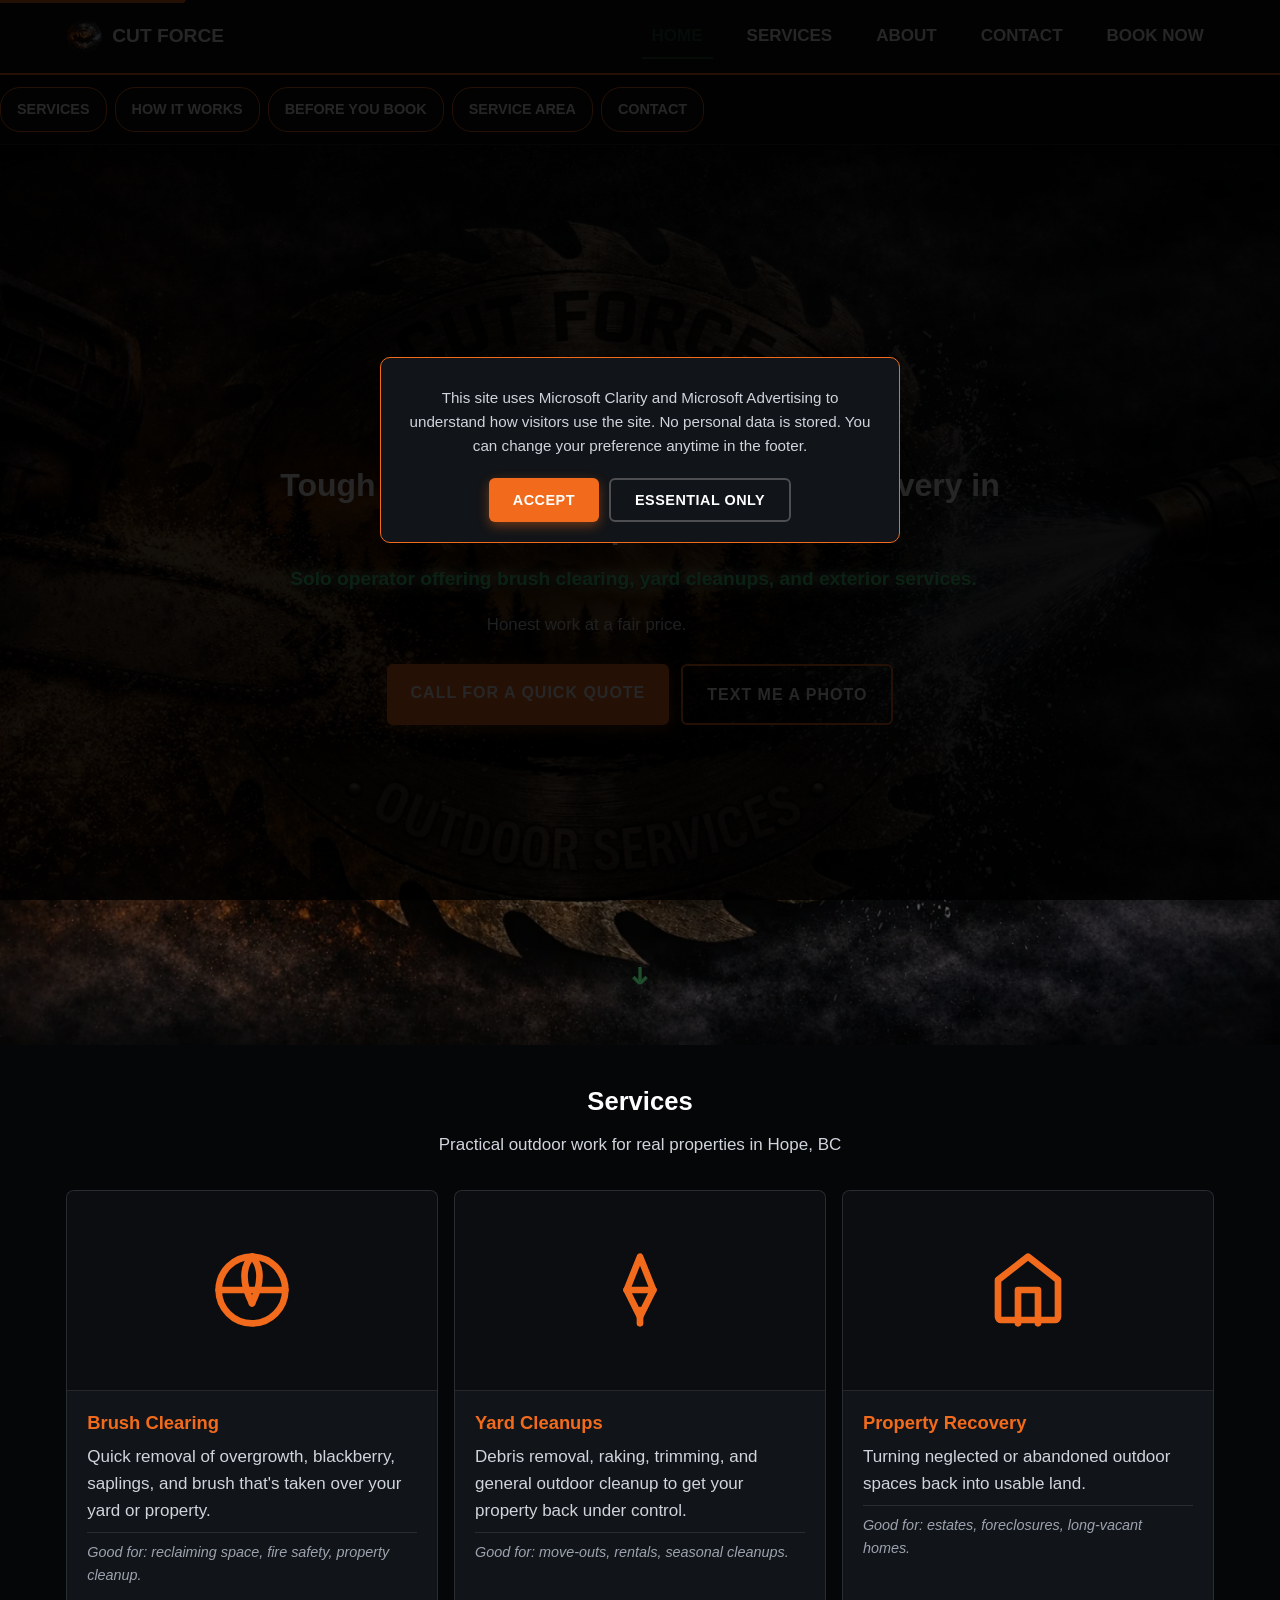
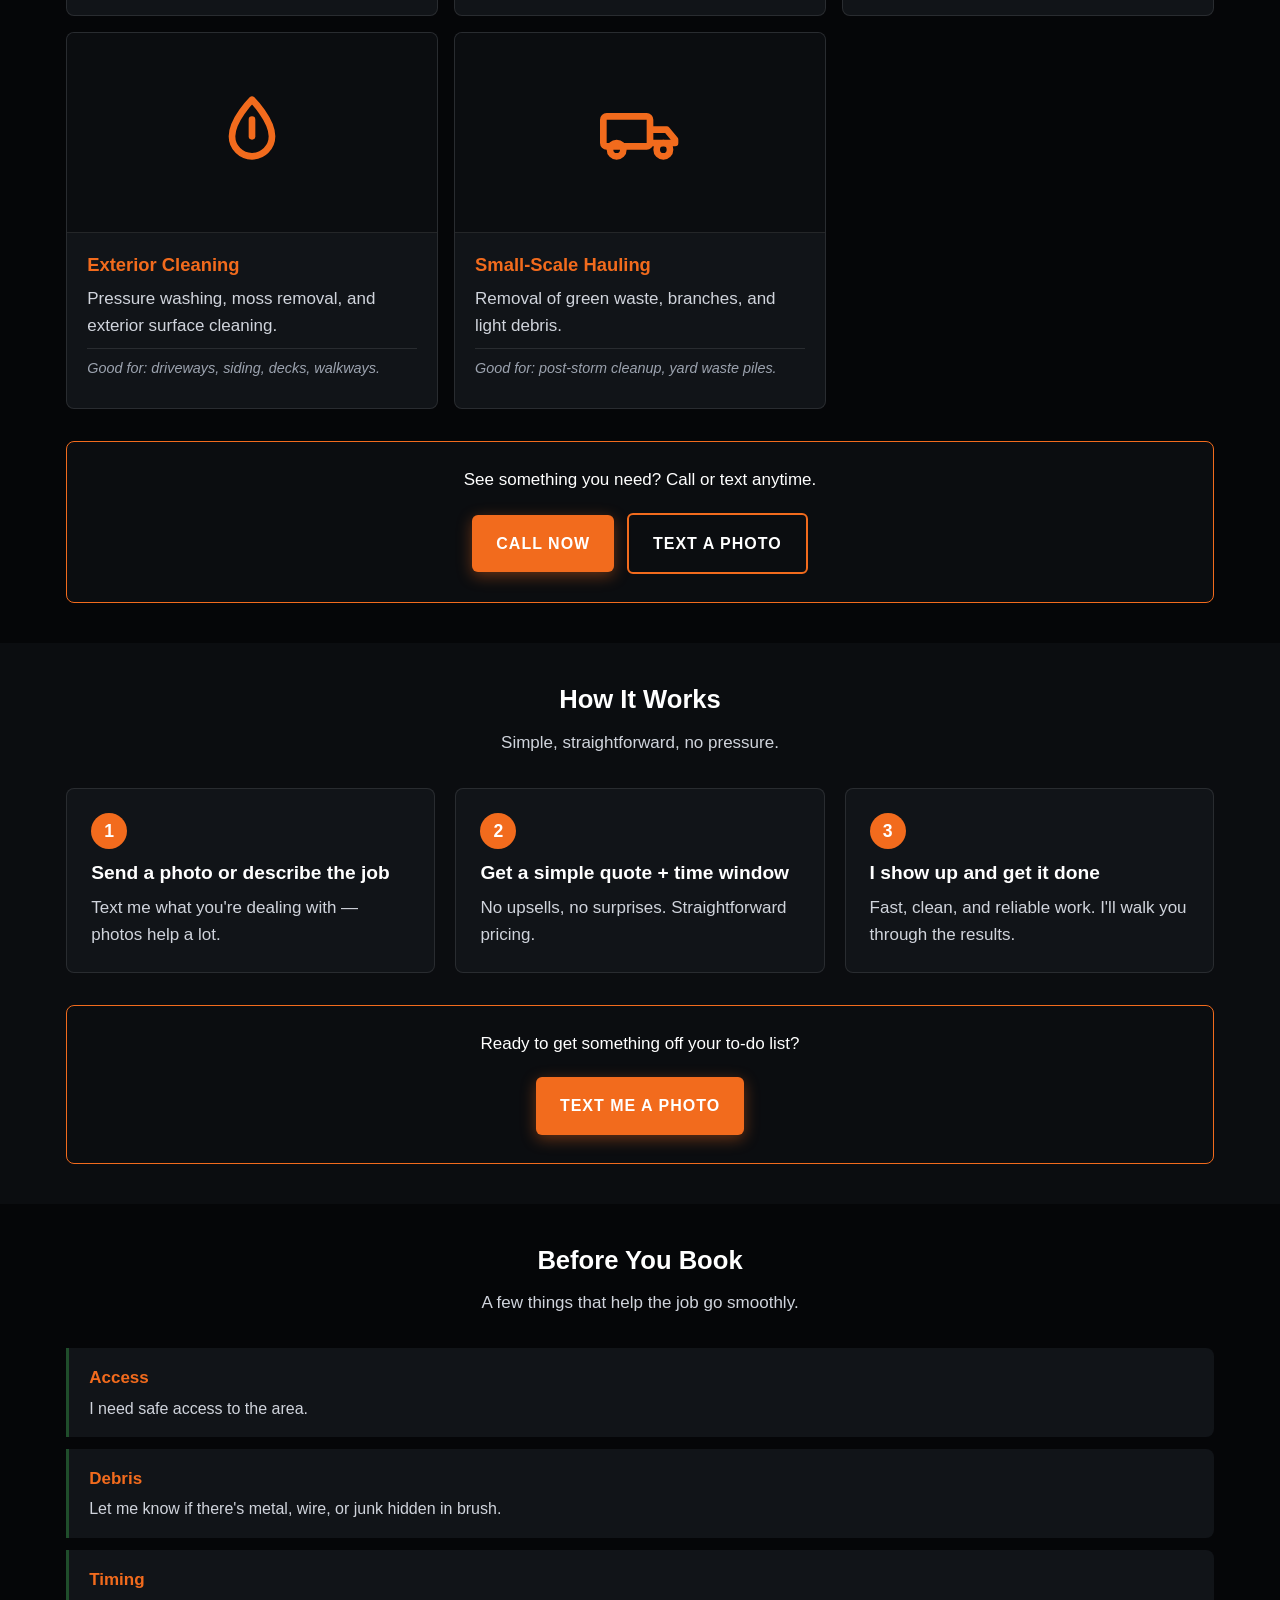
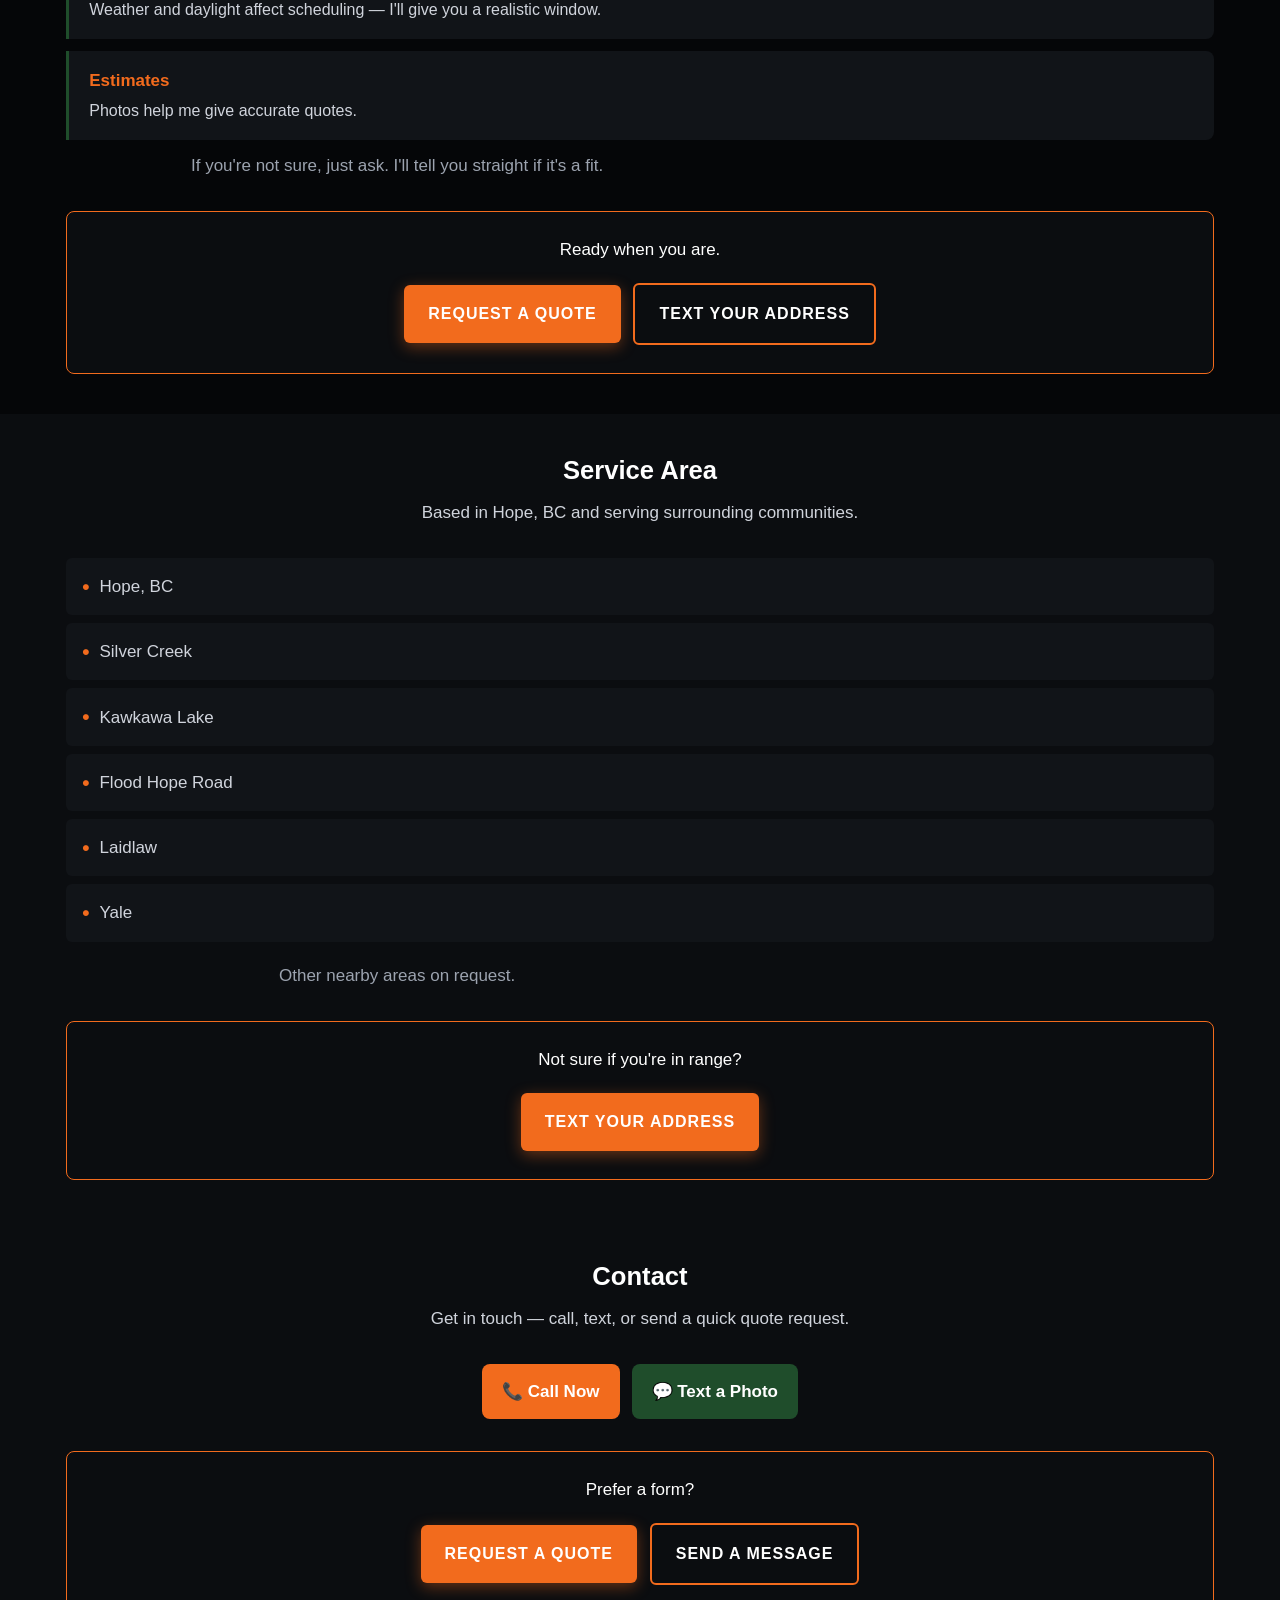
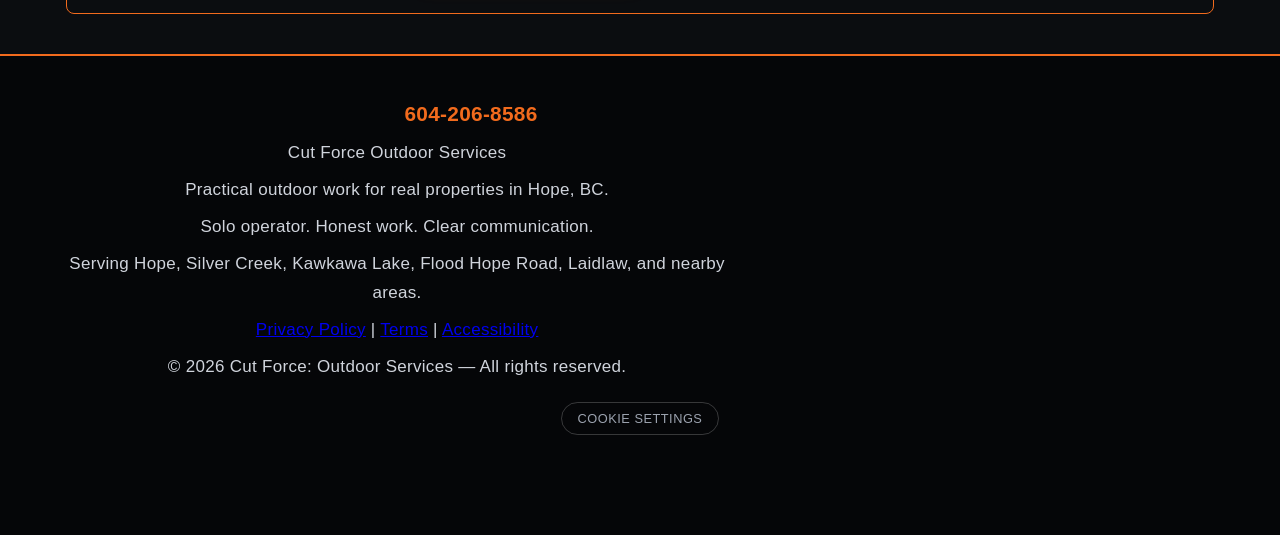
<file: index.html>
<!DOCTYPE html>
<html lang="en">
<head>
    <!-- Analytics loaded via js/site.js with cookie consent -->
    <meta charset="UTF-8">
    <meta name="viewport" content="width=device-width, initial-scale=1.0">
    <title>Cut Force Outdoor Services | Brush Clearing & Property Recovery in Hope BC</title>
    <meta name="description" content="Solo operator in Hope, BC offering brush clearing, yard cleanups, property recovery, and exterior services. Call or text for a fast quote.">
    
    <!-- Open Graph / Social Media -->
    <meta property="og:title" content="Cut Force Outdoor Services | Brush Clearing & Property Recovery in Hope BC">
    <meta property="og:description" content="Solo operator in Hope, BC offering brush clearing, yard cleanups, property recovery, and exterior services. Call or text for a fast quote.">
    <meta property="og:type" content="website">
    <meta property="og:url" content="https://cutforceoutdoorservices.ca/">
    <meta property="og:image" content="https://cutforceoutdoorservices.ca/img/hero-bg(3).webp">
    
    <!-- Local Business Schema -->
    <script type="application/ld+json">
    {
      "@context": "https://schema.org",
      "@type": "LocalBusiness",
      "name": "Cut Force Outdoor Services",
      "image": "https://cutforceoutdoorservices.ca/img/favicon.webp",
      "telephone": "+16042068586",
      "address": {
        "@type": "PostalAddress",
        "addressLocality": "Hope",
        "addressRegion": "BC",
        "addressCountry": "CA"
      },
      "areaServed": ["Hope, BC", "Silver Creek", "Kawkawa Lake", "Flood Hope Road", "Laidlaw", "Yale"],
      "serviceType": ["Brush Clearing", "Yard Cleanups", "Property Recovery", "Pressure Washing", "Chainsaw Work"]
    }
    </script>
    
    <link rel="icon" href="img/favicon.webp" type="image/webp">
    <link rel="stylesheet" href="css/styles.css">
</head>
<body>
    <a href="#main-content" class="skip-link">Skip to main content</a>

    <header>
        <div class="container header-container">
            <div class="logo">
                <img src="img/logo-new.png" alt="Cut Force Logo" class="logo-icon">
                <span>CUT FORCE</span>
            </div>
            <button class="menu-toggle" aria-label="Toggle menu" aria-expanded="false">☰</button>
            <nav id="main-nav">
                <ul>
                    <li><a href="index.html" class="active">Home</a></li>
                    <li><a href="services.html">Services</a></li>
                    <li><a href="about.html">About</a></li>
                    <li><a href="contact.html">Contact</a></li>
                    <li><a href="contact.html" data-track="cta_book_click">Book Now</a></li>
                </ul>
            </nav>
        </div>
    </header>

    <nav class="jump-menu" aria-label="Page sections">
        <a href="#services">Services</a>
        <a href="#how-it-works">How It Works</a>
        <a href="#before-you-book">Before You Book</a>
        <a href="#service-area">Service Area</a>
        <a href="#contact">Contact</a>
    </nav>

    <section class="hero" id="main-content">
        <div class="hero-overlay"></div>
        <div class="container hero-content">
            <h1 class="hero-title">Tough exterior cleanups &amp; property recovery in Hope, BC</h1>
            <p class="hero-tagline">Solo operator offering brush clearing, yard cleanups, and exterior services.</p>
            <p class="hero-description">Honest work at a fair price.</p>
            <div class="hero-buttons">
                <a href="tel:604-206-8586" class="btn btn-orange" data-track="cta_call_click"><span>Call for a Quick Quote</span></a>
                <a href="sms:604-206-8586" class="btn btn-outline" data-track="cta_text_click"><span>Text Me a Photo</span></a>
            </div>
        </div>
        <div class="scroll-indicator" aria-hidden="true" onclick="document.getElementById('services').scrollIntoView({behavior:'smooth'})">
            <svg viewBox="0 0 24 24"><path d="M12 16 L12 6" stroke="currentColor" stroke-width="2" fill="none"/><path d="M12 16 L8 12" stroke="currentColor" stroke-width="2" fill="none"/><path d="M12 16 L16 12" stroke="currentColor" stroke-width="2" fill="none"/></svg>
        </div>
    </section>

    <main>
        <section class="services" id="services">
            <div class="container">
                <div class="section-header">
                    <h2>Services</h2>
                    <p>Practical outdoor work for real properties in Hope, BC</p>
                </div>
                <div class="services-grid">
                    <div class="service-card">
                        <div class="service-icon">
                            <svg viewBox="0 0 24 24" fill="none" stroke="currentColor" stroke-width="2" stroke-linecap="round" stroke-linejoin="round"><path d="M12 2a10 10 0 0 1 0 20 10 10 0 0 1 0-20"/><path d="M12 2c3 3 3 8 0 14"/><path d="M12 2c-3 3-3 8 0 14"/><path d="M2 12h20"/></svg>
                        </div>
                        <div class="service-card-content">
                            <h3>Brush Clearing</h3>
                            <p>Quick removal of overgrowth, blackberry, saplings, and brush that's taken over your yard or property.</p>
                            <p class="good-for">Good for: reclaiming space, fire safety, property cleanup.</p>
                        </div>
                    </div>
                    <div class="service-card">
                        <div class="service-icon">
                            <svg viewBox="0 0 24 24" fill="none" stroke="currentColor" stroke-width="2" stroke-linecap="round" stroke-linejoin="round"><path d="M12 2L8 12h8z"/><path d="M8 12l4 8 4-8"/><path d="M12 22v-4"/></svg>
                        </div>
                        <div class="service-card-content">
                            <h3>Yard Cleanups</h3>
                            <p>Debris removal, raking, trimming, and general outdoor cleanup to get your property back under control.</p>
                            <p class="good-for">Good for: move-outs, rentals, seasonal cleanups.</p>
                        </div>
                    </div>
                    <div class="service-card">
                        <div class="service-icon">
                            <svg viewBox="0 0 24 24" fill="none" stroke="currentColor" stroke-width="2" stroke-linecap="round" stroke-linejoin="round"><path d="M3 9l9-7 9 7v11a1 1 0 0 1-1 1H4a1 1 0 0 1-1-1z"/><path d="M9 22V12h6v10"/></svg>
                        </div>
                        <div class="service-card-content">
                            <h3>Property Recovery</h3>
                            <p>Turning neglected or abandoned outdoor spaces back into usable land.</p>
                            <p class="good-for">Good for: estates, foreclosures, long-vacant homes.</p>
                        </div>
                    </div>
                    <div class="service-card">
                        <div class="service-icon">
                            <svg viewBox="0 0 24 24" fill="none" stroke="currentColor" stroke-width="2" stroke-linecap="round" stroke-linejoin="round"><path d="M12 2c0 0-6 6-6 11a6 6 0 1 0 12 0c0-5-6-11-6-11z"/><path d="M12 8v5"/></svg>
                        </div>
                        <div class="service-card-content">
                            <h3>Exterior Cleaning</h3>
                            <p>Pressure washing, moss removal, and exterior surface cleaning.</p>
                            <p class="good-for">Good for: driveways, siding, decks, walkways.</p>
                        </div>
                    </div>
                    <div class="service-card">
                        <div class="service-icon">
                            <svg viewBox="0 0 24 24" fill="none" stroke="currentColor" stroke-width="2" stroke-linecap="round" stroke-linejoin="round"><rect x="1" y="7" width="14" height="9" rx="1"/><path d="M16 11h4l2.5 3v1h-7"/><circle cx="5" cy="17" r="2"/><circle cx="19" cy="17" r="2"/></svg>
                        </div>
                        <div class="service-card-content">
                            <h3>Small-Scale Hauling</h3>
                            <p>Removal of green waste, branches, and light debris.</p>
                            <p class="good-for">Good for: post-storm cleanup, yard waste piles.</p>
                        </div>
                    </div>
                </div>
                <div class="cta-block">
                    <p>See something you need? Call or text anytime.</p>
                    <a href="tel:604-206-8586" class="btn btn-orange" data-track="cta_call_click"><span>Call Now</span></a>
                    <a href="sms:604-206-8586" class="btn btn-outline" data-track="cta_text_click"><span>Text a Photo</span></a>
                </div>
            </div>
        </section>

        <section class="services services-alt" id="how-it-works">
            <div class="container">
                <div class="section-header">
                    <h2>How It Works</h2>
                    <p>Simple, straightforward, no pressure.</p>
                </div>
                <div class="steps">
                    <div class="step">
                        <div class="step-number">1</div>
                        <h3>Send a photo or describe the job</h3>
                        <p>Text me what you're dealing with — photos help a lot.</p>
                    </div>
                    <div class="step">
                        <div class="step-number">2</div>
                        <h3>Get a simple quote + time window</h3>
                        <p>No upsells, no surprises. Straightforward pricing.</p>
                    </div>
                    <div class="step">
                        <div class="step-number">3</div>
                        <h3>I show up and get it done</h3>
                        <p>Fast, clean, and reliable work. I'll walk you through the results.</p>
                    </div>
                </div>
                <div class="cta-block">
                    <p>Ready to get something off your to-do list?</p>
                    <a href="sms:604-206-8586" class="btn btn-orange" data-track="cta_text_click"><span>Text Me a Photo</span></a>
                </div>
            </div>
        </section>

        <section class="services" id="before-you-book">
            <div class="container">
                <div class="section-header">
                    <h2>Before You Book</h2>
                    <p>A few things that help the job go smoothly.</p>
                </div>
                <ul class="before-book-list">
                    <li>
                        <strong>Access</strong>
                        <p>I need safe access to the area.</p>
                    </li>
                    <li>
                        <strong>Debris</strong>
                        <p>Let me know if there's metal, wire, or junk hidden in brush.</p>
                    </li>
                    <li>
                        <strong>Timing</strong>
                        <p>Weather and daylight affect scheduling — I'll give you a realistic window.</p>
                    </li>
                    <li>
                        <strong>Estimates</strong>
                        <p>Photos help me give accurate quotes.</p>
                    </li>
                </ul>
                <p class="text-center mb-l text-muted">If you're not sure, just ask. I'll tell you straight if it's a fit.</p>
                <div class="cta-block">
                    <p>Ready when you are.</p>
                    <a href="contact.html" class="btn btn-orange" data-track="cta_quote_click"><span>Request a Quote</span></a>
                    <a href="sms:604-206-8586" class="btn btn-outline" data-track="cta_text_click"><span>Text Your Address</span></a>
                </div>
            </div>
        </section>

        <section class="services services-alt" id="service-area">
            <div class="container">
                <div class="section-header">
                    <h2>Service Area</h2>
                    <p>Based in Hope, BC and serving surrounding communities.</p>
                </div>
                <ul class="service-area-list">
                    <li>Hope, BC</li>
                    <li>Silver Creek</li>
                    <li>Kawkawa Lake</li>
                    <li>Flood Hope Road</li>
                    <li>Laidlaw</li>
                    <li>Yale</li>
                </ul>
                <p class="text-center mb-l text-muted">Other nearby areas on request.</p>
                <div class="cta-block">
                    <p>Not sure if you're in range?</p>
                    <a href="sms:604-206-8586" class="btn btn-orange" data-track="cta_text_click"><span>Text Your Address</span></a>
                </div>
            </div>
        </section>

        <section class="services services-alt" id="contact">
            <div class="container">
                <div class="section-header">
                    <h2>Contact</h2>
                    <p>Get in touch — call, text, or send a quick quote request.</p>
                </div>
                <div class="quick-contact">
                    <a href="tel:604-206-8586" class="call-link" data-track="cta_call_click">📞 Call Now</a>
                    <a href="sms:604-206-8586" class="text-link" data-track="cta_text_click">💬 Text a Photo</a>
                </div>
                <div class="cta-block">
                    <p>Prefer a form?</p>
                    <a href="contact.html" class="btn btn-orange" data-track="cta_quote_click"><span>Request a Quote</span></a>
                    <a href="contact.html" class="btn btn-outline" data-track="cta_contact_click"><span>Send a Message</span></a>
                </div>
            </div>
        </section>
    </main>

    <footer>
        <div class="container">
            <p class="footer-text footer-phone">604-206-8586</p>
            <p class="footer-text">Cut Force Outdoor Services</p>
            <p class="footer-text">Practical outdoor work for real properties in Hope, BC.</p>
            <p class="footer-text">Solo operator. Honest work. Clear communication.</p>
            <p class="footer-text">Serving Hope, Silver Creek, Kawkawa Lake, Flood Hope Road, Laidlaw, and nearby areas.</p>
            <p class="footer-text"><a href="privacy-policy.html">Privacy Policy</a> | <a href="terms.html">Terms</a> | <a href="accessibility.html">Accessibility</a></p>
            <p class="footer-text">&copy; 2026 Cut Force: Outdoor Services — All rights reserved.</p>
        </div>
    </footer>

    <div class="sticky-action-bar" aria-label="Quick contact">
        <a href="tel:604-206-8586" data-track="cta_call_click"><span class="bar-icon">📞</span> Call</a>
        <a href="sms:604-206-8586" data-track="cta_text_click"><span class="bar-icon">💬</span> Text</a>
        <a href="contact.html" data-track="cta_contact_click"><span class="bar-icon">📝</span> Contact</a>
    </div>

    <script>
        const menuToggle = document.querySelector('.menu-toggle');
        const nav = document.getElementById('main-nav');
        menuToggle.addEventListener('click', function() {
            const isOpen = nav.style.display === 'block';
            nav.style.display = isOpen ? 'none' : 'block';
            menuToggle.setAttribute('aria-expanded', !isOpen);
            menuToggle.textContent = isOpen ? '☰' : '✕';
        });
    </script>
    <script src="js/site.js"></script>
</body>
</html>
</file>
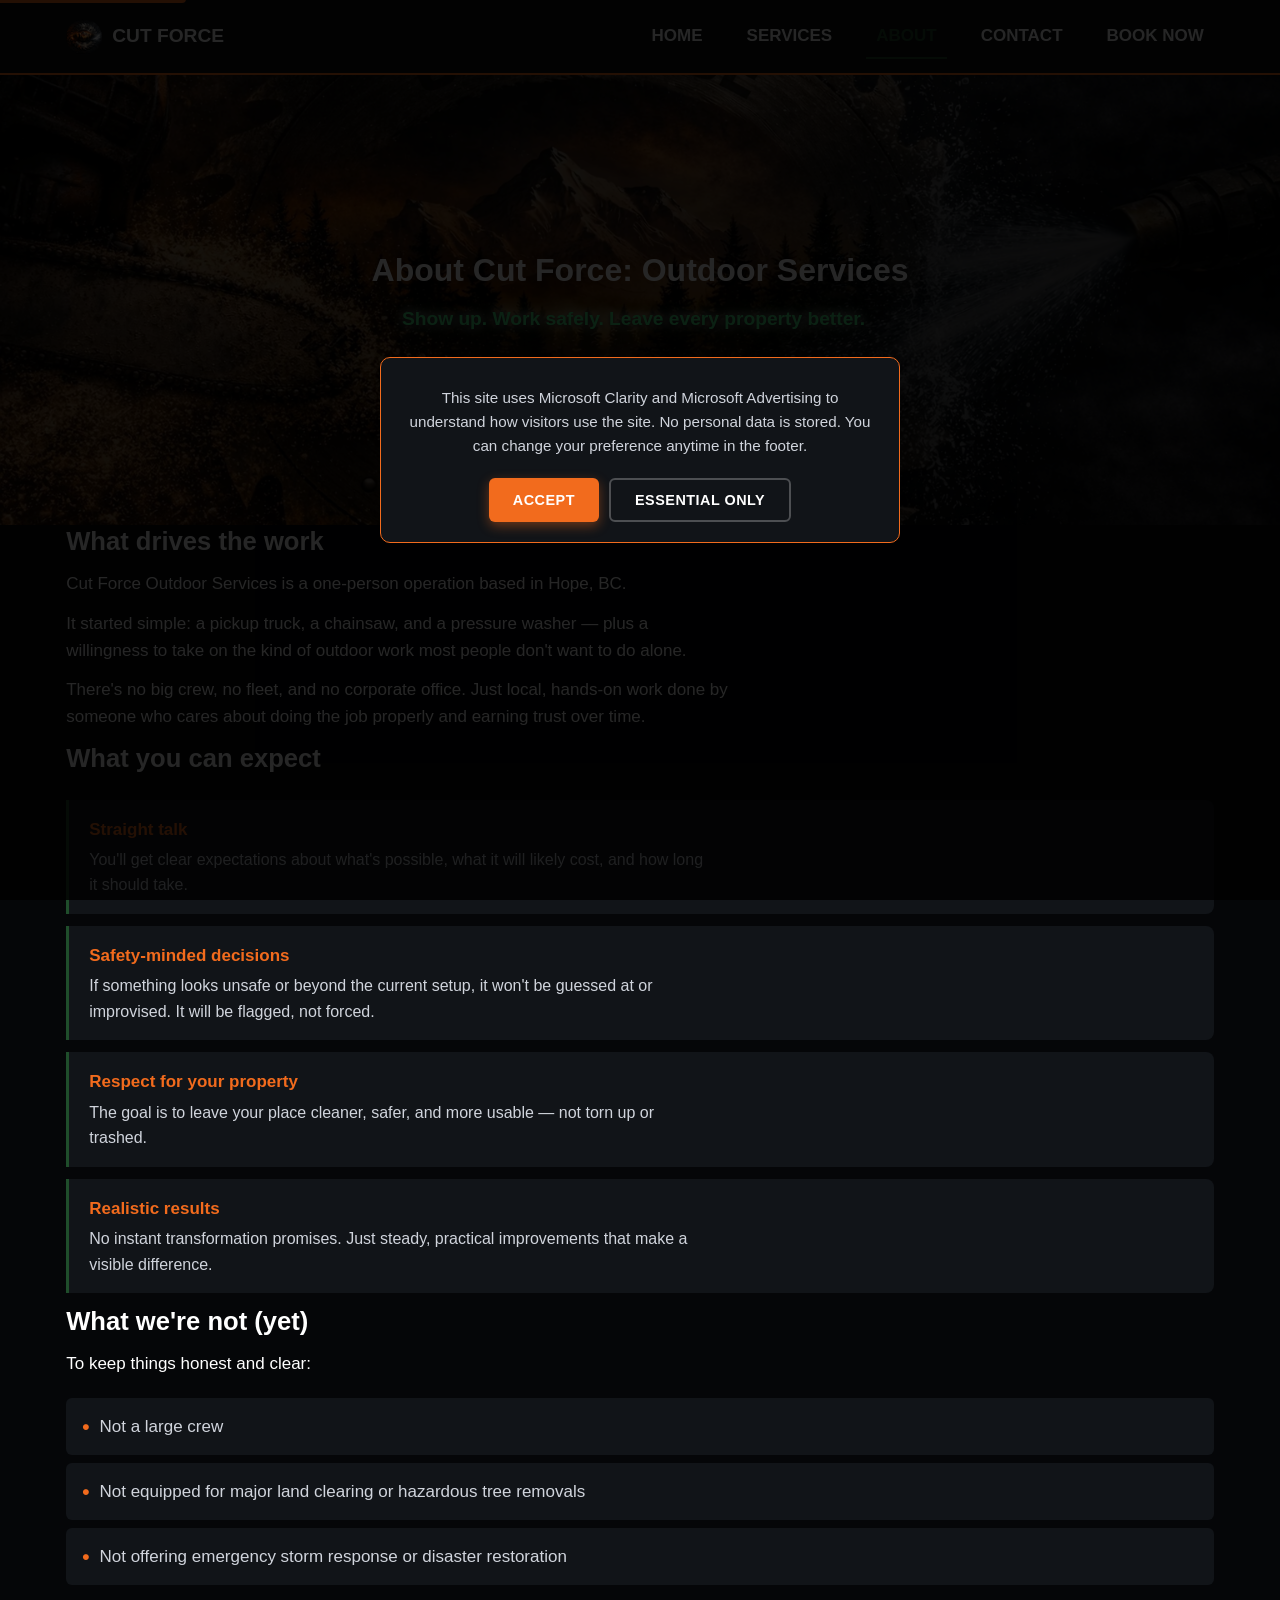
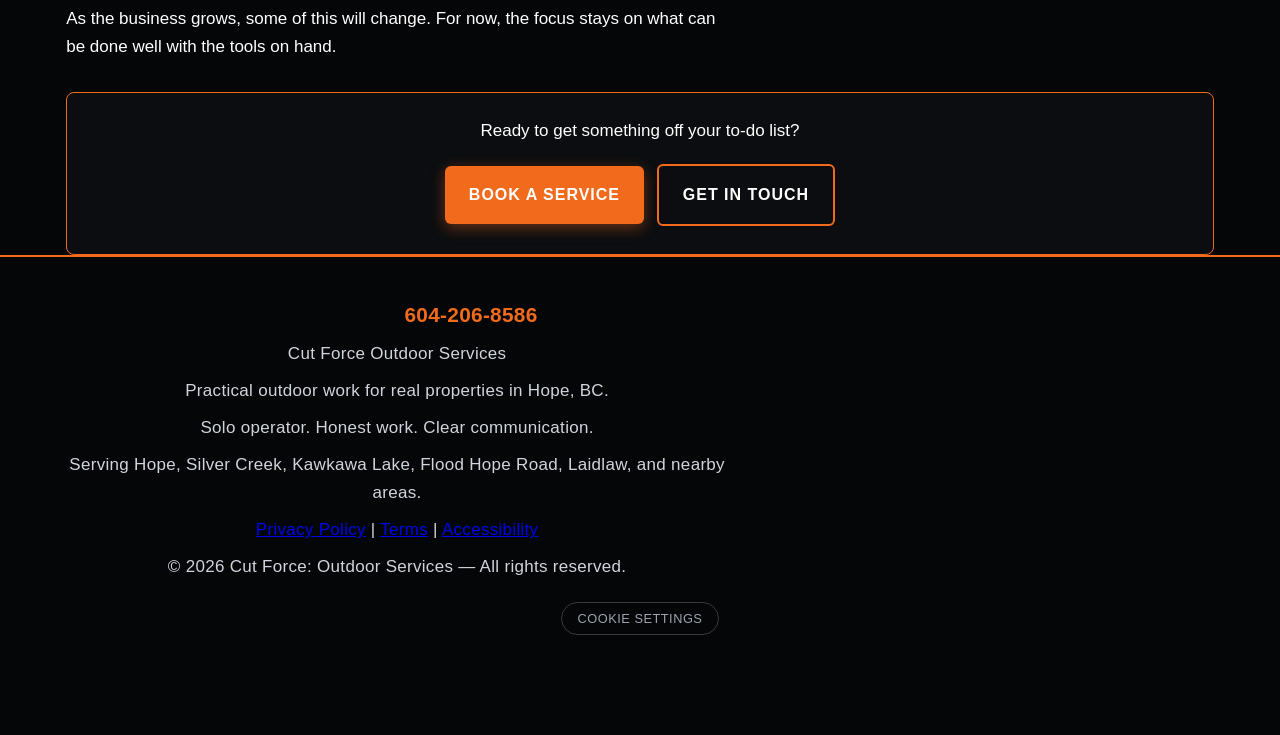
<file: about.html>
<!DOCTYPE html>
<html lang="en">
<head>
    <!-- Analytics loaded via js/site.js with cookie consent -->
    <meta charset="UTF-8">
    <meta name="viewport" content="width=device-width, initial-scale=1.0">
    <title>About | Cut Force: Outdoor Services | Hope, BC</title>
    <meta name="description" content="One-person outdoor service in Hope, BC focused on practical chainsaw work, brush clearing, pressure washing, and honest communication.">
    
    <!-- Open Graph / Social Media -->
    <meta property="og:title" content="About | Cut Force: Outdoor Services | Hope, BC">
    <meta property="og:description" content="One-person outdoor service in Hope, BC focused on practical chainsaw work, brush clearing, pressure washing, and honest communication.">
    <meta property="og:type" content="website">
    <meta property="og:url" content="https://cutforceoutdoorservices.ca/about.html">
    <meta property="og:image" content="https://cutforceoutdoorservices.ca/img/hero-bg(3).webp">
    
    <!-- Local Business Schema -->
    <script type="application/ld+json">
    {
      "@context": "https://schema.org",
      "@type": "LocalBusiness",
      "name": "Cut Force Outdoor Services",
      "image": "https://cutforceoutdoorservices.ca/img/favicon.webp",
      "telephone": "+16042068586",
      "address": {
        "@type": "PostalAddress",
        "addressLocality": "Hope",
        "addressRegion": "BC",
        "addressCountry": "CA"
      },
      "areaServed": ["Hope, BC", "Silver Creek", "Kawkawa Lake", "Flood Hope Road", "Laidlaw", "Yale"],
      "serviceType": ["Brush Clearing", "Yard Cleanups", "Property Recovery", "Pressure Washing", "Chainsaw Work"]
    }
    </script>
    
    <link rel="icon" href="img/favicon.webp" type="image/webp">
    <link rel="stylesheet" href="css/styles.css">
</head>
<body>
    <a href="#main-content" class="skip-link">Skip to main content</a>

    <header>
        <div class="container header-container">
            <div class="logo">
                <img src="img/logo-new.png" alt="Cut Force Logo" class="logo-icon">
                <span>CUT FORCE</span>
            </div>
            <button class="menu-toggle" aria-label="Toggle menu" aria-expanded="false">☰</button>
            <nav id="main-nav">
                <ul>
                    <li><a href="index.html">Home</a></li>
                    <li><a href="services.html">Services</a></li>
                    <li><a href="about.html" class="active">About</a></li>
                    <li><a href="contact.html">Contact</a></li>
                    <li><a href="contact.html" data-track="cta_book_click">Book Now</a></li></a>
                </ul>
            </nav>
        </div>
    </header>

    <section class="hero hero-short">
        <div class="hero-overlay"></div>
        <div class="container hero-content">
            <h1>About Cut Force: Outdoor Services</h1>
            <p class="hero-tagline">Show up. Work safely. Leave every property better.</p>
        </div>
    </section>

    <section class="about" id="main-content">
        <div class="container">
            <h2>What drives the work</h2>
            <p>Cut Force Outdoor Services is a one-person operation based in Hope, BC.</p>
            <p>It started simple: a pickup truck, a chainsaw, and a pressure washer — plus a willingness to take on the kind of outdoor work most people don't want to do alone.</p>
            <p>There's no big crew, no fleet, and no corporate office. Just local, hands-on work done by someone who cares about doing the job properly and earning trust over time.</p>

            <h2>What you can expect</h2>
            <ul class="before-book-list">
                <li>
                    <strong>Straight talk</strong>
                    <p>You'll get clear expectations about what's possible, what it will likely cost, and how long it should take.</p>
                </li>
                <li>
                    <strong>Safety-minded decisions</strong>
                    <p>If something looks unsafe or beyond the current setup, it won't be guessed at or improvised. It will be flagged, not forced.</p>
                </li>
                <li>
                    <strong>Respect for your property</strong>
                    <p>The goal is to leave your place cleaner, safer, and more usable — not torn up or trashed.</p>
                </li>
                <li>
                    <strong>Realistic results</strong>
                    <p>No instant transformation promises. Just steady, practical improvements that make a visible difference.</p>
                </li>
            </ul>

            <h2>What we're not (yet)</h2>
            <p>To keep things honest and clear:</p>
            <ul class="service-area-list">
                <li>Not a large crew</li>
                <li>Not equipped for major land clearing or hazardous tree removals</li>

                <li>Not offering emergency storm response or disaster restoration</li>
            </ul>
            <p>As the business grows, some of this will change. For now, the focus stays on what can be done well with the tools on hand.</p>

            <div class="cta-block">
                <p>Ready to get something off your to-do list?</p>
<a href="contact.html" class="btn btn-orange" data-track="cta_quote_click"><span>Book a Service</span></a>
                <a href="contact.html" class="btn btn-outline" data-track="cta_contact_click"><span>Get in Touch</span></a>
            </div>
        </div>
    </section>

    <footer>
        <div class="container">
            <p class="footer-text footer-phone">604-206-8586</p>
            <p class="footer-text">Cut Force Outdoor Services</p>
            <p class="footer-text">Practical outdoor work for real properties in Hope, BC.</p>
            <p class="footer-text">Solo operator. Honest work. Clear communication.</p>
            <p class="footer-text">Serving Hope, Silver Creek, Kawkawa Lake, Flood Hope Road, Laidlaw, and nearby areas.</p>
            <p class="footer-text"><a href="privacy-policy.html">Privacy Policy</a> | <a href="terms.html">Terms</a> | <a href="accessibility.html">Accessibility</a></p>            <p class="footer-text">&copy; 2026 Cut Force: Outdoor Services — All rights reserved.</p>
        </div>
    </footer>

    <div class="sticky-action-bar" aria-label="Quick contact">
<a href="tel:604-206-8586" data-track="cta_call_click"><span class="bar-icon">📞</span> Call</a>
        <a href="sms:604-206-8586" data-track="cta_text_click"><span class="bar-icon">💬</span> Text</a>
        <a href="contact.html" data-track="cta_contact_click"><span class="bar-icon">📝</span> Contact</a>
    </div>

    <script>
        const menuToggle = document.querySelector('.menu-toggle');
        const nav = document.getElementById('main-nav');
        menuToggle.addEventListener('click', function() {
            const isOpen = nav.style.display === 'block';
            nav.style.display = isOpen ? 'none' : 'block';
            menuToggle.setAttribute('aria-expanded', !isOpen);
            menuToggle.textContent = isOpen ? '☰' : '✕';
        });
    </script>
    <script src="js/site.js"></script>
</body>
</html>
</file>
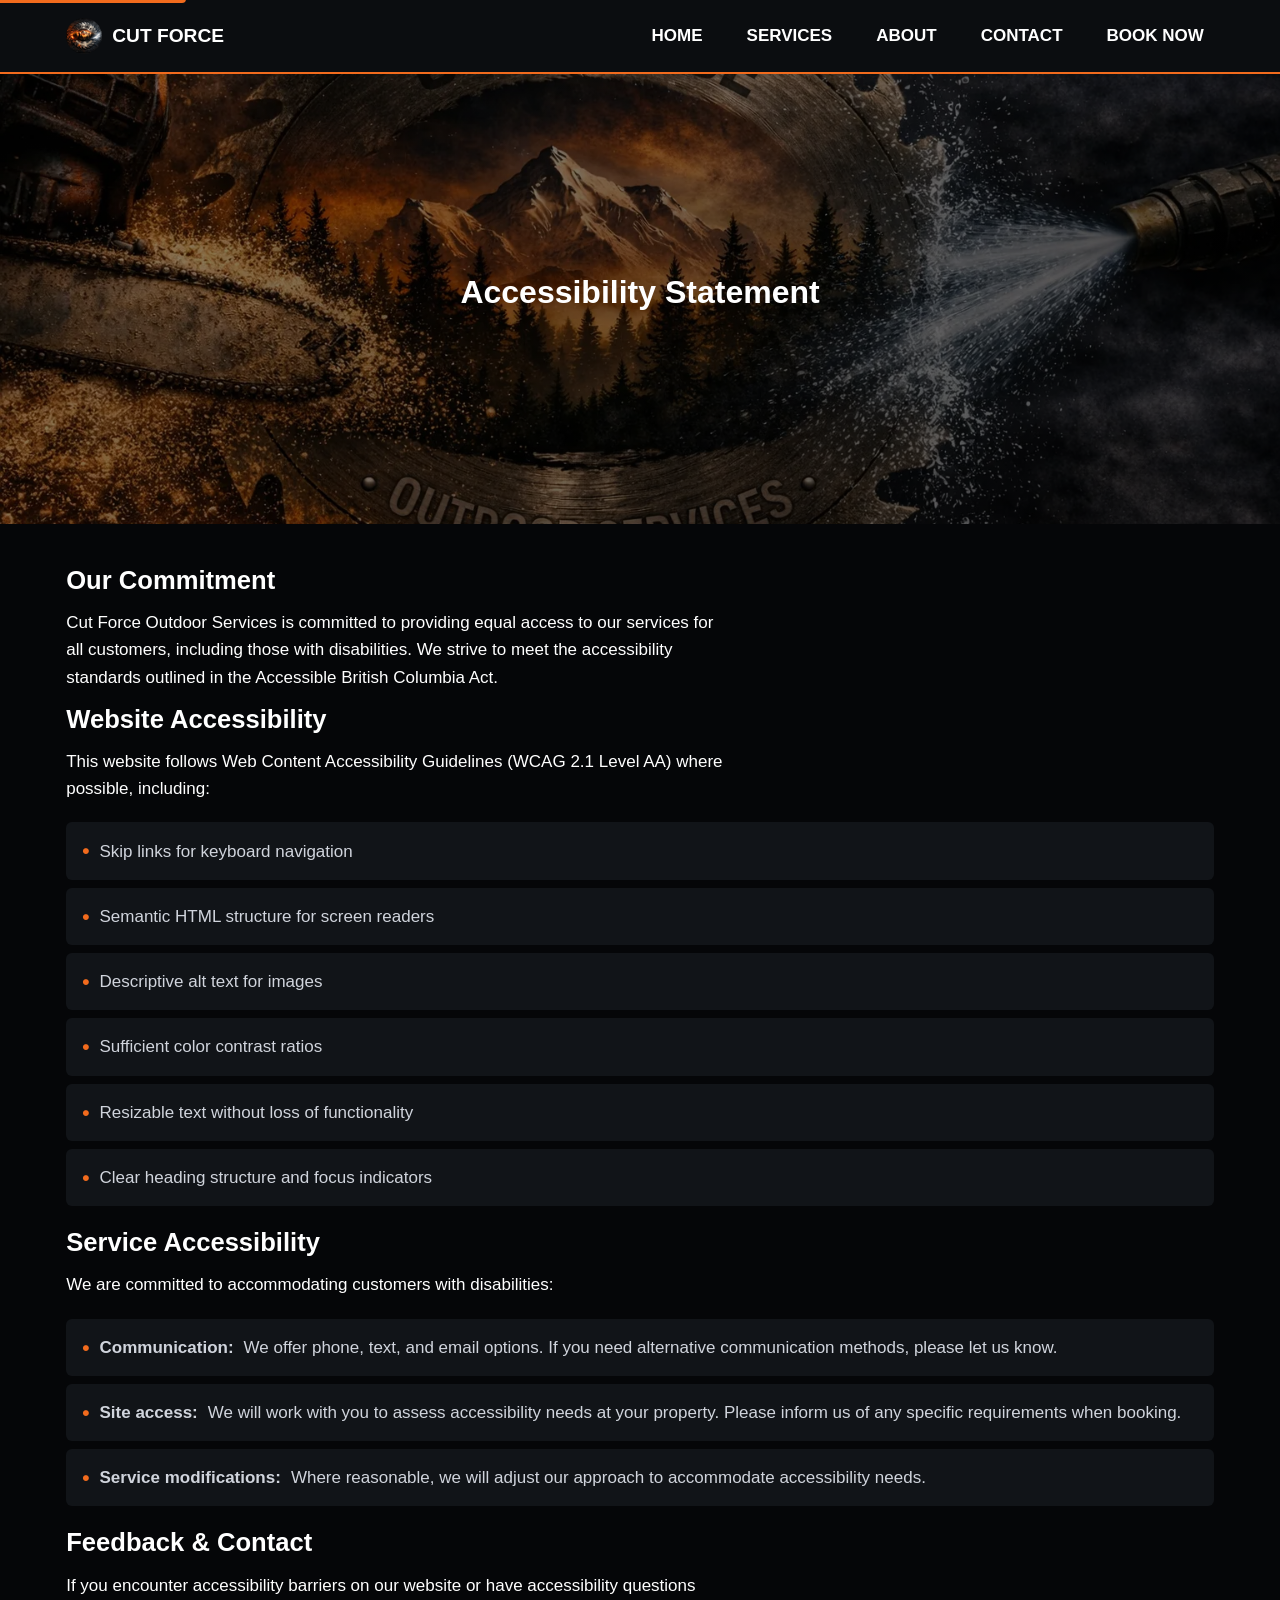
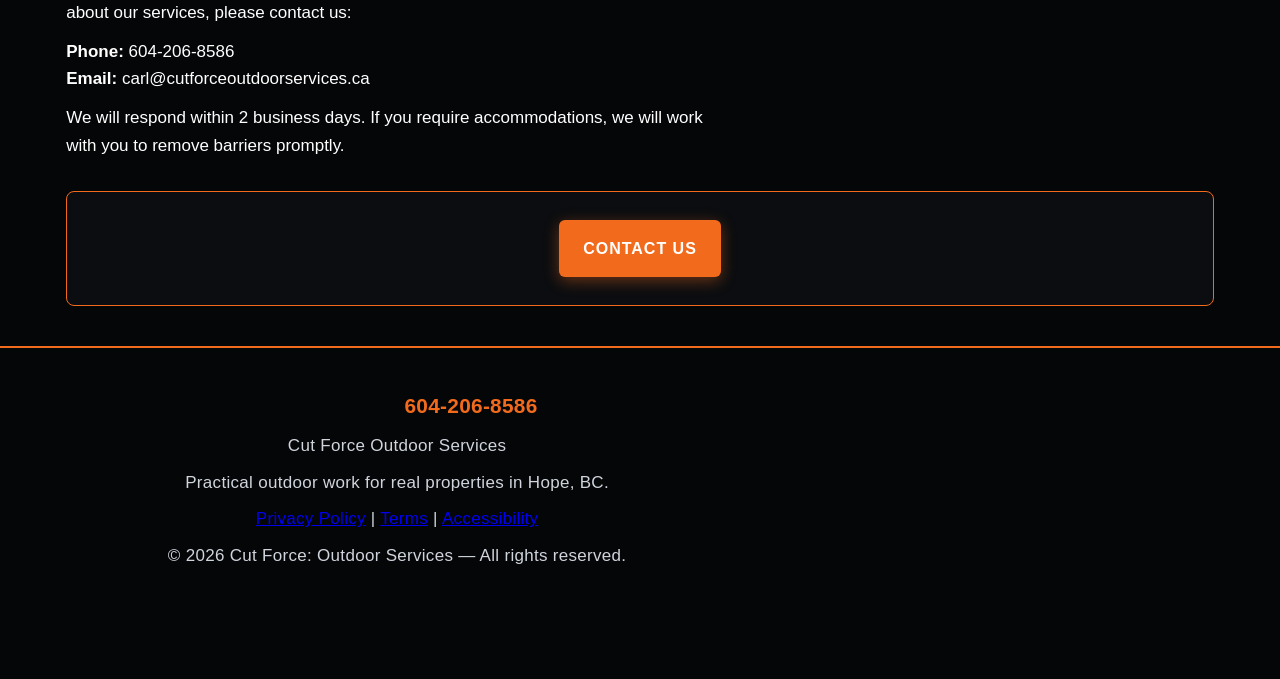
<file: accessibility.html>
<!DOCTYPE html>
<html lang="en">
<head>
    <meta charset="UTF-8">
    <meta name="viewport" content="width=device-width, initial-scale=1.0">
    <title>Accessibility Statement | Cut Force Outdoor Services</title>
    <meta name="description" content="Accessibility commitment for Cut Force Outdoor Services - our commitment to accessible service for customers in Hope, BC.">
    <link rel="icon" href="img/favicon.webp" type="image/webp">
    <link rel="stylesheet" href="css/styles.css">
</head>
<body>
    <a href="#main-content" class="skip-link">Skip to main content</a>

    <header>
        <div class="container header-container">
            <div class="logo">
                <img src="img/logo-new.png" alt="Cut Force Logo" class="logo-icon">
                <span>CUT FORCE</span>
            </div>
            <button class="menu-toggle" aria-label="Toggle menu" aria-expanded="false">☰</button>
            <nav id="main-nav">
                <ul>
                    <li><a href="index.html">Home</a></li>
                    <li><a href="services.html">Services</a></li>
                    <li><a href="about.html">About</a></li>
                    <li><a href="contact.html">Contact</a></li>
                    <li><a href="contact.html">Book Now</a></li>
                </ul>
            </nav>
        </div>
    </header>

    <section class="hero hero-short">
        <div class="hero-overlay"></div>
        <div class="container hero-content">
            <h1>Accessibility Statement</h1>
        </div>
    </section>

    <main id="main-content">
        <section class="services">
            <div class="container">
                <h2>Our Commitment</h2>
                <p>Cut Force Outdoor Services is committed to providing equal access to our services for all customers, including those with disabilities. We strive to meet the accessibility standards outlined in the Accessible British Columbia Act.</p>

                <h2>Website Accessibility</h2>
                <p>This website follows Web Content Accessibility Guidelines (WCAG 2.1 Level AA) where possible, including:</p>
                <ul class="service-area-list">
                    <li>Skip links for keyboard navigation</li>
                    <li>Semantic HTML structure for screen readers</li>
                    <li>Descriptive alt text for images</li>
                    <li>Sufficient color contrast ratios</li>
                    <li>Resizable text without loss of functionality</li>
                    <li>Clear heading structure and focus indicators</li>
                </ul>

                <h2>Service Accessibility</h2>
                <p>We are committed to accommodating customers with disabilities:</p>
                <ul class="service-area-list">
                    <li><strong>Communication:</strong> We offer phone, text, and email options. If you need alternative communication methods, please let us know.</li>
                    <li><strong>Site access:</strong> We will work with you to assess accessibility needs at your property. Please inform us of any specific requirements when booking.</li>
                    <li><strong>Service modifications:</strong> Where reasonable, we will adjust our approach to accommodate accessibility needs.</li>
                </ul>

                <h2>Feedback & Contact</h2>
                <p>If you encounter accessibility barriers on our website or have accessibility questions about our services, please contact us:</p>
                <p><strong>Phone:</strong> 604-206-8586<br>
                <strong>Email:</strong> carl@cutforceoutdoorservices.ca</p>
                <p>We will respond within 2 business days. If you require accommodations, we will work with you to remove barriers promptly.</p>

                <div class="cta-block">
                    <a href="contact.html" class="btn btn-orange"><span>Contact Us</span></a>
                </div>
            </div>
        </section>
    </main>

    <footer>
        <div class="container">
            <p class="footer-text footer-phone">604-206-8586</p>
            <p class="footer-text">Cut Force Outdoor Services</p>
            <p class="footer-text">Practical outdoor work for real properties in Hope, BC.</p>
            <p class="footer-text"><a href="privacy-policy.html">Privacy Policy</a> | <a href="terms.html">Terms</a> | <a href="accessibility.html">Accessibility</a></p>
            <p class="footer-text">&copy; 2026 Cut Force: Outdoor Services — All rights reserved.</p>
        </div>
    </footer>

    <script>
        const menuToggle = document.querySelector('.menu-toggle');
        const nav = document.getElementById('main-nav');
        menuToggle.addEventListener('click', function() {
            const isOpen = nav.style.display === 'block';
            nav.style.display = isOpen ? 'none' : 'block';
            menuToggle.setAttribute('aria-expanded', !isOpen);
            menuToggle.textContent = isOpen ? '☰' : '✕';
        });
    </script>
</body>
</html>
</file>
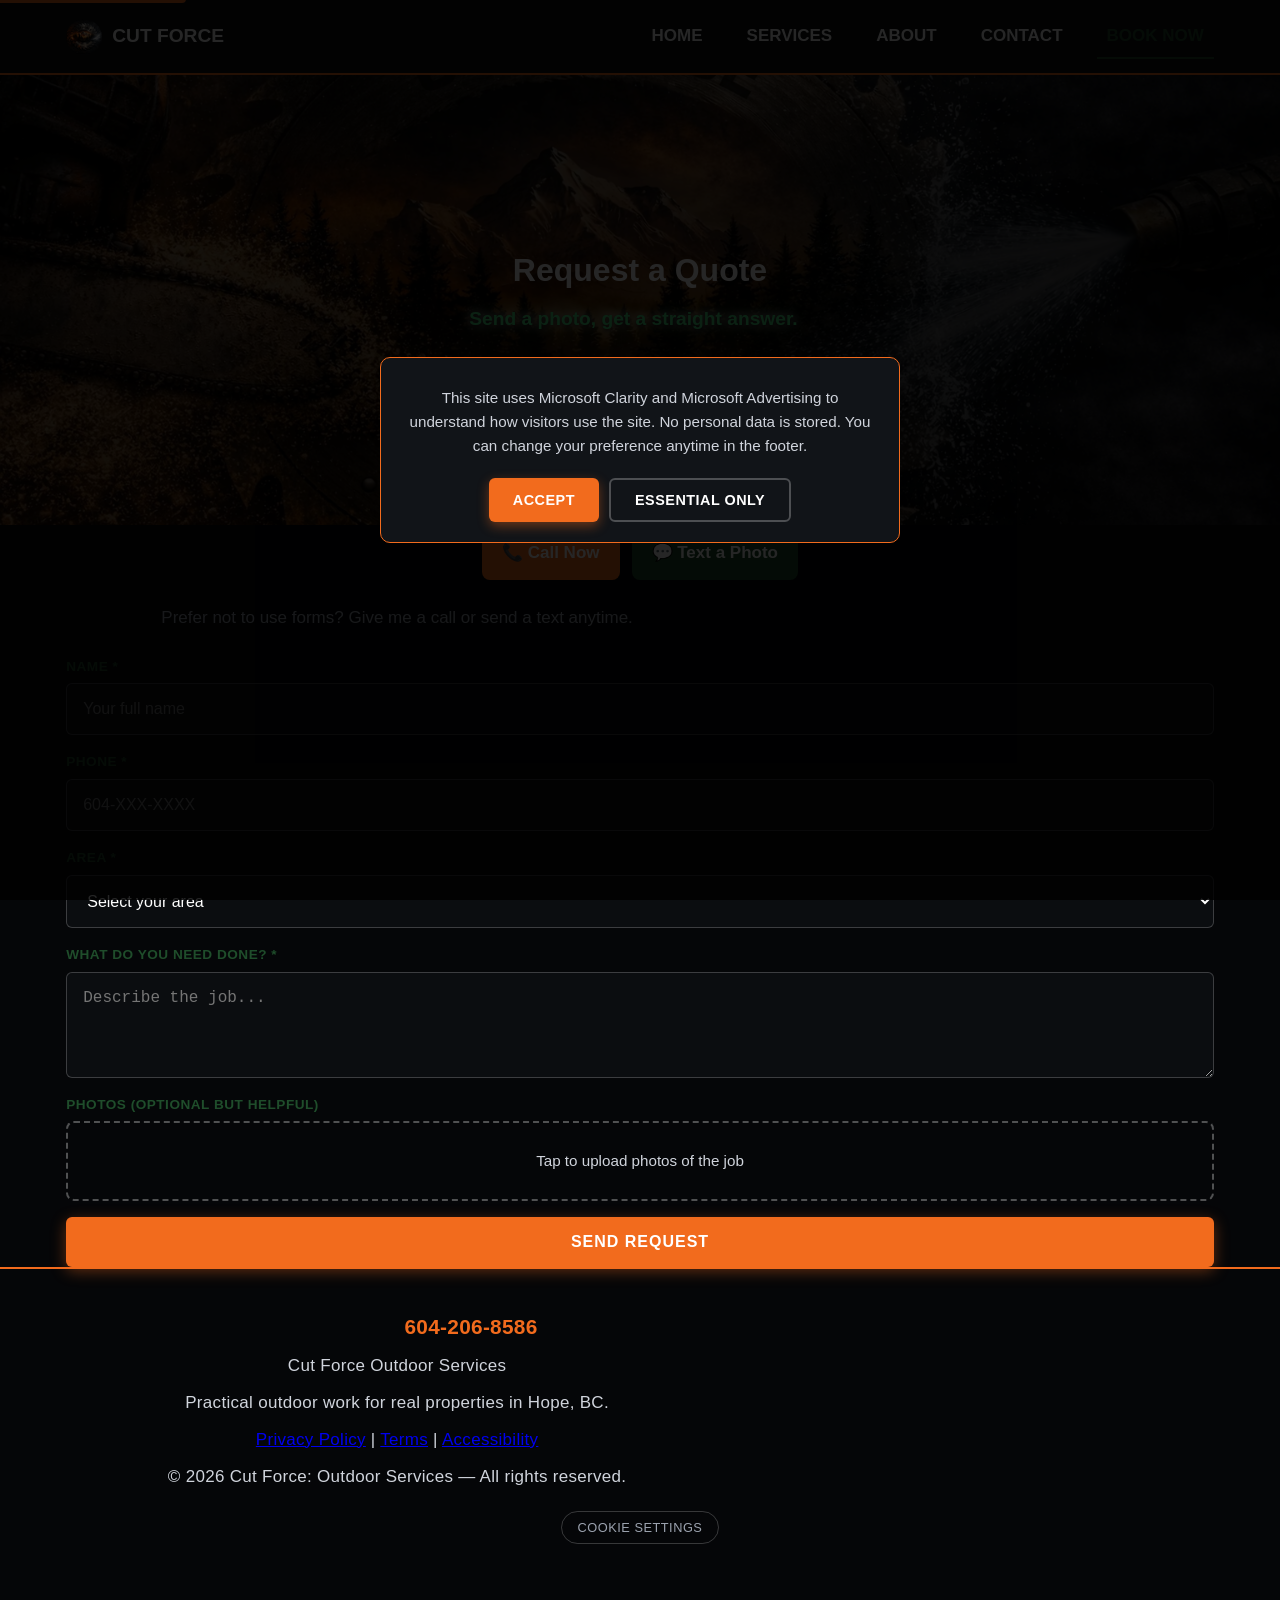
<file: booking.html>
<!DOCTYPE html>
<html lang="en">
<head>
    <!-- Analytics loaded via js/site.js with cookie consent -->
    <meta charset="UTF-8">
    <meta name="viewport" content="width=device-width, initial-scale=1.0">
    <title>Request a Quote | Cut Force: Outdoor Services | Hope, BC</title>
    <meta name="description" content="Send a quick quote request for brush clearing, yard cleanups, and exterior services in Hope, BC.">
    
    <!-- Open Graph / Social Media -->
    <meta property="og:title" content="Request a Quote | Cut Force: Outdoor Services | Hope, BC">
    <meta property="og:description" content="Send a quick quote request for brush clearing, yard cleanups, and exterior services in Hope, BC.">
    <meta property="og:type" content="website">
    <meta property="og:url" content="https://cutforceoutdoorservices.ca/booking.html">
    <meta property="og:image" content="https://cutforceoutdoorservices.ca/img/hero-bg(3).webp">
    
    <link rel="icon" href="img/favicon.webp" type="image/webp">
    <link rel="stylesheet" href="css/styles.css">
</head>
<body>
    <a href="#main-content" class="skip-link">Skip to main content</a>

    <header>
        <div class="container header-container">
            <div class="logo">
                <img src="img/logo-new.png" alt="Cut Force Logo" class="logo-icon">
                <span>CUT FORCE</span>
            </div>
            <button class="menu-toggle" aria-label="Toggle menu" aria-expanded="false">☰</button>
            <nav id="main-nav">
                <ul>
                    <li><a href="index.html">Home</a></li>
                    <li><a href="services.html">Services</a></li>
                    <li><a href="about.html">About</a></li>
                    <li><a href="contact.html">Contact</a></li>
                    <li><a href="booking.html" class="active">Book Now</a></li>
                </ul>
            </nav>
        </div>
    </header>

    <section class="hero hero-short">
        <div class="hero-overlay"></div>
        <div class="container hero-content">
            <h1>Request a Quote</h1>
            <p class="hero-tagline">Send a photo, get a straight answer.</p>
        </div>
    </section>

    <section class="contact" id="main-content">
        <div class="container">
            <div class="quick-contact mb-l">
<a href="tel:604-206-8586" class="call-link" data-track="cta_call_click">📞 Call Now</a>
                <a href="sms:604-206-8586" class="text-link" data-track="cta_text_click">💬 Text a Photo</a>
            </div>
            <p class="text-center mb-l text-muted">Prefer not to use forms? Give me a call or send a text anytime.</p>

            <div class="form-error-message" id="bookingFormError">Sorry, the request could not be sent right now. Please email carl@cutforceoutdoorservices.ca or call 604-206-8586.</div>

            <form class="booking-form" id="bookingForm" action="https://formsubmit.co/carl@cutforceoutdoorservices.ca" method="POST">
                <input type="hidden" name="_subject" value="New quick quote request - Cut Force: Outdoor Services" aria-hidden="true">
                <input type="hidden" name="_captcha" value="false" aria-hidden="true">
                <input type="hidden" name="_template" value="table" aria-hidden="true">
                <input type="text" name="_honey" class="hidden" autocomplete="off" aria-hidden="true" tabindex="-1">

                <div class="form-group">
                    <label for="bookingName">Name *</label>
                    <input type="text" id="bookingName" name="customerName" required placeholder="Your full name" aria-describedby="nameError">
                    <span class="field-error" id="nameError">Please enter your name.</span>
                </div>

                <div class="form-group">
                    <label for="bookingPhone">Phone *</label>
                    <input type="tel" id="bookingPhone" name="customerPhone" required placeholder="604-XXX-XXXX" aria-describedby="phoneError">
                    <span class="field-error" id="phoneError">Please enter your phone number.</span>
                </div>

                <div class="form-group">
                    <label for="serviceArea">Area *</label>
                    <select id="serviceArea" name="serviceArea" required aria-describedby="areaError">
                        <option value="">Select your area</option>
                        <option value="Hope">Hope</option>
                        <option value="Silver Creek">Silver Creek</option>
                        <option value="Kawkawa Lake">Kawkawa Lake</option>
                        <option value="Flood Hope Road">Flood Hope Road</option>
                        <option value="Laidlaw">Laidlaw</option>
                        <option value="Yale">Yale</option>
                        <option value="Other">Other</option>
                    </select>
                    <span class="field-error" id="areaError">Please select your area.</span>
                </div>

                <div class="form-group">
                    <label for="notes">What do you need done? *</label>
                    <textarea id="notes" name="notes" rows="4" required placeholder="Describe the job..." aria-describedby="notesError"></textarea>
                    <span class="field-error" id="notesError">Please describe what you need done.</span>
                </div>

                <div class="form-group">
                    <label for="photos">Photos (optional but helpful)</label>
                    <div class="photo-upload">
                        <input type="file" id="photos" name="photos" aria-label="Upload photos of the job" accept="image/*" multiple>
                        <span class="photo-upload-label">Tap to upload photos of the job</span>
                    </div>
                </div>

                <button type="submit" class="btn btn-orange btn-full" data-track="form_quote_submit">Send Request</button>
            </form>

            <div class="confirmation" id="bookingConfirmation">
                <h3>Thanks — your request is in.</h3>
                <p>I'll get back to you as soon as I can. If it's urgent, feel free to call or text.</p>
                <p><strong>Phone: 604-206-8586</strong></p>
                <div class="quick-contact mt-l">
<a href="tel:604-206-8586" class="call-link" data-track="cta_call_click">📞 Call</a>
                    <a href="sms:604-206-8586" class="text-link" data-track="cta_text_click">💬 Text</a>
                </div>
            </div>
        </div>
    </section>

    <footer>
        <div class="container">
            <p class="footer-text footer-phone">604-206-8586</p>
            <p class="footer-text">Cut Force Outdoor Services</p>
            <p class="footer-text">Practical outdoor work for real properties in Hope, BC.</p>
            <p class="footer-text"><a href="privacy-policy.html">Privacy Policy</a> | <a href="terms.html">Terms</a> | <a href="accessibility.html">Accessibility</a></p>
            <p class="footer-text">&copy; 2026 Cut Force: Outdoor Services — All rights reserved.</p>
        </div>
    </footer>

    <div class="sticky-action-bar" aria-label="Quick contact">
<a href="tel:604-206-8586" data-track="cta_call_click"><span class="bar-icon">📞</span> Call</a>
        <a href="sms:604-206-8586" data-track="cta_text_click"><span class="bar-icon">💬</span> Text</a>
        <a href="index.html" data-track="cta_home_click"><span class="bar-icon">🏠</span> Home</a>
    </div>

    <script>
        const menuToggle = document.querySelector('.menu-toggle');
        const nav = document.getElementById('main-nav');
        menuToggle.addEventListener('click', function() {
            const isOpen = nav.style.display === 'block';
            nav.style.display = isOpen ? 'none' : 'block';
            menuToggle.setAttribute('aria-expanded', !isOpen);
            menuToggle.textContent = isOpen ? '☰' : '✕';
        });

        document.getElementById('bookingForm').addEventListener('submit', function(e) {
            e.preventDefault();
            const form = this;
            const submitButton = form.querySelector('button[type="submit"]');
            const originalText = submitButton.textContent;
            const errorEl = document.getElementById('bookingFormError');

            let hasError = false;
            const requiredFields = form.querySelectorAll('[required]');
            requiredFields.forEach(function(field) {
                const fieldError = document.getElementById(field.id + 'Error');
                if (!field.value.trim()) {
                    field.classList.add('error');
                    if (fieldError) fieldError.classList.add('show');
                    hasError = true;
                } else {
                    field.classList.remove('error');
                    if (fieldError) fieldError.classList.remove('show');
                }
            });

            if (hasError) return;

            errorEl.classList.remove('show');
            submitButton.classList.add('loading');
            submitButton.textContent = 'Sending...';
            submitButton.disabled = true;

            fetch(form.action, {
                method: 'POST',
                body: new FormData(form),
                headers: { 'Accept': 'application/json' }
            })
            .then(function(response) {
                if (!response.ok) throw new Error('Form submission failed');
                return response.json();
            })
            .then(function() {
                submitButton.classList.remove('loading');
                submitButton.classList.add('btn-success');
                submitButton.textContent = 'Sent ✓';
                form.style.display = 'none';
                document.getElementById('bookingConfirmation').classList.add('show');
            })
            .catch(function() {
                submitButton.classList.remove('loading');
                submitButton.disabled = false;
                submitButton.textContent = originalText;
                errorEl.classList.add('show');
            });
        });

        document.querySelectorAll('#bookingForm input, #bookingForm textarea, #bookingForm select').forEach(function(el) {
            el.addEventListener('input', function() {
                this.classList.remove('error');
                const err = document.getElementById(this.id + 'Error');
                if (err) err.classList.remove('show');
            });
        });
    </script>
    <script src="js/site.js"></script>
</body>
</html>
</file>
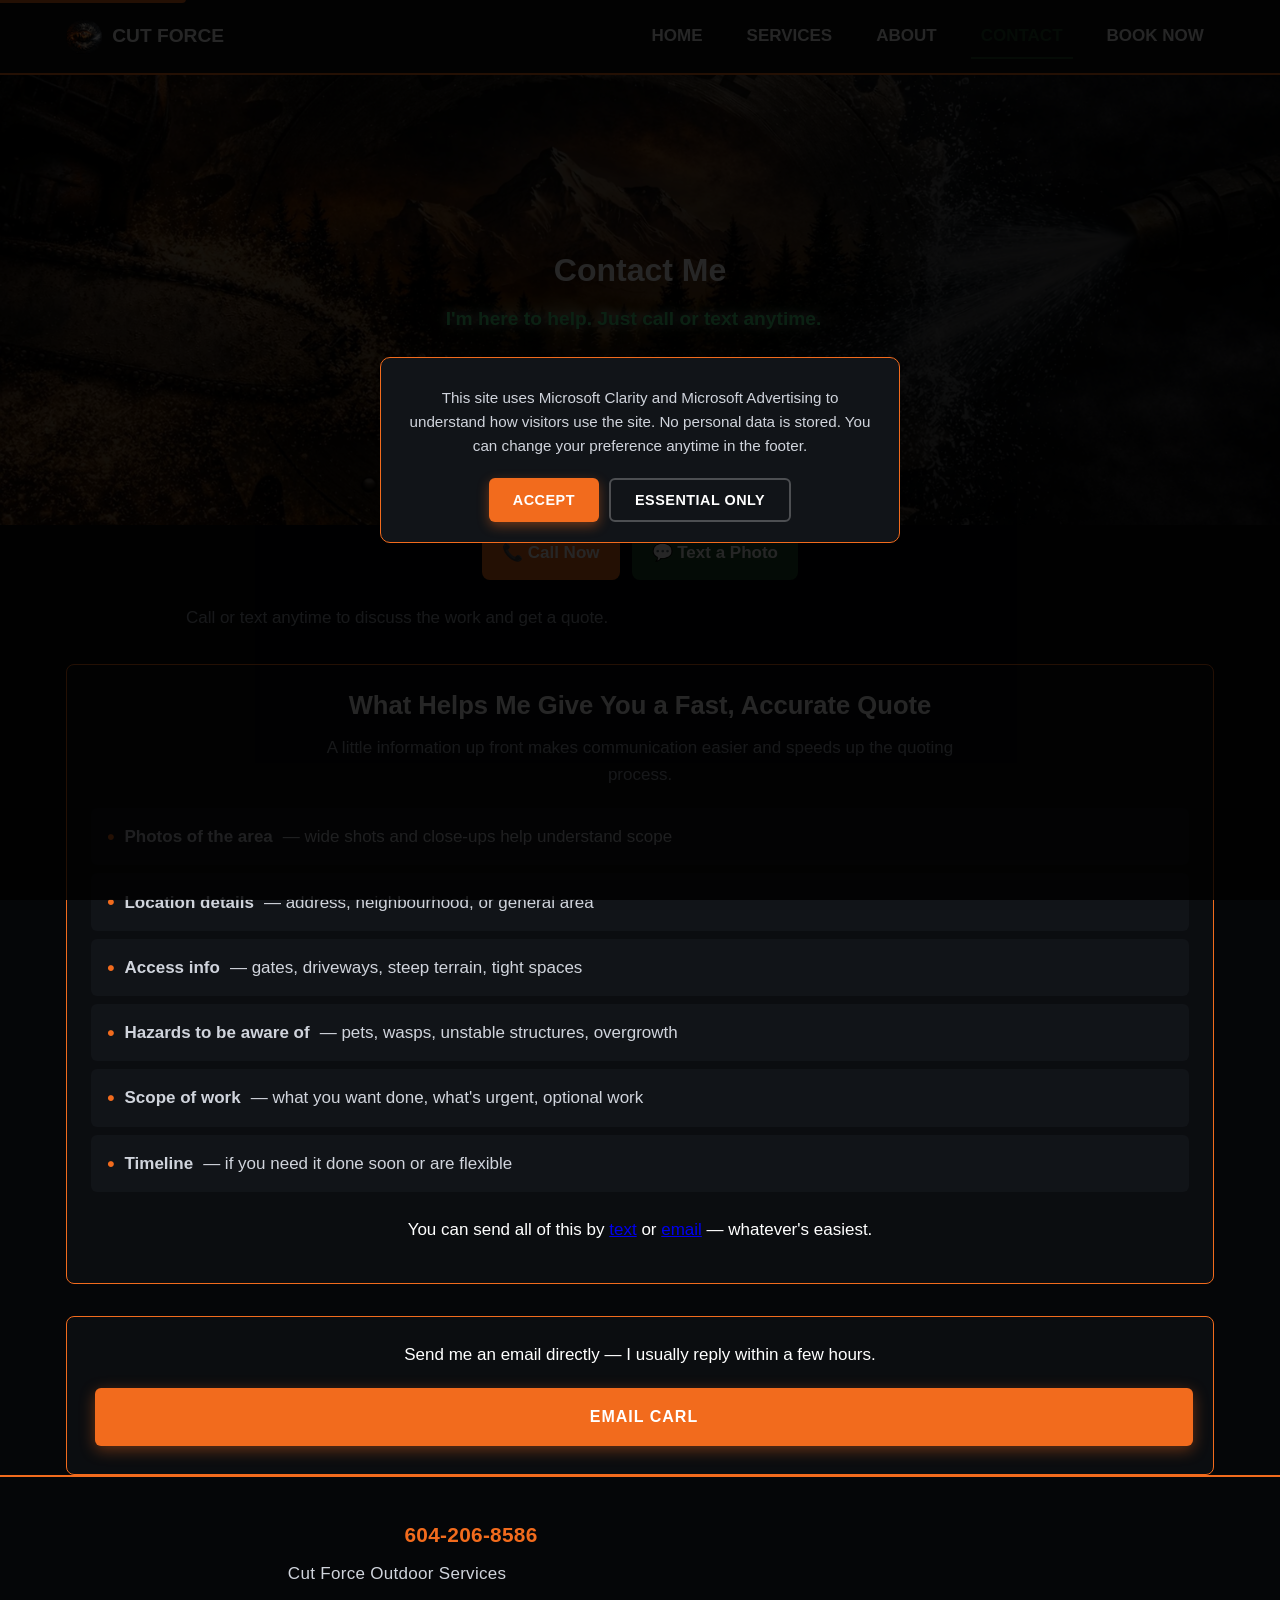
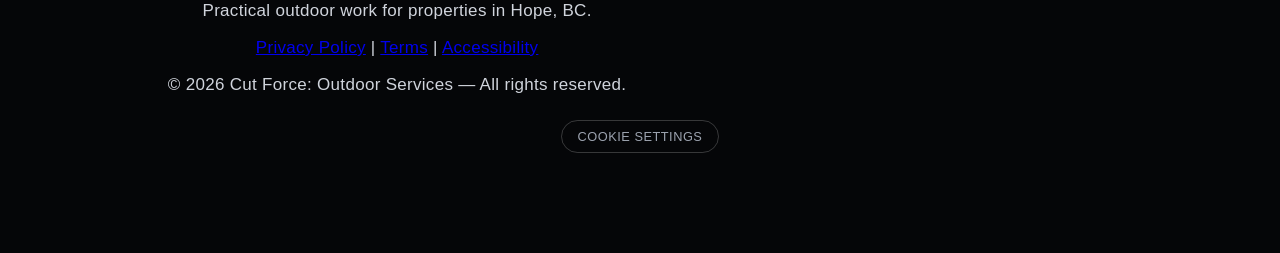
<file: contact.html>
<!DOCTYPE html>
<html lang="en">
<head>
    <!-- Analytics loaded via js/site.js with cookie consent -->
    <meta charset="UTF-8">
    <meta name="viewport" content="width=device-width, initial-scale=1.0">
    <title>Contact Me | Cut Force: Outdoor Services | Hope, BC</title>
    <meta name="description" content="Contact Carl at Cut Force: Outdoor Services in Hope, BC. Call 604-206-8586 or send a message.">
    
    <!-- Open Graph / Social Media -->
    <meta property="og:title" content="Contact Me | Cut Force: Outdoor Services | Hope, BC">
    <meta property="og:description" content="Contact Carl at Cut Force: Outdoor Services in Hope, BC. Call 604-206-8586 or send a message.">
    <meta property="og:type" content="website">
    <meta property="og:url" content="https://cutforceoutdoorservices.ca/contact.html">
    <meta property="og:image" content="https://cutforceoutdoorservices.ca/img/hero-bg(3).webp">
    
    <link rel="icon" href="img/favicon.webp" type="image/webp">
    <link rel="stylesheet" href="css/styles.css">
</head>
<body>
    <a href="#main-content" class="skip-link">Skip to main content</a>

    <header>
        <div class="container header-container">
            <div class="logo">
                <img src="img/logo-new.png" alt="Cut Force Logo" class="logo-icon">
                <span>CUT FORCE</span>
            </div>
            <button class="menu-toggle" aria-label="Toggle menu" aria-expanded="false">☰</button>
            <nav id="main-nav">
                <ul>
                    <li><a href="index.html">Home</a></li>
                    <li><a href="services.html">Services</a></li>
                    <li><a href="about.html">About</a></li>
                    <li><a href="contact.html" class="active">Contact</a></li>
                    <li><a href="booking.html">Book Now</a></li>
                </ul>
            </nav>
        </div>
    </header>

    <section class="hero hero-short">
        <div class="hero-overlay"></div>
        <div class="container hero-content">
            <h1>Contact Me</h1>
            <p class="hero-tagline">I'm here to help. Just call or text anytime.</p>
        </div>
    </section>

    <section class="contact" id="main-content">
        <div class="container">
            <div class="quick-contact mb-l">
                <a href="tel:604-206-8586" class="call-link" data-track="cta_call_click">📞 Call Now</a>
                <a href="sms:604-206-8586" class="text-link" data-track="cta_text_click">💬 Text a Photo</a>
            </div>
            <p class="text-center mb-l text-muted">Call or text anytime to discuss the work and get a quote.</p>

            <div class="cta-block">
                <h2>What Helps Me Give You a Fast, Accurate Quote</h2>
                <p class="text-muted text-center mb-l">A little information up front makes communication easier and speeds up the quoting process.</p>
                
                <ul class="service-area-list">
                    <li><strong>Photos of the area</strong> — wide shots and close-ups help understand scope</li>
                    <li><strong>Location details</strong> — address, neighbourhood, or general area</li>
                    <li><strong>Access info</strong> — gates, driveways, steep terrain, tight spaces</li>
                    <li><strong>Hazards to be aware of</strong> — pets, wasps, unstable structures, overgrowth</li>
                    <li><strong>Scope of work</strong> — what you want done, what's urgent, optional work</li>
                    <li><strong>Timeline</strong> — if you need it done soon or are flexible</li>
                </ul>
                
                <p class="text-center mt-m">You can send all of this by <a href="sms:604-206-8586" data-track="cta_text_click">text</a> or <a href="mailto:carl@cutforceoutdoorservices.ca" data-track="cta_email_click">email</a> — whatever's easiest.</p>
            </div>

            <div class="cta-block mt-xl">
                <p>Send me an email directly — I usually reply within a few hours.</p>
                <a href="mailto:carl@cutforceoutdoorservices.ca?subject=Inquiry%20from%20Cut%20Force%20Website" class="btn btn-orange btn-full" data-track="cta_email_click">Email Carl</a>
            </div>
        </div>
    </section>

    <footer>
        <div class="container">
            <p class="footer-text footer-phone">604-206-8586</p>
            <p class="footer-text">Cut Force Outdoor Services</p>
            <p class="footer-text">Practical outdoor work for properties in Hope, BC.</p>
            <p class="footer-text"><a href="privacy-policy.html">Privacy Policy</a> | <a href="terms.html">Terms</a> | <a href="accessibility.html">Accessibility</a></p>
            <p class="footer-text">&copy; 2026 Cut Force: Outdoor Services — All rights reserved.</p>
        </div>
    </footer>

    <div class="sticky-action-bar" aria-label="Quick contact">
        <a href="tel:604-206-8586" data-track="cta_call_click"><span class="bar-icon">📞</span> Call</a>
        <a href="sms:604-206-8586" data-track="cta_text_click"><span class="bar-icon">💬</span> Text</a>
        <a href="booking.html" data-track="cta_quote_click"><span class="bar-icon">📝</span> Quote</a>
    </div>

    <script>
        const menuToggle = document.querySelector('.menu-toggle');
        const nav = document.getElementById('main-nav');
        menuToggle.addEventListener('click', function() {
            const isOpen = nav.style.display === 'block';
            nav.style.display = isOpen ? 'none' : 'block';
            menuToggle.setAttribute('aria-expanded', !isOpen);
            menuToggle.textContent = isOpen ? '☰' : '✕';
        });
    </script>
    <script src="js/site.js"></script>
</body>
</html>
</file>
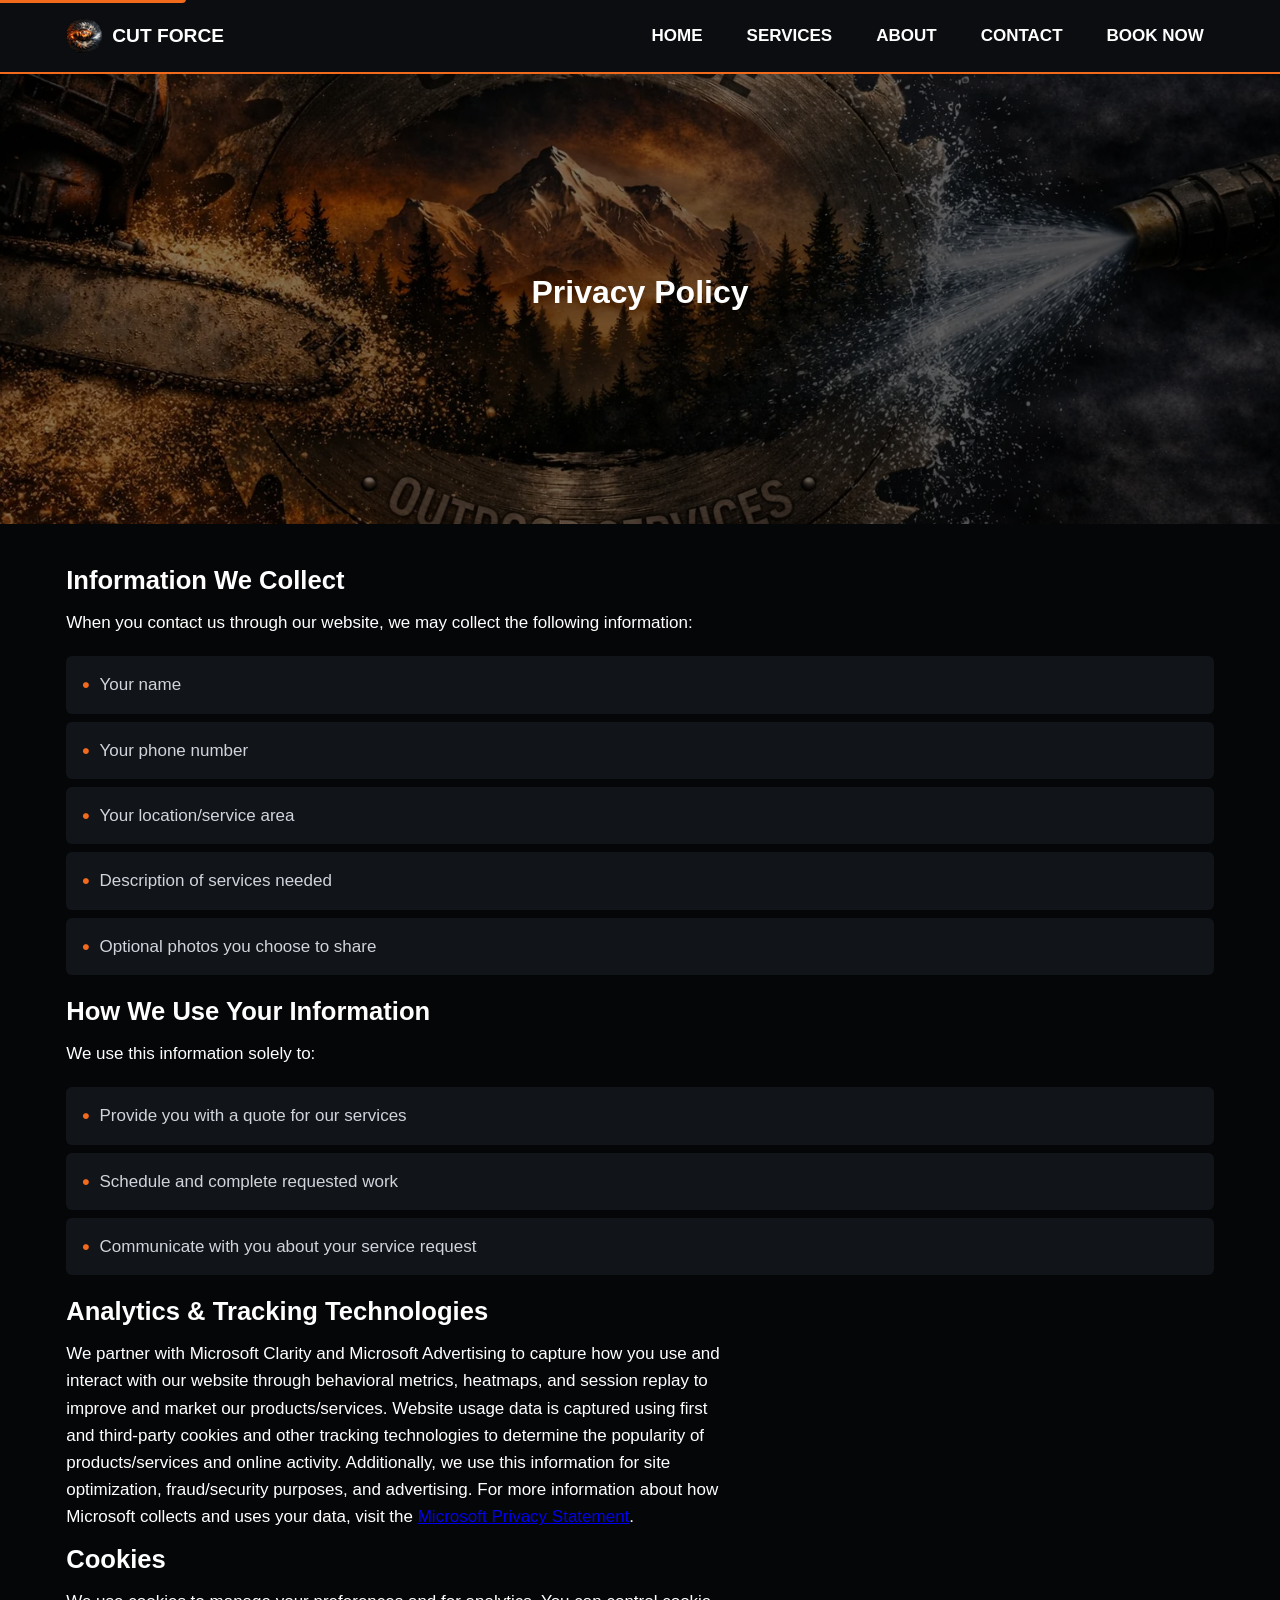
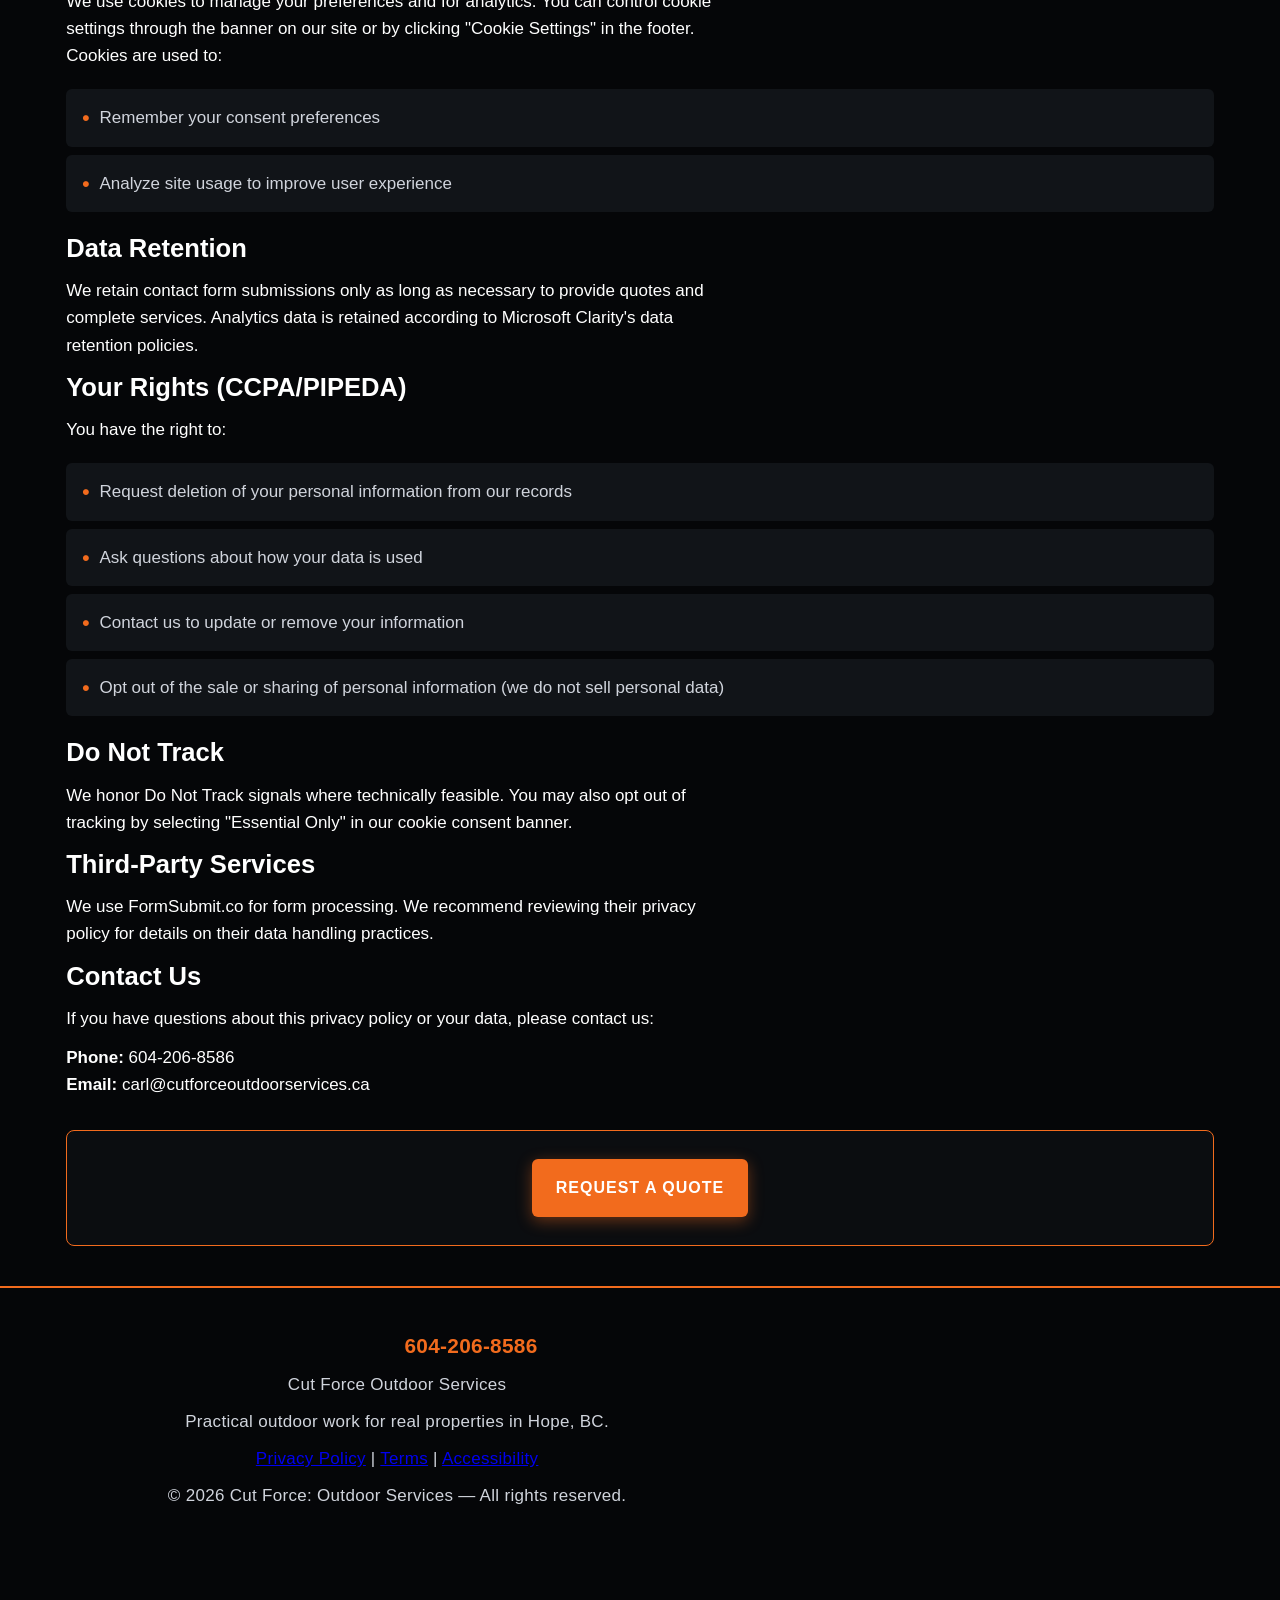
<file: privacy-policy.html>
<!DOCTYPE html>
<html lang="en">
<head>
    <meta charset="UTF-8">
    <meta name="viewport" content="width=device-width, initial-scale=1.0">
    <title>Privacy Policy | Cut Force Outdoor Services</title>
    <meta name="description" content="Privacy policy for Cut Force Outdoor Services - how we handle your information when you contact us about our outdoor services in Hope, BC.">
    <link rel="icon" href="img/favicon.webp" type="image/webp">
    <link rel="stylesheet" href="css/styles.css">
</head>
<body>
    <a href="#main-content" class="skip-link">Skip to main content</a>

    <header>
        <div class="container header-container">
            <div class="logo">
                <img src="img/logo-new.png" alt="Cut Force Logo" class="logo-icon">
                <span>CUT FORCE</span>
            </div>
            <button class="menu-toggle" aria-label="Toggle menu" aria-expanded="false">☰</button>
            <nav id="main-nav">
                <ul>
                    <li><a href="index.html">Home</a></li>
                    <li><a href="services.html">Services</a></li>
                    <li><a href="about.html">About</a></li>
                    <li><a href="contact.html">Contact</a></li>
                    <li><a href="contact.html">Book Now</a></li>
                </ul>
            </nav>
        </div>
    </header>

    <section class="hero hero-short">
        <div class="hero-overlay"></div>
        <div class="container hero-content">
            <h1>Privacy Policy</h1>
        </div>
    </section>

    <main id="main-content">
        <section class="services">
            <div class="container">
                <h2>Information We Collect</h2>
                <p>When you contact us through our website, we may collect the following information:</p>
                <ul class="service-area-list">
                    <li>Your name</li>
                    <li>Your phone number</li>
                    <li>Your location/service area</li>
                    <li>Description of services needed</li>
                    <li>Optional photos you choose to share</li>
                </ul>

                <h2>How We Use Your Information</h2>
                <p>We use this information solely to:</p>
                <ul class="service-area-list">
                    <li>Provide you with a quote for our services</li>
                    <li>Schedule and complete requested work</li>
                    <li>Communicate with you about your service request</li>
                </ul>

                <h2>Analytics & Tracking Technologies</h2>
                <p>We partner with Microsoft Clarity and Microsoft Advertising to capture how you use and interact with our website through behavioral metrics, heatmaps, and session replay to improve and market our products/services. Website usage data is captured using first and third-party cookies and other tracking technologies to determine the popularity of products/services and online activity. Additionally, we use this information for site optimization, fraud/security purposes, and advertising. For more information about how Microsoft collects and uses your data, visit the <a href="https://privacy.microsoft.com/en-us/privacystatement" target="_blank" rel="noopener">Microsoft Privacy Statement</a>.</p>

                <h2>Cookies</h2>
                <p>We use cookies to manage your preferences and for analytics. You can control cookie settings through the banner on our site or by clicking "Cookie Settings" in the footer. Cookies are used to:</p>
                <ul class="service-area-list">
                    <li>Remember your consent preferences</li>
                    <li>Analyze site usage to improve user experience</li>
                </ul>

                <h2>Data Retention</h2>
                <p>We retain contact form submissions only as long as necessary to provide quotes and complete services. Analytics data is retained according to Microsoft Clarity's data retention policies.</p>

                <h2>Your Rights (CCPA/PIPEDA)</h2>
                <p>You have the right to:</p>
                <ul class="service-area-list">
                    <li>Request deletion of your personal information from our records</li>
                    <li>Ask questions about how your data is used</li>
                    <li>Contact us to update or remove your information</li>
                    <li>Opt out of the sale or sharing of personal information (we do not sell personal data)</li>
                </ul>

                <h2>Do Not Track</h2>
                <p>We honor Do Not Track signals where technically feasible. You may also opt out of tracking by selecting "Essential Only" in our cookie consent banner.</p>

                <h2>Third-Party Services</h2>
                <p>We use FormSubmit.co for form processing. We recommend reviewing their privacy policy for details on their data handling practices.</p>

                <h2>Contact Us</h2>
                <p>If you have questions about this privacy policy or your data, please contact us:</p>
                <p><strong>Phone:</strong> 604-206-8586<br>
                <strong>Email:</strong> carl@cutforceoutdoorservices.ca</p>

                <div class="cta-block">
                    <a href="contact.html" class="btn btn-orange"><span>Request a Quote</span></a>
                </div>
            </div>
        </section>
    </main>

    <footer>
        <div class="container">
            <p class="footer-text footer-phone">604-206-8586</p>
            <p class="footer-text">Cut Force Outdoor Services</p>
            <p class="footer-text">Practical outdoor work for real properties in Hope, BC.</p>
            <p class="footer-text"><a href="privacy-policy.html">Privacy Policy</a> | <a href="terms.html">Terms</a> | <a href="accessibility.html">Accessibility</a></p>
            <p class="footer-text">&copy; 2026 Cut Force: Outdoor Services — All rights reserved.</p>
        </div>
    </footer>

    <script>
        const menuToggle = document.querySelector('.menu-toggle');
        const nav = document.getElementById('main-nav');
        menuToggle.addEventListener('click', function() {
            const isOpen = nav.style.display === 'block';
            nav.style.display = isOpen ? 'none' : 'block';
            menuToggle.setAttribute('aria-expanded', !isOpen);
            menuToggle.textContent = isOpen ? '☰' : '✕';
        });
    </script>
</body>
</html>
</file>
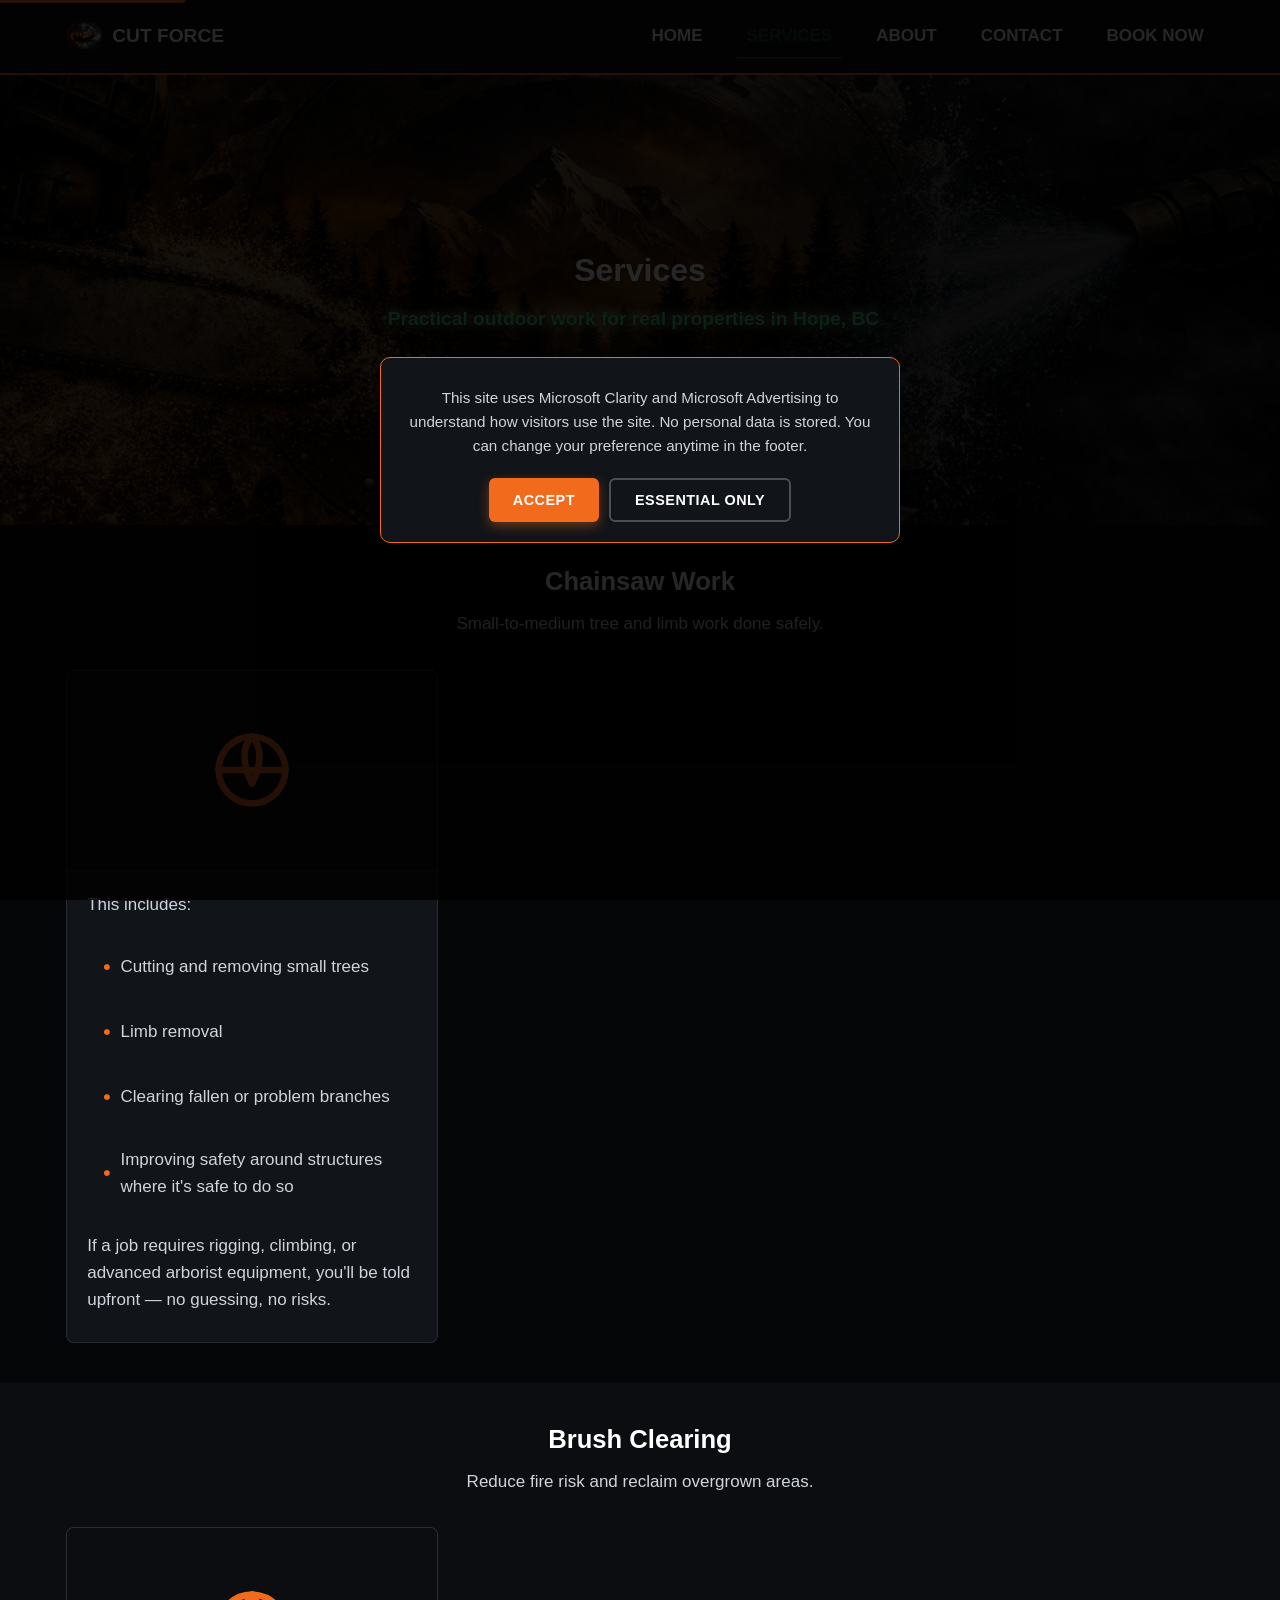
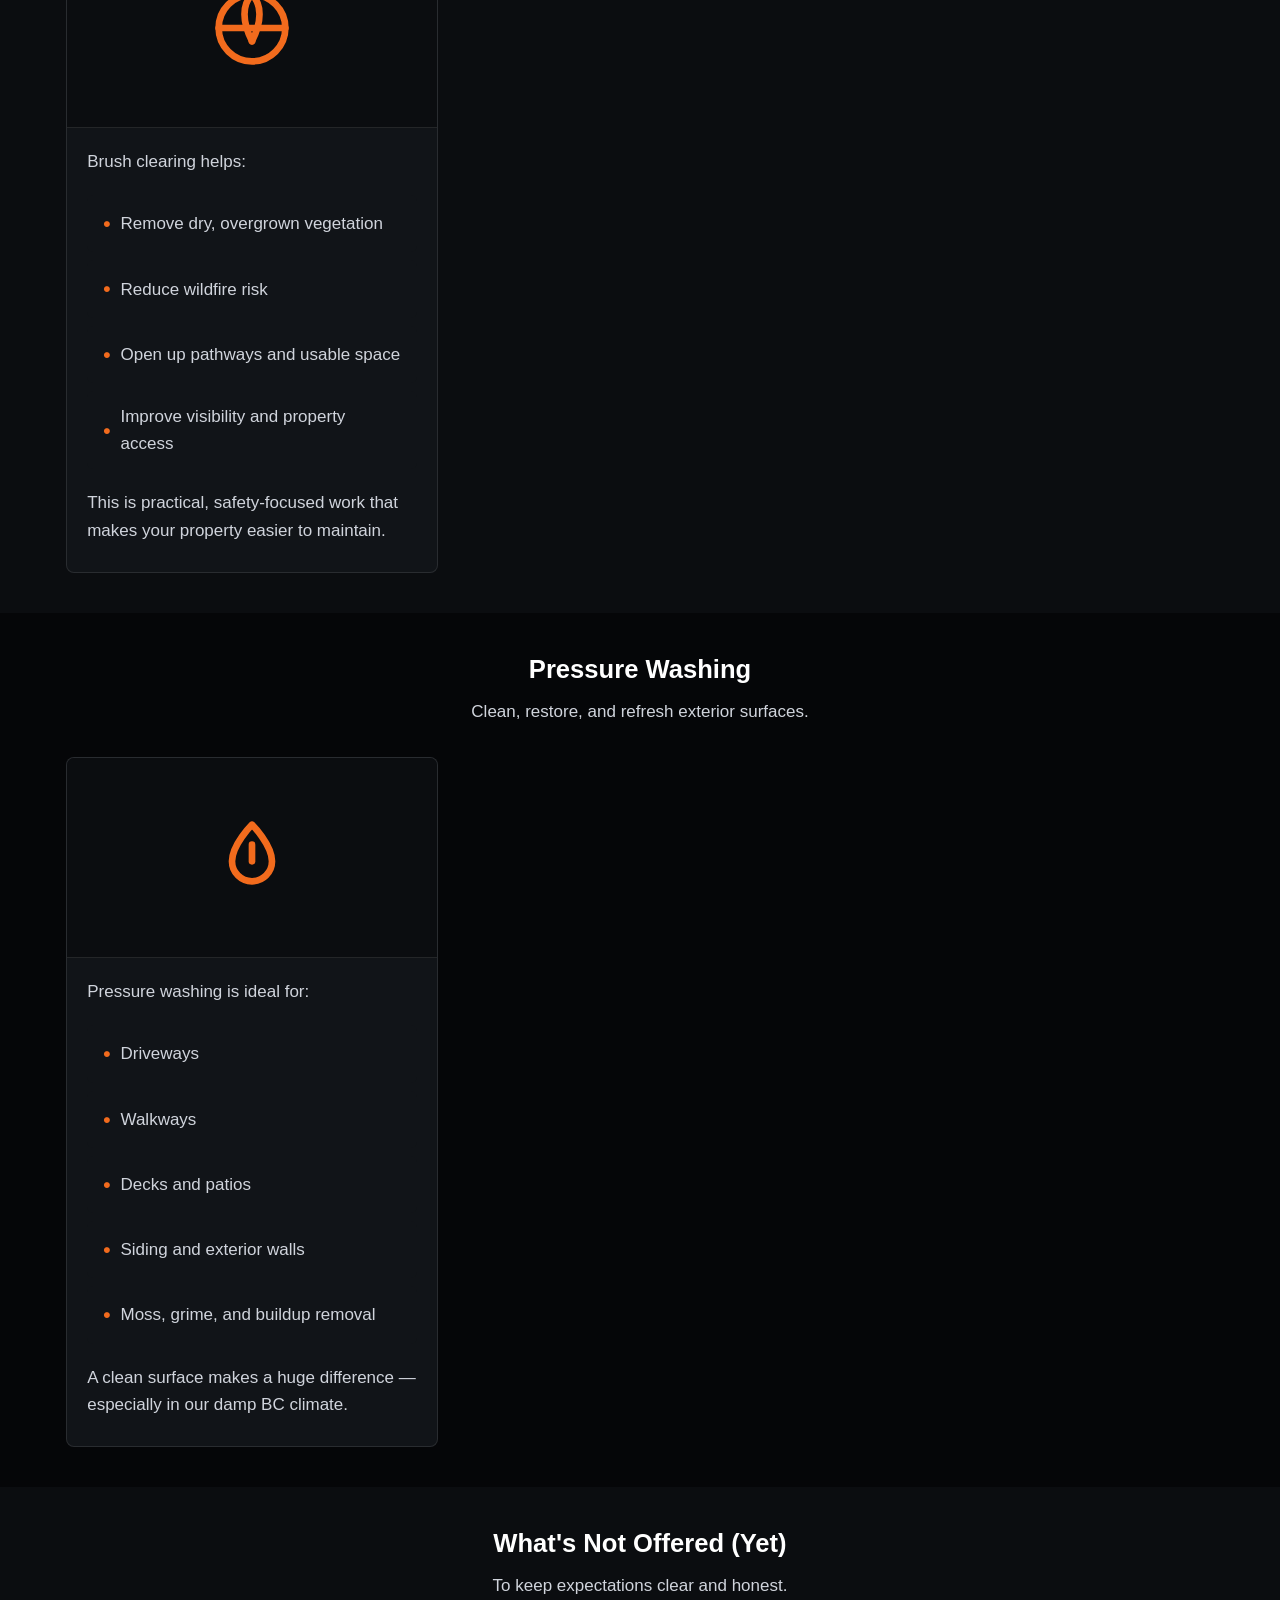
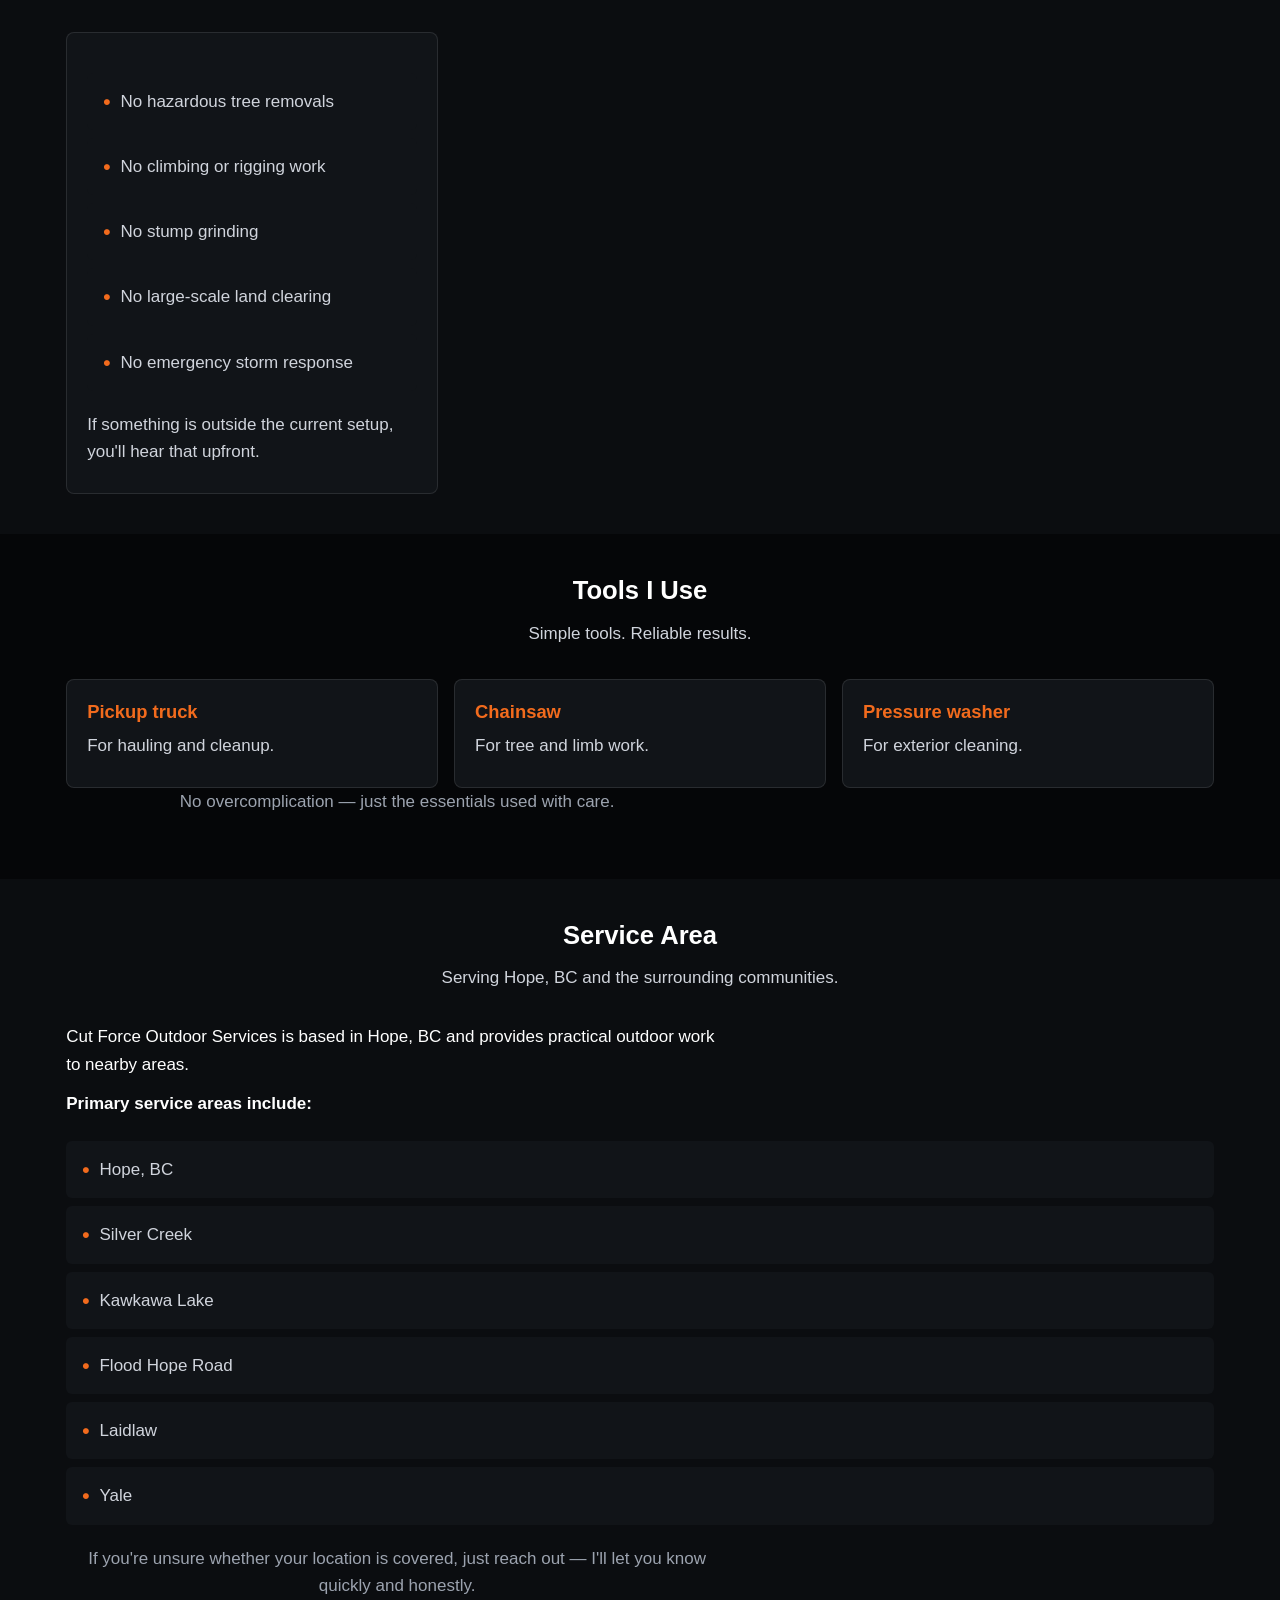
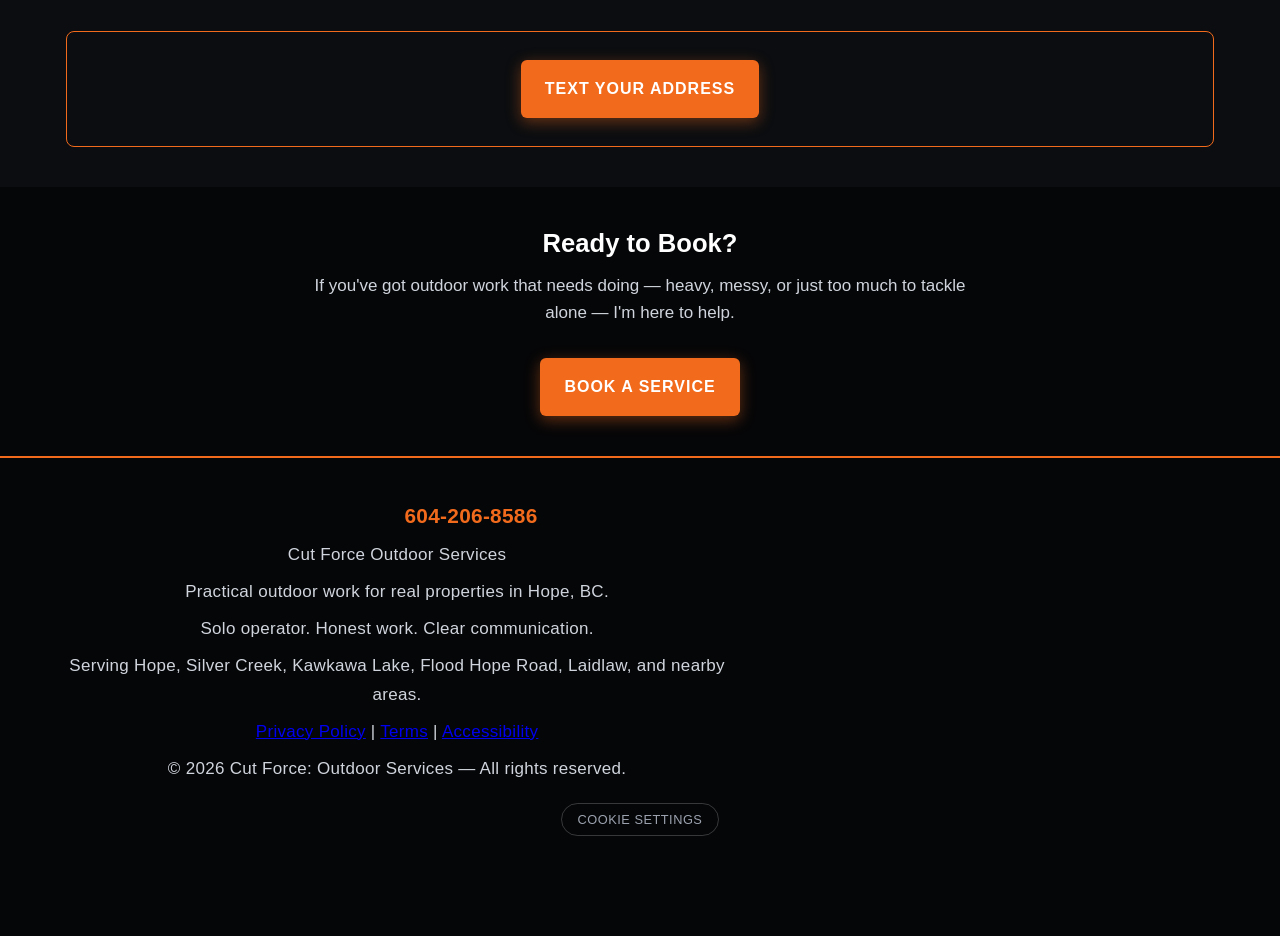
<file: services.html>
<!DOCTYPE html>
<html lang="en">
<head>
    <!-- Analytics loaded via js/site.js with cookie consent -->
    <meta charset="UTF-8">
    <meta name="viewport" content="width=device-width, initial-scale=1.0">
    <title>Services | Cut Force: Outdoor Services | Hope, BC</title>
    <meta name="description" content="Brush clearing, yard cleanups, property recovery, exterior cleaning, and small-scale hauling in Hope, BC.">
    
    <!-- Open Graph / Social Media -->
    <meta property="og:title" content="Services | Cut Force: Outdoor Services | Hope, BC">
    <meta property="og:description" content="Brush clearing, yard cleanups, property recovery, exterior cleaning, and small-scale hauling in Hope, BC.">
    <meta property="og:type" content="website">
    <meta property="og:url" content="https://cutforceoutdoorservices.ca/services.html">
    <meta property="og:image" content="https://cutforceoutdoorservices.ca/img/hero-bg(3).webp">
    
    <!-- Local Business Schema -->
    <script type="application/ld+json">
    {
      "@context": "https://schema.org",
      "@type": "LocalBusiness",
      "name": "Cut Force Outdoor Services",
      "image": "https://cutforceoutdoorservices.ca/img/favicon.webp",
      "telephone": "+16042068586",
      "address": {
        "@type": "PostalAddress",
        "addressLocality": "Hope",
        "addressRegion": "BC",
        "addressCountry": "CA"
      },
      "areaServed": ["Hope, BC", "Silver Creek", "Kawkawa Lake", "Flood Hope Road", "Laidlaw", "Yale"],
      "serviceType": ["Brush Clearing", "Yard Cleanups", "Property Recovery", "Pressure Washing", "Chainsaw Work"]
    }
    </script>
    
    <link rel="icon" href="img/favicon.webp" type="image/webp">
    <link rel="stylesheet" href="css/styles.css">
</head>
<body>
    <a href="#main-content" class="skip-link">Skip to main content</a>

    <header>
        <div class="container header-container">
            <div class="logo">
                <img src="img/logo-new.png" alt="Cut Force Logo" class="logo-icon">
                <span>CUT FORCE</span>
            </div>
            <button class="menu-toggle" aria-label="Toggle menu" aria-expanded="false">☰</button>
            <nav id="main-nav">
                <ul>
                    <li><a href="index.html">Home</a></li>
                    <li><a href="services.html" class="active">Services</a></li>
                    <li><a href="about.html">About</a></li>
                    <li><a href="contact.html">Contact</a></li>
                    <li><a href="contact.html" data-track="cta_book_click">Book Now</a></li>
                </ul>
            </nav>
        </div>
    </header>

    <section class="hero hero-short">
        <div class="hero-overlay"></div>
        <div class="container hero-content">
            <h1>Services</h1>
            <p class="hero-tagline">Practical outdoor work for real properties in Hope, BC</p>
        </div>
    </section>

    <main id="main-content">
        <section class="services" id="chainsaw-work">
            <div class="container">
                <div class="section-header">
                    <h2>Chainsaw Work</h2>
                    <p>Small-to-medium tree and limb work done safely.</p>
                </div>
                <div class="services-grid">
                    <div class="service-card service-card-narrow">
                        <div class="service-icon">
                            <svg viewBox="0 0 24 24" fill="none" stroke="currentColor" stroke-width="2" stroke-linecap="round" stroke-linejoin="round"><path d="M12 2a10 10 0 0 1 0 20 10 10 0 0 1 0-20"/><path d="M12 2c3 3 3 8 0 14"/><path d="M12 2c-3 3-3 8 0 14"/><path d="M2 12h20"/></svg>
                        </div>
                        <div class="service-card-content">
                            <p>This includes:</p>
                            <ul class="service-area-list">
                                <li>Cutting and removing small trees</li>
                                <li>Limb removal</li>
                                <li>Clearing fallen or problem branches</li>
                                <li>Improving safety around structures where it's safe to do so</li>
                            </ul>
                            <p>If a job requires rigging, climbing, or advanced arborist equipment, you'll be told upfront — no guessing, no risks.</p>
                        </div>
                    </div>
                </div>
            </div>
        </section>

        <section class="services services-alt" id="brush-clearing">
            <div class="container">
                <div class="section-header">
                    <h2>Brush Clearing</h2>
                    <p>Reduce fire risk and reclaim overgrown areas.</p>
                </div>
                <div class="services-grid">
                    <div class="service-card service-card-narrow">
                        <div class="service-icon">
                            <svg viewBox="0 0 24 24" fill="none" stroke="currentColor" stroke-width="2" stroke-linecap="round" stroke-linejoin="round"><path d="M12 2a10 10 0 0 1 0 20 10 10 0 0 1 0-20"/><path d="M12 2c3 3 3 8 0 14"/><path d="M12 2c-3 3-3 8 0 14"/><path d="M2 12h20"/></svg>
                        </div>
                        <div class="service-card-content">
                            <p>Brush clearing helps:</p>
                            <ul class="service-area-list">
                                <li>Remove dry, overgrown vegetation</li>
                                <li>Reduce wildfire risk</li>
                                <li>Open up pathways and usable space</li>
                                <li>Improve visibility and property access</li>
                            </ul>
                            <p>This is practical, safety-focused work that makes your property easier to maintain.</p>
                        </div>
                    </div>
                </div>
            </div>
        </section>

        <section class="services" id="pressure-washing">
            <div class="container">
                <div class="section-header">
                    <h2>Pressure Washing</h2>
                    <p>Clean, restore, and refresh exterior surfaces.</p>
                </div>
                <div class="services-grid">
                    <div class="service-card service-card-narrow">
                        <div class="service-icon">
                            <svg viewBox="0 0 24 24" fill="none" stroke="currentColor" stroke-width="2" stroke-linecap="round" stroke-linejoin="round"><path d="M12 2c0 0-6 6-6 11a6 6 0 1 0 12 0c0-5-6-11-6-11z"/><path d="M12 8v5"/></svg>
                        </div>
                        <div class="service-card-content">
                            <p>Pressure washing is ideal for:</p>
                            <ul class="service-area-list">
                                <li>Driveways</li>
                                <li>Walkways</li>
                                <li>Decks and patios</li>
                                <li>Siding and exterior walls</li>
                                <li>Moss, grime, and buildup removal</li>
                            </ul>
                            <p>A clean surface makes a huge difference — especially in our damp BC climate.</p>
                        </div>
                    </div>
                </div>
            </div>
        </section>

        <section class="services services-alt" id="not-offered">
            <div class="container">
                <div class="section-header">
                    <h2>What's Not Offered (Yet)</h2>
                    <p>To keep expectations clear and honest.</p>
                </div>
                <div class="services-grid">
                    <div class="service-card service-card-narrow">
                        <div class="service-card-content">
                            <ul class="service-area-list">
                                <li>No hazardous tree removals</li>
                                <li>No climbing or rigging work</li>
                                <li>No stump grinding</li>
                                <li>No large-scale land clearing</li>
                                <li>No emergency storm response</li>

                            </ul>
                            <p>If something is outside the current setup, you'll hear that upfront.</p>
                        </div>
                    </div>
                </div>
            </div>
        </section>

        <section class="services" id="tools">
            <div class="container">
                <div class="section-header">
                    <h2>Tools I Use</h2>
                    <p>Simple tools. Reliable results.</p>
                </div>
                <div class="services-grid">
                    <div class="service-card">
                        <div class="service-card-content">
                            <h3>Pickup truck</h3>
                            <p>For hauling and cleanup.</p>
                        </div>
                    </div>
                    <div class="service-card">
                        <div class="service-card-content">
                            <h3>Chainsaw</h3>
                            <p>For tree and limb work.</p>
                        </div>
                    </div>
                    <div class="service-card">
                        <div class="service-card-content">
                            <h3>Pressure washer</h3>
                            <p>For exterior cleaning.</p>
                        </div>
                    </div>
                </div>
                <p class="text-center mb-l text-muted">No overcomplication — just the essentials used with care.</p>
            </div>
        </section>

        <section class="services services-alt" id="service-area">
            <div class="container">
                <div class="section-header">
                    <h2>Service Area</h2>
                    <p>Serving Hope, BC and the surrounding communities.</p>
                </div>
                <p>Cut Force Outdoor Services is based in Hope, BC and provides practical outdoor work to nearby areas.</p>
                <p class="mb-l"><strong>Primary service areas include:</strong></p>
                <ul class="service-area-list">
                    <li>Hope, BC</li>
                    <li>Silver Creek</li>
                    <li>Kawkawa Lake</li>
                    <li>Flood Hope Road</li>
                    <li>Laidlaw</li>
                    <li>Yale</li>
                </ul>
                <p class="text-center mb-l text-muted">If you're unsure whether your location is covered, just reach out — I'll let you know quickly and honestly.</p>
                <div class="cta-block">
                    <a href="sms:604-206-8586" class="btn btn-orange" data-track="cta_text_click"><span>Text Your Address</span></a>
                </div>
            </div>
        </section>

        <section class="services" id="ready-to-book">
            <div class="container">
                <div class="section-header">
                    <h2>Ready to Book?</h2>
                    <p>If you've got outdoor work that needs doing — heavy, messy, or just too much to tackle alone — I'm here to help.</p>
                </div>
                <div class="text-center">
                    <a href="contact.html" class="btn btn-orange" data-track="cta_quote_click"><span>Book a Service</span></a>
                </div>
            </div>
        </section>
    </main>

    <footer>
        <div class="container">
            <p class="footer-text footer-phone">604-206-8586</p>
            <p class="footer-text">Cut Force Outdoor Services</p>
            <p class="footer-text">Practical outdoor work for real properties in Hope, BC.</p>
            <p class="footer-text">Solo operator. Honest work. Clear communication.</p>
            <p class="footer-text">Serving Hope, Silver Creek, Kawkawa Lake, Flood Hope Road, Laidlaw, and nearby areas.</p>
            <p class="footer-text"><a href="privacy-policy.html">Privacy Policy</a> | <a href="terms.html">Terms</a> | <a href="accessibility.html">Accessibility</a></p>            <p class="footer-text">&copy; 2026 Cut Force: Outdoor Services — All rights reserved.</p>
        </div>
    </footer>

    <div class="sticky-action-bar" aria-label="Quick contact">
<a href="tel:604-206-8586" data-track="cta_call_click"><span class="bar-icon">📞</span> Call</a>
        <a href="sms:604-206-8586" data-track="cta_text_click"><span class="bar-icon">💬</span> Text</a>
        <a href="contact.html" data-track="cta_contact_click"><span class="bar-icon">📝</span> Contact</a>
    </div>

    <script>
        const menuToggle = document.querySelector('.menu-toggle');
        const nav = document.getElementById('main-nav');
        menuToggle.addEventListener('click', function() {
            const isOpen = nav.style.display === 'block';
            nav.style.display = isOpen ? 'none' : 'block';
            menuToggle.setAttribute('aria-expanded', !isOpen);
            menuToggle.textContent = isOpen ? '☰' : '✕';
        });
    </script>
    <script src="js/site.js"></script>
</body>
</html>
</file>
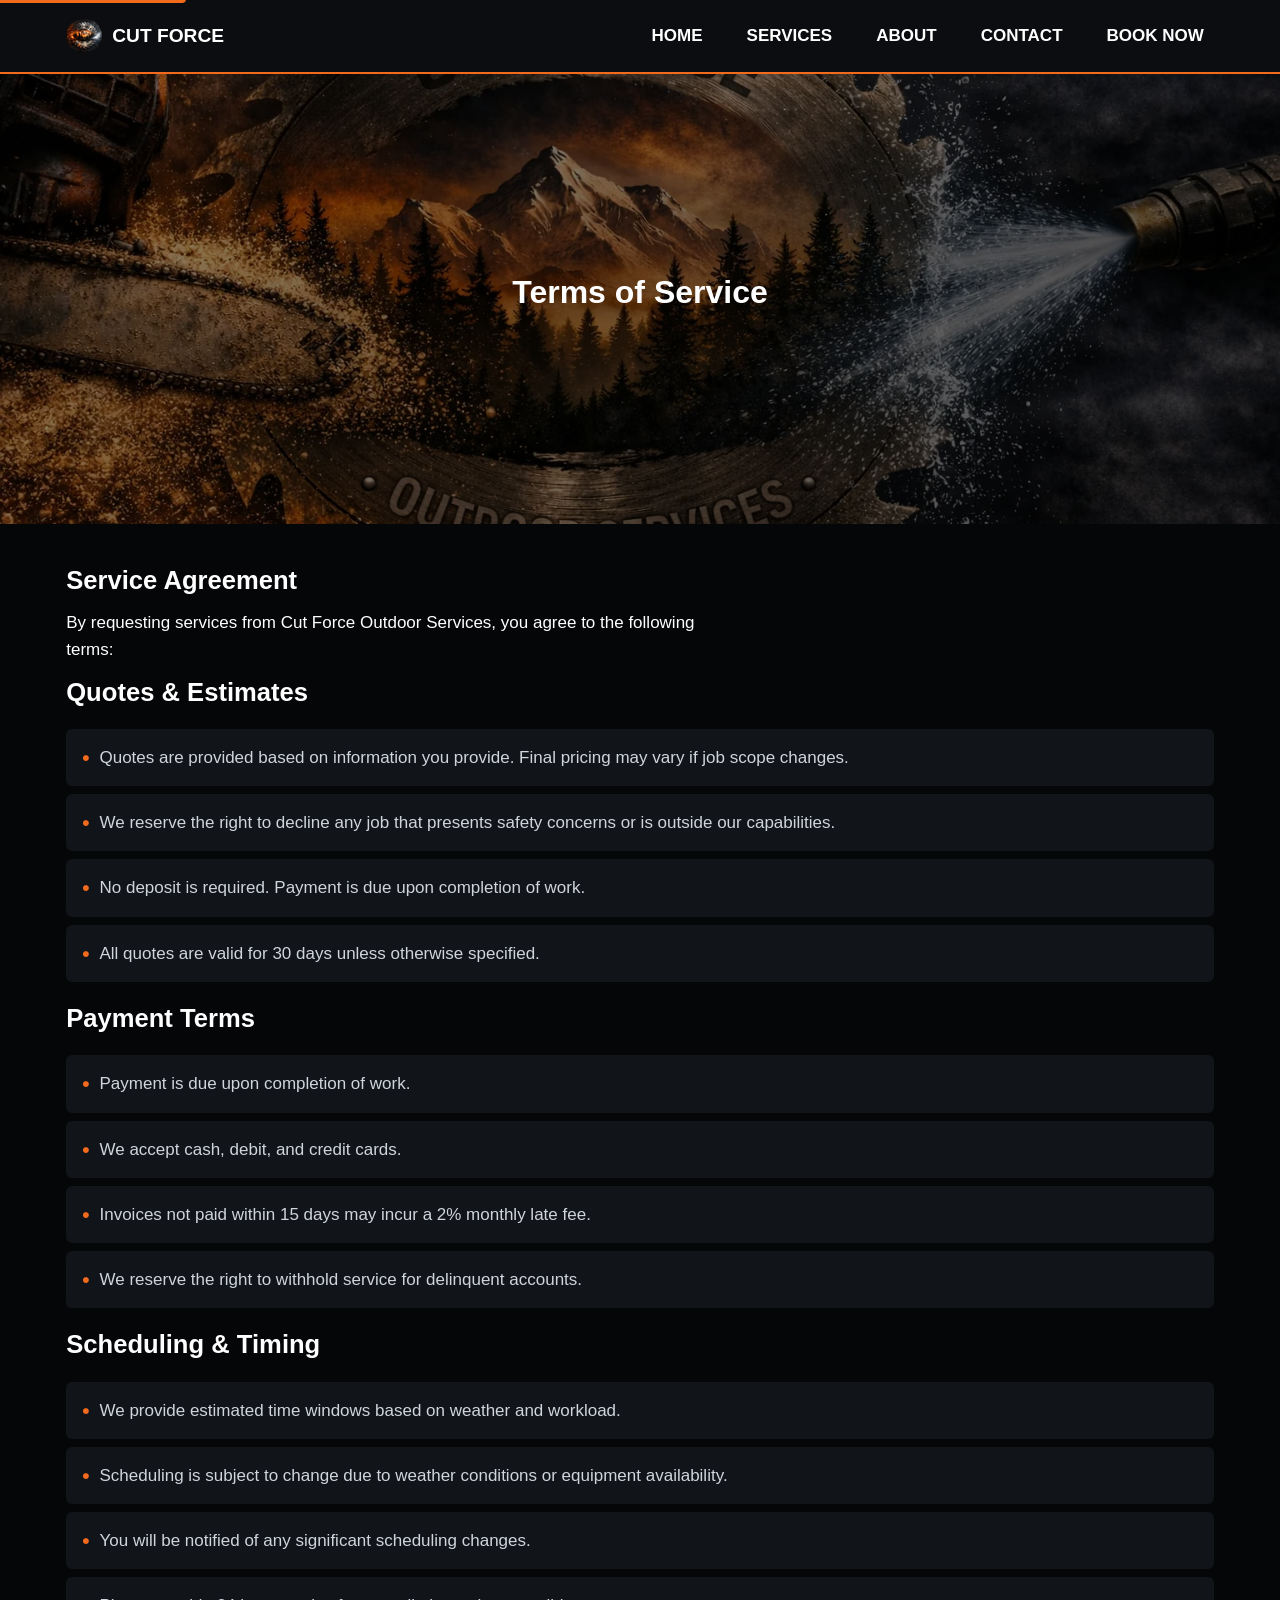
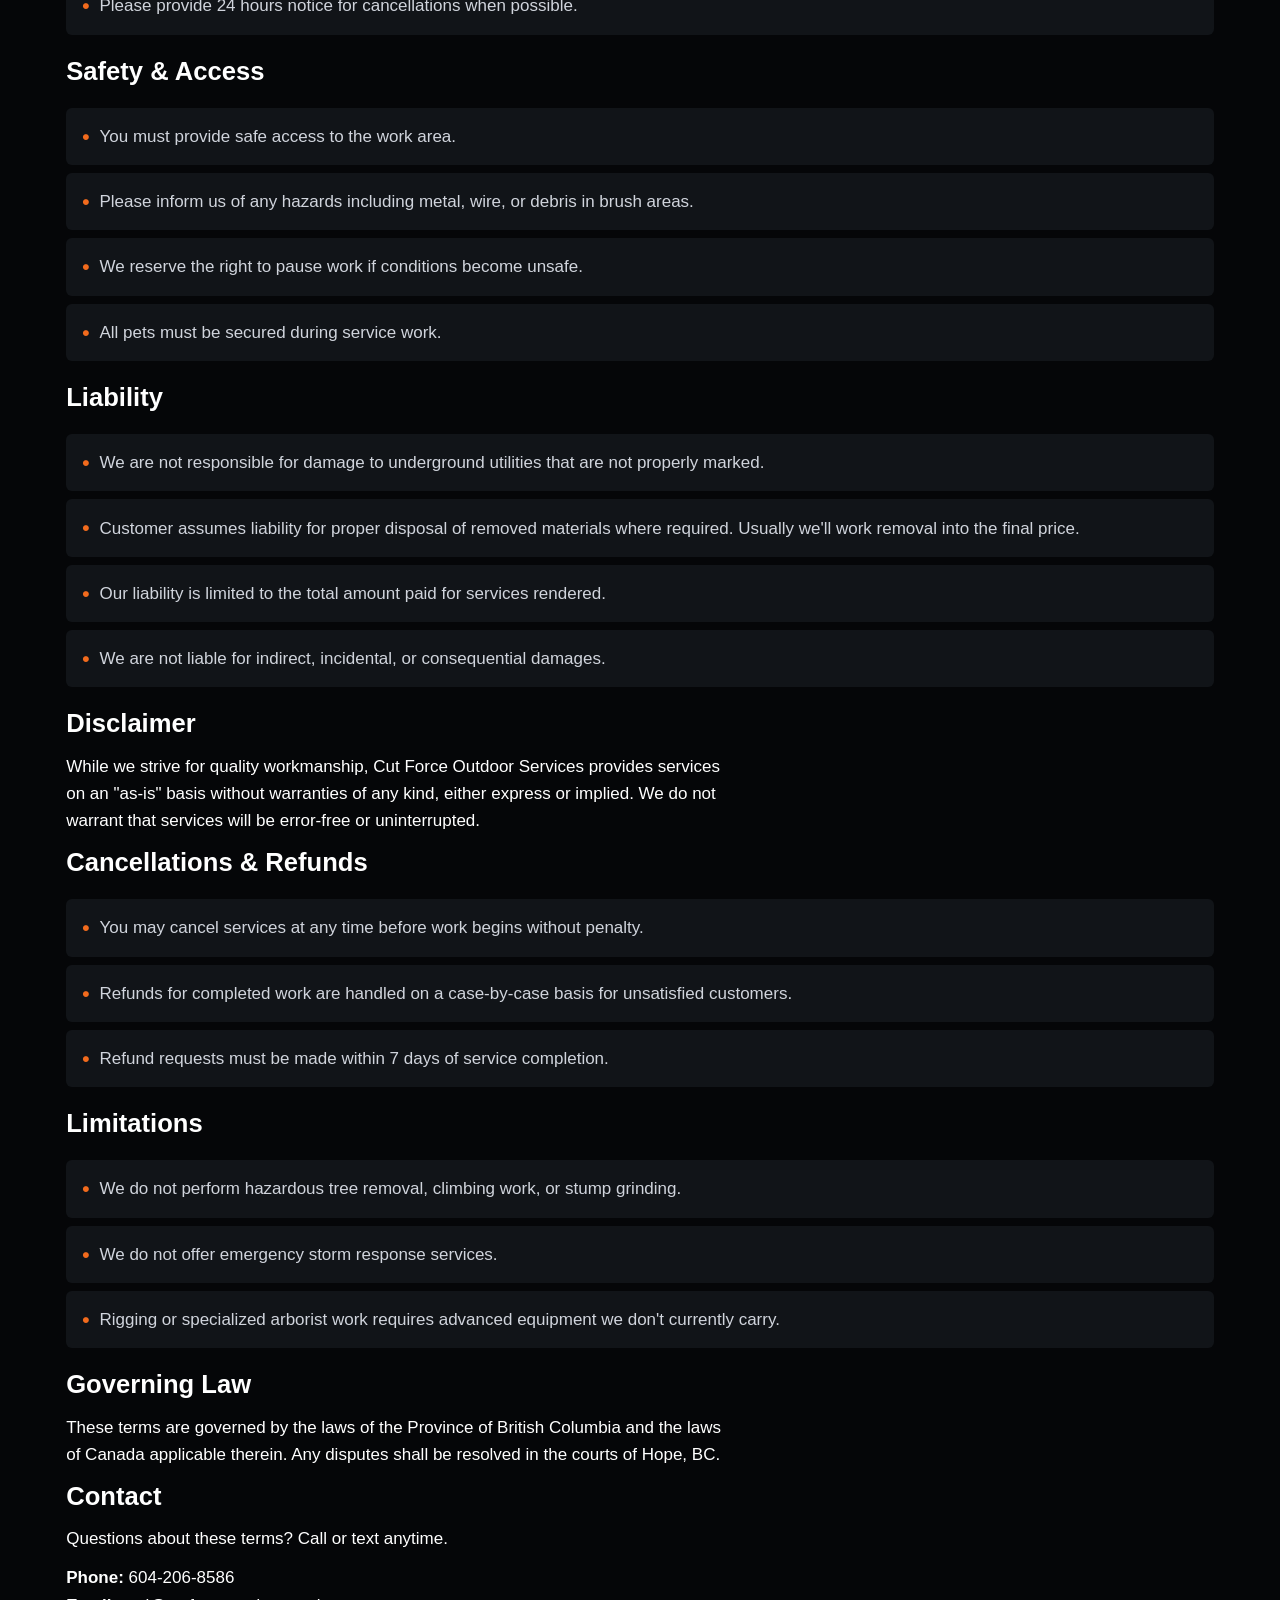
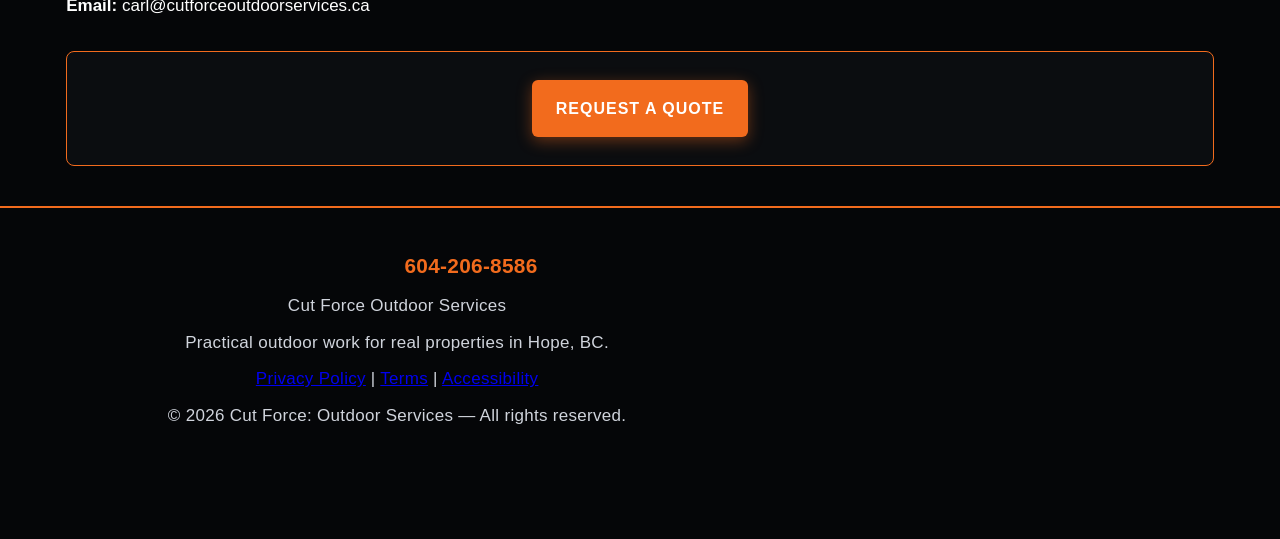
<file: terms.html>
<!DOCTYPE html>
<html lang="en">
<head>
    <meta charset="UTF-8">
    <meta name="viewport" content="width=device-width, initial-scale=1.0">
    <title>Terms of Service | Cut Force Outdoor Services</title>
    <meta name="description" content="Terms of service for Cut Force Outdoor Services - outdoor work in Hope, BC.">
    <link rel="icon" href="img/favicon.webp" type="image/webp">
    <link rel="stylesheet" href="css/styles.css">
</head>
<body>
    <a href="#main-content" class="skip-link">Skip to main content</a>

    <header>
        <div class="container header-container">
            <div class="logo">
                <img src="img/logo-new.png" alt="Cut Force Logo" class="logo-icon">
                <span>CUT FORCE</span>
            </div>
            <button class="menu-toggle" aria-label="Toggle menu" aria-expanded="false">☰</button>
            <nav id="main-nav">
                <ul>
                    <li><a href="index.html">Home</a></li>
                    <li><a href="services.html">Services</a></li>
                    <li><a href="about.html">About</a></li>
                    <li><a href="contact.html">Contact</a></li>
                    <li><a href="contact.html">Book Now</a></li>
                </ul>
            </nav>
        </div>
    </header>

    <section class="hero hero-short">
        <div class="hero-overlay"></div>
        <div class="container hero-content">
            <h1>Terms of Service</h1>
        </div>
    </section>

    <main id="main-content">
        <section class="services">
            <div class="container">
                <h2>Service Agreement</h2>
                <p>By requesting services from Cut Force Outdoor Services, you agree to the following terms:</p>

                <h2>Quotes & Estimates</h2>
                <ul class="service-area-list">
                    <li>Quotes are provided based on information you provide. Final pricing may vary if job scope changes.</li>
                    <li>We reserve the right to decline any job that presents safety concerns or is outside our capabilities.</li>
                    <li>No deposit is required. Payment is due upon completion of work.</li>
                    <li>All quotes are valid for 30 days unless otherwise specified.</li>
                </ul>

                <h2>Payment Terms</h2>
                <ul class="service-area-list">
                    <li>Payment is due upon completion of work.</li>
                    <li>We accept cash, debit, and credit cards.</li>
                    <li>Invoices not paid within 15 days may incur a 2% monthly late fee.</li>
                    <li>We reserve the right to withhold service for delinquent accounts.</li>
                </ul>

                <h2>Scheduling & Timing</h2>
                <ul class="service-area-list">
                    <li>We provide estimated time windows based on weather and workload.</li>
                    <li>Scheduling is subject to change due to weather conditions or equipment availability.</li>
                    <li>You will be notified of any significant scheduling changes.</li>
                    <li>Please provide 24 hours notice for cancellations when possible.</li>
                </ul>

                <h2>Safety & Access</h2>
                <ul class="service-area-list">
                    <li>You must provide safe access to the work area.</li>
                    <li>Please inform us of any hazards including metal, wire, or debris in brush areas.</li>
                    <li>We reserve the right to pause work if conditions become unsafe.</li>
                    <li>All pets must be secured during service work.</li>
                </ul>

                <h2>Liability</h2>
                <ul class="service-area-list">
                    <li>We are not responsible for damage to underground utilities that are not properly marked.</li>
                    <li>Customer assumes liability for proper disposal of removed materials where required. Usually we'll work removal into the final price.</li>
                    <li>Our liability is limited to the total amount paid for services rendered.</li>
                    <li>We are not liable for indirect, incidental, or consequential damages.</li>
                </ul>

                <h2>Disclaimer</h2>
                <p>While we strive for quality workmanship, Cut Force Outdoor Services provides services on an "as-is" basis without warranties of any kind, either express or implied. We do not warrant that services will be error-free or uninterrupted.</p>

                <h2>Cancellations & Refunds</h2>
                <ul class="service-area-list">
                    <li>You may cancel services at any time before work begins without penalty.</li>
                    <li>Refunds for completed work are handled on a case-by-case basis for unsatisfied customers.</li>
                    <li>Refund requests must be made within 7 days of service completion.</li>
                </ul>

                <h2>Limitations</h2>
                <ul class="service-area-list">
                    <li>We do not perform hazardous tree removal, climbing work, or stump grinding.</li>
                    <li>We do not offer emergency storm response services.</li>
                    <li>Rigging or specialized arborist work requires advanced equipment we don't currently carry.</li>
                </ul>

                <h2>Governing Law</h2>
                <p>These terms are governed by the laws of the Province of British Columbia and the laws of Canada applicable therein. Any disputes shall be resolved in the courts of Hope, BC.</p>

                <h2>Contact</h2>
                <p>Questions about these terms? Call or text anytime.</p>
                <p><strong>Phone:</strong> 604-206-8586<br>
                <strong>Email:</strong> carl@cutforceoutdoorservices.ca</p>

                <div class="cta-block">
                    <a href="contact.html" class="btn btn-orange"><span>Request a Quote</span></a>
                </div>
            </div>
        </section>
    </main>

    <footer>
        <div class="container">
            <p class="footer-text footer-phone">604-206-8586</p>
            <p class="footer-text">Cut Force Outdoor Services</p>
            <p class="footer-text">Practical outdoor work for real properties in Hope, BC.</p>
            <p class="footer-text"><a href="privacy-policy.html">Privacy Policy</a> | <a href="terms.html">Terms</a> | <a href="accessibility.html">Accessibility</a></p>
            <p class="footer-text">&copy; 2026 Cut Force: Outdoor Services — All rights reserved.</p>
        </div>
    </footer>

    <script>
        const menuToggle = document.querySelector('.menu-toggle');
        const nav = document.getElementById('main-nav');
        menuToggle.addEventListener('click', function() {
            const isOpen = nav.style.display === 'block';
            nav.style.display = isOpen ? 'none' : 'block';
            menuToggle.setAttribute('aria-expanded', !isOpen);
            menuToggle.textContent = isOpen ? '☰' : '✕';
        });
    </script>
</body>
</html>
</file>
<file: css/styles.css>
��/ *   C u t   F o r c e :   O u t d o o r   S e r v i c e s   -   M o b i l e - F i r s t   U I   K i t   * /  
 / *   D a r k ,   g r i t t y   a e s t h e t i c   m e r g e d   w i t h   r e a d a b i l i t y - f i r s t   m o b i l e   * /  
  
 / *   R e s e t   &   B a s e   * /  
 *   {   m a r g i n :   0 ;   p a d d i n g :   0 ;   b o x - s i z i n g :   b o r d e r - b o x ;   }  
 : r o o t   {  
         - - b g - p r i m a r y :   # 0 5 0 6 0 8 ;  
         - - b g - s e c o n d a r y :   # 0 B 0 D 1 0 ;  
         - - b g - c a r d :   # 1 1 1 4 1 8 ;  
         - - a c c e n t - o r a n g e :   # F 2 6 B 1 D ;  
         - - a c c e n t - g r e e n :   # 1 F 4 D 2 B ;  
         - - t e x t - w h i t e :   # F F F F F F ;  
         - - t e x t - g r a y :   # D 0 D 4 D C ;  
         - - t e x t - m u t e d :   # 9 C A 3 A F ;  
 }  
  
 h t m l   {   s c r o l l - b e h a v i o r :   s m o o t h ;   }  
 b o d y   {  
         f o n t - f a m i l y :   ' S e g o e   U I ' ,   T a h o m a ,   G e n e v a ,   V e r d a n a ,   s a n s - s e r i f ;  
         b a c k g r o u n d - c o l o r :   v a r ( - - b g - p r i m a r y ) ;  
         c o l o r :   v a r ( - - t e x t - w h i t e ) ;  
         l i n e - h e i g h t :   1 . 6 ;  
         m i n - h e i g h t :   1 0 0 v h ;  
         p a d d i n g - b o t t o m :   8 0 p x ;  
         f o n t - s i z e :   1 7 p x ;  
 }  
  
 / *   C o n t a i n e r   * /  
 . c o n t a i n e r   {   w i d t h :   9 2 % ;   m a x - w i d t h :   1 2 0 0 p x ;   m a r g i n :   0   a u t o ;   p a d d i n g :   0   1 5 p x ;   }  
  
 / *   S p a c i n g   S y s t e m   * /  
 . s e c t i o n - p a d d i n g   {   p a d d i n g :   4 0 p x   0 ;   }  
 . m b - s   {   m a r g i n - b o t t o m :   8 p x ;   }  
 . m b - m   {   m a r g i n - b o t t o m :   1 6 p x ;   }  
 . m b - l   {   m a r g i n - b o t t o m :   2 4 p x ;   }  
 . m b - x l   {   m a r g i n - b o t t o m :   3 2 p x ;   }  
 . m t - x l   {   m a r g i n - t o p :   3 2 p x ;   }  
  
 / *   T y p o g r a p h y   * /  
 h 1 ,   h 2 ,   h 3 ,   h 4   {   l i n e - h e i g h t :   1 . 3 ;   m a r g i n - b o t t o m :   1 2 p x ;   }  
 h 1   {   f o n t - s i z e :   c l a m p ( 1 . 6 r e m ,   5 v w ,   2 r e m ) ;   }  
 h 2   {   f o n t - s i z e :   c l a m p ( 1 . 3 r e m ,   4 v w ,   1 . 6 r e m ) ;   }  
 h 3   {   f o n t - s i z e :   1 . 2 r e m ;   }  
 p   {   m a r g i n - b o t t o m :   1 2 p x ;   m a x - w i d t h :   7 0 c h ;   }  
  
 / *   T e x t   C e n t e r   U t i l i t y   * /  
 . t e x t - c e n t e r   {   t e x t - a l i g n :   c e n t e r ;   }  
 . t e x t - c e n t e r   p   {   m a r g i n - l e f t :   a u t o ;   m a r g i n - r i g h t :   a u t o ;   }  
 . t e x t - m u t e d   {   c o l o r :   v a r ( - - t e x t - m u t e d ) ;   }  
  
 / *   S k i p   l i n k   * /  
 . s k i p - l i n k   {   p o s i t i o n :   a b s o l u t e ;   t o p :   - 4 0 p x ;   l e f t :   0 ;   b a c k g r o u n d :   v a r ( - - a c c e n t - o r a n g e ) ;   c o l o r :   v a r ( - - t e x t - w h i t e ) ;   p a d d i n g :   8 p x   1 6 p x ;   t e x t - d e c o r a t i o n :   n o n e ;   z - i n d e x :   1 0 0 0 ;   b o r d e r - r a d i u s :   0   0   4 p x   0 ;   }  
 . s k i p - l i n k : f o c u s   {   t o p :   0 ;   }  
  
 / *   H e a d e r   * /  
 h e a d e r   {   p o s i t i o n :   s t i c k y ;   t o p :   0 ;   b a c k g r o u n d :   v a r ( - - b g - s e c o n d a r y ) ;   b o r d e r - b o t t o m :   2 p x   s o l i d   v a r ( - - a c c e n t - o r a n g e ) ;   z - i n d e x :   1 0 0 ;   p a d d i n g :   1 4 p x   0 ;   }  
 . h e a d e r - c o n t a i n e r   {   d i s p l a y :   f l e x ;   j u s t i f y - c o n t e n t :   s p a c e - b e t w e e n ;   a l i g n - i t e m s :   c e n t e r ;   f l e x - w r a p :   w r a p ;   p a d d i n g :   0   1 5 p x ;   }  
 . l o g o   {   f o n t - s i z e :   1 . 2 r e m ;   f o n t - w e i g h t :   9 0 0 ;   c o l o r :   v a r ( - - t e x t - w h i t e ) ;   d i s p l a y :   f l e x ;   a l i g n - i t e m s :   c e n t e r ;   g a p :   1 0 p x ;   }  
 . l o g o - i c o n   {   w i d t h :   3 6 p x ;   h e i g h t :   3 6 p x ;   b o r d e r - r a d i u s :   5 0 % ;   p o s i t i o n :   r e l a t i v e ;   f l e x - s h r i n k :   0 ;   o b j e c t - f i t :   c o n t a i n ;   }  
  
 . p h o n e - h e a d e r   {   c o l o r :   v a r ( - - a c c e n t - o r a n g e ) ;   f o n t - w e i g h t :   7 0 0 ;   f o n t - s i z e :   1 r e m ;   }  
  
 / *   N a v i g a t i o n   * /  
 n a v   u l   {   d i s p l a y :   f l e x ;   l i s t - s t y l e :   n o n e ;   g a p :   1 . 5 r e m ;   f l e x - w r a p :   w r a p ;   }  
 n a v   a   {   c o l o r :   v a r ( - - t e x t - w h i t e ) ;   t e x t - t r a n s f o r m :   u p p e r c a s e ;   f o n t - w e i g h t :   6 0 0 ;   t r a n s i t i o n :   c o l o r   0 . 3 s ;   p a d d i n g :   8 p x   1 0 p x ;   t e x t - d e c o r a t i o n :   n o n e ;   m i n - h e i g h t :   4 4 p x ;   d i s p l a y :   i n l i n e - f l e x ;   a l i g n - i t e m s :   c e n t e r ;   }  
 n a v   a : h o v e r   {   c o l o r :   v a r ( - - a c c e n t - o r a n g e ) ;   }  
 n a v   a . a c t i v e   {   c o l o r :   v a r ( - - a c c e n t - g r e e n ) ;   b o r d e r - b o t t o m :   2 p x   s o l i d   v a r ( - - a c c e n t - g r e e n ) ;   }  
 n a v   a : f o c u s   {   o u t l i n e :   2 p x   s o l i d   v a r ( - - a c c e n t - g r e e n ) ;   o u t l i n e - o f f s e t :   2 p x ;   }  
  
 / *   H a m b u r g e r   M e n u   * /  
 . m e n u - t o g g l e   {   d i s p l a y :   n o n e ;   b a c k g r o u n d :   n o n e ;   b o r d e r :   n o n e ;   c o l o r :   v a r ( - - t e x t - w h i t e ) ;   f o n t - s i z e :   1 . 8 r e m ;   c u r s o r :   p o i n t e r ;   p a d d i n g :   8 p x ;   m i n - h e i g h t :   4 4 p x ;   m i n - w i d t h :   4 4 p x ;   }  
  
 / *   S t i c k y   B o t t o m   A c t i o n   B a r   * /  
 . s t i c k y - a c t i o n - b a r   {   p o s i t i o n :   f i x e d ;   b o t t o m :   0 ;   l e f t :   0 ;   r i g h t :   0 ;   b a c k g r o u n d :   v a r ( - - b g - s e c o n d a r y ) ;   b o r d e r - t o p :   2 p x   s o l i d   v a r ( - - a c c e n t - o r a n g e ) ;   d i s p l a y :   f l e x ;   z - i n d e x :   1 0 0 ;   p a d d i n g :   8 p x   0 ;   b o x - s h a d o w :   0   - 4 p x   2 0 p x   r g b a ( 0 , 0 , 0 , 0 . 5 ) ;   }  
 . s t i c k y - a c t i o n - b a r   a   {   f l e x :   1 ;   d i s p l a y :   f l e x ;   f l e x - d i r e c t i o n :   c o l u m n ;   a l i g n - i t e m s :   c e n t e r ;   j u s t i f y - c o n t e n t :   c e n t e r ;   g a p :   4 p x ;   p a d d i n g :   1 0 p x   8 p x ;   t e x t - d e c o r a t i o n :   n o n e ;   c o l o r :   v a r ( - - t e x t - w h i t e ) ;   f o n t - w e i g h t :   7 0 0 ;   f o n t - s i z e :   0 . 7 5 r e m ;   t e x t - t r a n s f o r m :   u p p e r c a s e ;   l e t t e r - s p a c i n g :   0 . 5 p x ;   m i n - h e i g h t :   5 6 p x ;   b o r d e r - r i g h t :   1 p x   s o l i d   r g b a ( 2 5 5 , 2 5 5 , 2 5 5 , 0 . 1 ) ;   }  
 . s t i c k y - a c t i o n - b a r   a : l a s t - c h i l d   {   b o r d e r - r i g h t :   n o n e ;   }  
 . s t i c k y - a c t i o n - b a r   a : h o v e r   {   b a c k g r o u n d :   r g b a ( 2 4 2 ,   1 0 7 ,   2 9 ,   0 . 1 5 ) ;   }  
 . s t i c k y - a c t i o n - b a r   a : f o c u s   {   o u t l i n e :   2 p x   s o l i d   v a r ( - - a c c e n t - g r e e n ) ;   o u t l i n e - o f f s e t :   - 2 p x ;   }  
 . s t i c k y - a c t i o n - b a r   . b a r - i c o n   {   f o n t - s i z e :   1 . 3 r e m ;   }  
  
 / *   H e r o   S e c t i o n   * /  
 . h e r o   {   p o s i t i o n :   r e l a t i v e ;   m i n - h e i g h t :   1 0 0 v h ;   d i s p l a y :   f l e x ;   a l i g n - i t e m s :   c e n t e r ;   j u s t i f y - c o n t e n t :   c e n t e r ;   t e x t - a l i g n :   c e n t e r ;   o v e r f l o w :   h i d d e n ;   b a c k g r o u n d - i m a g e :   u r l ( " . . / i m g / h e r o - b g ( 3 ) . w e b p " ) ;   b a c k g r o u n d - s i z e :   c o v e r ;   b a c k g r o u n d - p o s i t i o n :   c e n t e r   c e n t e r ;   b a c k g r o u n d - r e p e a t :   n o - r e p e a t ;   b a c k g r o u n d - c o l o r :   v a r ( - - b g - s e c o n d a r y ) ;   }  
 . h e r o - s h o r t   {   m i n - h e i g h t :   5 0 v h ;   }  
 . h e r o - o v e r l a y   {   p o s i t i o n :   a b s o l u t e ;   i n s e t :   0 ;   b a c k g r o u n d :   l i n e a r - g r a d i e n t ( 1 3 5 d e g ,   r g b a ( 0 , 0 , 0 , 0 . 4 )   0 % ,   r g b a ( 0 , 0 , 0 , 0 . 7 )   1 0 0 % ) ;   z - i n d e x :   1 ;   }  
 . h e r o - c o n t e n t   {   p o s i t i o n :   r e l a t i v e ;   z - i n d e x :   3 ;   p a d d i n g :   2 0 p x ;   m a x - w i d t h :   8 0 0 p x ;   }  
 . h e r o - t i t l e   {   m a r g i n - b o t t o m :   1 6 p x ;   }  
 . h e r o - t a g l i n e   {   f o n t - s i z e :   1 . 2 r e m ;   c o l o r :   # 4 A D E 8 0 ;   m a r g i n - b o t t o m :   1 6 p x ;   f o n t - w e i g h t :   6 0 0 ;   t e x t - s h a d o w :   0   2 p x   4 p x   r g b a ( 0 , 0 , 0 , 0 . 9 5 ) ,   0   0   1 0 p x   r g b a ( 2 5 5 , 2 5 5 , 2 5 5 , 0 . 9 ) ,   0   0   2 2 p x   r g b a ( 1 2 4 , 2 5 5 , 1 3 8 , 0 . 4 5 ) ;   }  
 . h e r o - d e s c r i p t i o n   {   f o n t - s i z e :   1 . 0 5 r e m ;   c o l o r :   v a r ( - - t e x t - g r a y ) ;   m a r g i n - b o t t o m :   2 4 p x ;   l i n e - h e i g h t :   1 . 7 ;   }  
 . h e r o - b u t t o n s   {   d i s p l a y :   f l e x ;   g a p :   1 2 p x ;   f l e x - w r a p :   w r a p ;   j u s t i f y - c o n t e n t :   c e n t e r ;   }  
  
 / *   J u m p   M e n u   * /  
 . j u m p - m e n u   {   d i s p l a y :   f l e x ;   g a p :   8 p x ;   o v e r f l o w - x :   a u t o ;   p a d d i n g :   1 2 p x   0 ;   b o r d e r - b o t t o m :   1 p x   s o l i d   r g b a ( 2 5 5 , 2 5 5 , 2 5 5 , 0 . 1 ) ;   }  
 . j u m p - m e n u   a   {   w h i t e - s p a c e :   n o w r a p ;   p a d d i n g :   1 0 p x   1 6 p x ;   b a c k g r o u n d :   v a r ( - - b g - s e c o n d a r y ) ;   b o r d e r :   1 p x   s o l i d   v a r ( - - a c c e n t - o r a n g e ) ;   b o r d e r - r a d i u s :   2 0 p x ;   c o l o r :   v a r ( - - t e x t - w h i t e ) ;   t e x t - d e c o r a t i o n :   n o n e ;   f o n t - s i z e :   0 . 9 r e m ;   f o n t - w e i g h t :   6 0 0 ;   f l e x - s h r i n k :   0 ;   m i n - h e i g h t :   4 4 p x ;   d i s p l a y :   i n l i n e - f l e x ;   a l i g n - i t e m s :   c e n t e r ;   }  
 . j u m p - m e n u   a : h o v e r   {   b a c k g r o u n d :   v a r ( - - a c c e n t - o r a n g e ) ;   }  
 . j u m p - m e n u   a : f o c u s   {   o u t l i n e :   2 p x   s o l i d   v a r ( - - a c c e n t - g r e e n ) ;   }  
  
 / *   B u t t o n s   * /  
 . b t n   {   p a d d i n g :   1 6 p x   2 4 p x ;   f o n t - w e i g h t :   9 0 0 ;   t e x t - t r a n s f o r m :   u p p e r c a s e ;   b o r d e r :   n o n e ;   c u r s o r :   p o i n t e r ;   t r a n s i t i o n :   a l l   0 . 3 s ;   f o n t - s i z e :   1 r e m ;   l e t t e r - s p a c i n g :   1 p x ;   t e x t - d e c o r a t i o n :   n o n e ;   d i s p l a y :   i n l i n e - b l o c k ;   m i n - h e i g h t :   4 8 p x ;   b o r d e r - r a d i u s :   6 p x ;   }  
 . b t n : f o c u s   {   o u t l i n e :   2 p x   s o l i d   v a r ( - - a c c e n t - g r e e n ) ;   o u t l i n e - o f f s e t :   2 p x ;   }  
 . b t n - o r a n g e   {   b a c k g r o u n d :   v a r ( - - a c c e n t - o r a n g e ) ;   c o l o r :   v a r ( - - t e x t - w h i t e ) ;   b o x - s h a d o w :   0   4 p x   1 5 p x   r g b a ( 2 4 2 ,   1 0 7 ,   2 9 ,   0 . 4 ) ;   }  
 . b t n - o r a n g e : h o v e r   {   t r a n s f o r m :   t r a n s l a t e Y ( - 2 p x ) ;   b o x - s h a d o w :   0   6 p x   2 0 p x   r g b a ( 2 4 2 ,   1 0 7 ,   2 9 ,   0 . 6 ) ;   }  
 . b t n - o u t l i n e   {   b a c k g r o u n d :   t r a n s p a r e n t ;   c o l o r :   v a r ( - - t e x t - w h i t e ) ;   b o r d e r :   2 p x   s o l i d   v a r ( - - a c c e n t - o r a n g e ) ;   m i n - h e i g h t :   4 8 p x ;   }  
 . b t n - o u t l i n e : h o v e r   {   b a c k g r o u n d :   r g b a ( 2 4 2 ,   1 0 7 ,   2 9 ,   0 . 2 ) ;   }  
 . b t n - f u l l   {   w i d t h :   1 0 0 % ;   t e x t - a l i g n :   c e n t e r ;   }  
  
 / *   S e r v i c e s   S e c t i o n   * /  
 . s e r v i c e s   {   p a d d i n g :   4 0 p x   0 ;   b a c k g r o u n d :   v a r ( - - b g - p r i m a r y ) ;   }  
 . s e r v i c e s - a l t   {   b a c k g r o u n d :   v a r ( - - b g - s e c o n d a r y ) ;   }  
 . s e r v i c e s - g r i d   {   d i s p l a y :   g r i d ;   g r i d - t e m p l a t e - c o l u m n s :   1 f r ;   g a p :   1 6 p x ;   m a r g i n - t o p :   2 4 p x ;   }  
 . s e r v i c e - c a r d   {   b a c k g r o u n d :   v a r ( - - b g - c a r d ) ;   b o r d e r :   1 p x   s o l i d   r g b a ( 2 5 5 , 2 5 5 , 2 5 5 , 0 . 1 ) ;   b o r d e r - r a d i u s :   8 p x ;   o v e r f l o w :   h i d d e n ;   t r a n s i t i o n :   t r a n s f o r m   0 . 3 s ,   b o x - s h a d o w   0 . 3 s ;   }  
 . s e r v i c e - c a r d : h o v e r   {   t r a n s f o r m :   t r a n s l a t e Y ( - 3 p x ) ;   b o x - s h a d o w :   0   8 p x   2 5 p x   r g b a ( 0 , 0 , 0 , 0 . 4 ) ;   }  
 . s e r v i c e - c a r d   i m g   {   w i d t h :   1 0 0 % ;   h e i g h t :   2 0 0 p x ;   o b j e c t - f i t :   c o v e r ;   d i s p l a y :   b l o c k ;   }  
 . s e r v i c e - c a r d   . s e r v i c e - i c o n   {   w i d t h :   1 0 0 % ;   h e i g h t :   2 0 0 p x ;   d i s p l a y :   f l e x ;   a l i g n - i t e m s :   c e n t e r ;   j u s t i f y - c o n t e n t :   c e n t e r ;   b a c k g r o u n d :   v a r ( - - b g - s e c o n d a r y ) ;   b o r d e r - b o t t o m :   1 p x   s o l i d   r g b a ( 2 5 5 , 2 5 5 , 2 5 5 , 0 . 1 ) ;   }  
 . s e r v i c e - c a r d   . s e r v i c e - i c o n   s v g   {   w i d t h :   8 0 p x ;   h e i g h t :   8 0 p x ;   c o l o r :   v a r ( - - a c c e n t - o r a n g e ) ;   }  
 . s e r v i c e - c a r d - c o n t e n t   {   p a d d i n g :   2 0 p x ;   }  
 . s e r v i c e - c a r d   h 3   {   c o l o r :   v a r ( - - a c c e n t - o r a n g e ) ;   m a r g i n - b o t t o m :   8 p x ;   f o n t - s i z e :   1 . 1 5 r e m ;   }  
 . s e r v i c e - c a r d   p   {   c o l o r :   v a r ( - - t e x t - g r a y ) ;   l i n e - h e i g h t :   1 . 6 ;   m a r g i n - b o t t o m :   8 p x ;   }  
 . s e r v i c e - c a r d   . g o o d - f o r   {   f o n t - s i z e :   0 . 9 r e m ;   c o l o r :   v a r ( - - t e x t - m u t e d ) ;   f o n t - s t y l e :   i t a l i c ;   m a r g i n - t o p :   8 p x ;   p a d d i n g - t o p :   8 p x ;   b o r d e r - t o p :   1 p x   s o l i d   r g b a ( 2 5 5 , 2 5 5 , 2 5 5 , 0 . 1 ) ;   }  
  
 / *   C T A   B l o c k   * /  
 . c t a - b l o c k   {   b a c k g r o u n d :   v a r ( - - b g - s e c o n d a r y ) ;   b o r d e r :   1 p x   s o l i d   v a r ( - - a c c e n t - o r a n g e ) ;   b o r d e r - r a d i u s :   8 p x ;   p a d d i n g :   2 4 p x ;   t e x t - a l i g n :   c e n t e r ;   m a r g i n - t o p :   3 2 p x ;   }  
 . c t a - b l o c k   p   {   m a r g i n - b o t t o m :   1 6 p x ;   m a r g i n - l e f t :   a u t o ;   m a r g i n - r i g h t :   a u t o ;   }  
 . c t a - b l o c k   . b t n   {   m a r g i n :   4 p x ;   }  
  
 / *   S e c t i o n   H e a d e r s   * /  
 . s e c t i o n - h e a d e r   {   t e x t - a l i g n :   c e n t e r ;   m a r g i n - b o t t o m :   3 2 p x ;   }  
 . s e c t i o n - h e a d e r   h 2   {   c o l o r :   v a r ( - - t e x t - w h i t e ) ;   }  
 . s e c t i o n - h e a d e r   p   {   c o l o r :   v a r ( - - t e x t - g r a y ) ;   m a r g i n - l e f t :   a u t o ;   m a r g i n - r i g h t :   a u t o ;   }  
  
 / *   H o w   I t   W o r k s   * /  
 . s t e p s   {   d i s p l a y :   g r i d ;   g a p :   2 0 p x ;   m a r g i n - t o p :   2 4 p x ;   }  
 . s t e p   {   b a c k g r o u n d :   v a r ( - - b g - c a r d ) ;   b o r d e r :   1 p x   s o l i d   r g b a ( 2 5 5 , 2 5 5 , 2 5 5 , 0 . 1 ) ;   b o r d e r - r a d i u s :   8 p x ;   p a d d i n g :   2 4 p x ;   p o s i t i o n :   r e l a t i v e ;   }  
 . s t e p - n u m b e r   {   d i s p l a y :   i n l i n e - f l e x ;   a l i g n - i t e m s :   c e n t e r ;   j u s t i f y - c o n t e n t :   c e n t e r ;   w i d t h :   3 6 p x ;   h e i g h t :   3 6 p x ;   b a c k g r o u n d :   v a r ( - - a c c e n t - o r a n g e ) ;   c o l o r :   v a r ( - - t e x t - w h i t e ) ;   f o n t - w e i g h t :   9 0 0 ;   b o r d e r - r a d i u s :   5 0 % ;   m a r g i n - b o t t o m :   1 2 p x ;   f o n t - s i z e :   1 . 1 r e m ;   }  
 . s t e p   h 3   {   m a r g i n - b o t t o m :   8 p x ;   c o l o r :   v a r ( - - t e x t - w h i t e ) ;   }  
 . s t e p   p   {   c o l o r :   v a r ( - - t e x t - g r a y ) ;   m a r g i n - b o t t o m :   0 ;   }  
  
 / *   B e f o r e   Y o u   B o o k   * /  
 . b e f o r e - b o o k - l i s t   {   l i s t - s t y l e :   n o n e ;   m a r g i n - t o p :   2 4 p x ;   }  
 . b e f o r e - b o o k - l i s t   l i   {   b a c k g r o u n d :   v a r ( - - b g - c a r d ) ;   b o r d e r - l e f t :   3 p x   s o l i d   v a r ( - - a c c e n t - g r e e n ) ;   p a d d i n g :   1 6 p x   2 0 p x ;   m a r g i n - b o t t o m :   1 2 p x ;   b o r d e r - r a d i u s :   0   8 p x   8 p x   0 ;   }  
 . b e f o r e - b o o k - l i s t   l i   s t r o n g   {   c o l o r :   v a r ( - - a c c e n t - o r a n g e ) ;   d i s p l a y :   b l o c k ;   m a r g i n - b o t t o m :   4 p x ;   }  
 . b e f o r e - b o o k - l i s t   l i   p   {   c o l o r :   v a r ( - - t e x t - g r a y ) ;   m a r g i n - b o t t o m :   0 ;   f o n t - s i z e :   1 r e m ;   }  
  
 / *   S e r v i c e   A r e a   * /  
 . s e r v i c e - a r e a - l i s t   {   l i s t - s t y l e :   n o n e ;   m a r g i n :   2 0 p x   0 ;   d i s p l a y :   g r i d ;   g a p :   8 p x ;   }  
 . s e r v i c e - a r e a - l i s t   l i   {   p a d d i n g :   1 2 p x   1 6 p x ;   b a c k g r o u n d :   v a r ( - - b g - c a r d ) ;   b o r d e r - r a d i u s :   6 p x ;   c o l o r :   v a r ( - - t e x t - g r a y ) ;   d i s p l a y :   f l e x ;   a l i g n - i t e m s :   c e n t e r ;   g a p :   1 0 p x ;   }  
 . s e r v i c e - a r e a - l i s t   l i : : b e f o r e   {   c o n t e n t :   ' " ' ;   c o l o r :   v a r ( - - a c c e n t - o r a n g e ) ;   f o n t - w e i g h t :   9 0 0 ;   f o n t - s i z e :   1 . 3 r e m ;   }  
  
 / *   Q u i c k   C o n t a c t   * /  
 . q u i c k - c o n t a c t   {   d i s p l a y :   f l e x ;   g a p :   1 2 p x ;   f l e x - w r a p :   w r a p ;   m a r g i n - b o t t o m :   2 4 p x ;   j u s t i f y - c o n t e n t :   c e n t e r ;   }  
 . q u i c k - c o n t a c t   a   {   d i s p l a y :   i n l i n e - f l e x ;   a l i g n - i t e m s :   c e n t e r ;   g a p :   8 p x ;   p a d d i n g :   1 4 p x   2 0 p x ;   b o r d e r - r a d i u s :   8 p x ;   t e x t - d e c o r a t i o n :   n o n e ;   f o n t - w e i g h t :   7 0 0 ;   m i n - h e i g h t :   4 8 p x ;   }  
 . q u i c k - c o n t a c t   . c a l l - l i n k   {   b a c k g r o u n d :   v a r ( - - a c c e n t - o r a n g e ) ;   c o l o r :   v a r ( - - t e x t - w h i t e ) ;   }  
 . q u i c k - c o n t a c t   . t e x t - l i n k   {   b a c k g r o u n d :   v a r ( - - a c c e n t - g r e e n ) ;   c o l o r :   v a r ( - - t e x t - w h i t e ) ;   }  
  
 / *   P h o t o   U p l o a d   * /  
 . p h o t o - u p l o a d   {   b o r d e r :   2 p x   d a s h e d   r g b a ( 2 5 5 , 2 5 5 , 2 5 5 , 0 . 3 ) ;   b o r d e r - r a d i u s :   8 p x ;   p a d d i n g :   2 4 p x ;   t e x t - a l i g n :   c e n t e r ;   c u r s o r :   p o i n t e r ;   t r a n s i t i o n :   b o r d e r - c o l o r   0 . 3 s ;   p o s i t i o n :   r e l a t i v e ;   }  
 . p h o t o - u p l o a d : h o v e r   {   b o r d e r - c o l o r :   v a r ( - - a c c e n t - o r a n g e ) ;   }  
 . p h o t o - u p l o a d   i n p u t [ t y p e = " f i l e " ]   {   p o s i t i o n :   a b s o l u t e ;   i n s e t :   0 ;   o p a c i t y :   0 ;   c u r s o r :   p o i n t e r ;   }  
 . p h o t o - u p l o a d - l a b e l   {   c o l o r :   v a r ( - - t e x t - g r a y ) ;   f o n t - s i z e :   0 . 9 5 r e m ;   }  
  
 / *   F o r m s   * /  
 . c o n t a c t - p r e p   u l   {  
         l i s t - s t y l e :   d i s c ;  
         p a d d i n g - l e f t :   1 . 5 r e m ;  
         l i n e - h e i g h t :   1 . 6 ;  
 }  
  
 . c o n t a c t - p r e p   l i   {  
         m a r g i n - b o t t o m :   0 . 5 r e m ;  
 }  
  
 . c o n t a c t - p r e p   h 2   {  
         f o n t - s i z e :   1 . 8 r e m ;  
         f o n t - w e i g h t :   6 0 0 ;  
 }  
  
 . m t - l   {   m a r g i n - t o p :   3 r e m ;   }  
 . m t - m   {   m a r g i n - t o p :   1 . 5 r e m ;   }  
 . m b - m   {   m a r g i n - b o t t o m :   1 . 5 r e m ;   }  
  
 . c o n t a c t - f o r m ,   . b o o k i n g - f o r m   {   d i s p l a y :   g r i d ;   g a p :   1 6 p x ;   m a x - w i d t h :   1 0 0 % ;   m a r g i n :   0   a u t o ;   }  
 . f o r m - g r o u p   {   d i s p l a y :   f l e x ;   f l e x - d i r e c t i o n :   c o l u m n ;   }  
 . f o r m - g r o u p   l a b e l   {   m a r g i n - b o t t o m :   6 p x ;   c o l o r :   v a r ( - - a c c e n t - g r e e n ) ;   t e x t - t r a n s f o r m :   u p p e r c a s e ;   f o n t - w e i g h t :   7 0 0 ;   f o n t - s i z e :   0 . 8 5 r e m ;   l e t t e r - s p a c i n g :   0 . 5 p x ;   }  
 . f o r m - g r o u p   i n p u t ,   . f o r m - g r o u p   t e x t a r e a ,   . f o r m - g r o u p   s e l e c t   {   p a d d i n g :   1 6 p x ;   b a c k g r o u n d :   v a r ( - - b g - s e c o n d a r y ) ;   b o r d e r :   1 p x   s o l i d   r g b a ( 2 5 5 , 2 5 5 , 2 5 5 , 0 . 2 ) ;   c o l o r :   v a r ( - - t e x t - w h i t e ) ;   f o n t - s i z e :   1 r e m ;   b o r d e r - r a d i u s :   6 p x ;   m i n - h e i g h t :   4 8 p x ;   }  
 . f o r m - g r o u p   i n p u t : f o c u s ,   . f o r m - g r o u p   t e x t a r e a : f o c u s ,   . f o r m - g r o u p   s e l e c t : f o c u s   {   o u t l i n e :   2 p x   s o l i d   v a r ( - - a c c e n t - g r e e n ) ;   b o r d e r - c o l o r :   v a r ( - - a c c e n t - g r e e n ) ;   }  
 . f o r m - g r o u p   i n p u t . e r r o r ,   . f o r m - g r o u p   t e x t a r e a . e r r o r   {   b o r d e r - c o l o r :   # e f 4 4 4 4 ;   o u t l i n e - c o l o r :   # e f 4 4 4 4 ;   }  
 . f i e l d - e r r o r   {   c o l o r :   # e f 4 4 4 4 ;   f o n t - s i z e :   0 . 8 5 r e m ;   m a r g i n - t o p :   4 p x ;   d i s p l a y :   n o n e ;   }  
 . f i e l d - e r r o r . s h o w   {   d i s p l a y :   b l o c k ;   }  
 . f o r m - r o w   {   d i s p l a y :   g r i d ;   g r i d - t e m p l a t e - c o l u m n s :   1 f r ;   g a p :   1 6 p x ;   }  
 . b t n . l o a d i n g   {   p o i n t e r - e v e n t s :   n o n e ;   o p a c i t y :   0 . 7 ;   w h i t e - s p a c e :   n o w r a p ;   }  
 . b t n . l o a d i n g : : a f t e r   {   c o n t e n t :   ' ' ;   w i d t h :   1 8 p x ;   h e i g h t :   1 8 p x ;   b o r d e r :   2 p x   s o l i d   v a r ( - - t e x t - w h i t e ) ;   b o r d e r - t o p - c o l o r :   t r a n s p a r e n t ;   b o r d e r - r a d i u s :   5 0 % ;   a n i m a t i o n :   s p i n   0 . 6 s   l i n e a r   i n f i n i t e ;   m a r g i n - l e f t :   1 0 p x ;   d i s p l a y :   i n l i n e - b l o c k ;   v e r t i c a l - a l i g n :   m i d d l e ;   }  
 . b t n - s u c c e s s   {   b a c k g r o u n d :   v a r ( - - a c c e n t - g r e e n )   ! i m p o r t a n t ;   c u r s o r :   d e f a u l t ;   a n i m a t i o n :   p u l s e   0 . 6 s   e a s e - i n - o u t ;   }  
 . c o n f i r m a t i o n   {   d i s p l a y :   n o n e ;   b a c k g r o u n d :   v a r ( - - b g - p r i m a r y ) ;   b o r d e r :   2 p x   s o l i d   v a r ( - - a c c e n t - g r e e n ) ;   p a d d i n g :   3 2 p x ;   t e x t - a l i g n :   c e n t e r ;   m a r g i n - t o p :   2 4 p x ;   b o r d e r - r a d i u s :   8 p x ;   a n i m a t i o n :   f a d e I n   0 . 4 s   e a s e - o u t ;   }  
 . c o n f i r m a t i o n . s h o w   {   d i s p l a y :   b l o c k ;   }  
 . f o r m - e r r o r - m e s s a g e   {   d i s p l a y :   n o n e ;   b a c k g r o u n d :   # e f 4 4 4 4 ;   c o l o r :   w h i t e ;   p a d d i n g :   1 2 p x   1 6 p x ;   b o r d e r - r a d i u s :   6 p x ;   m a r g i n - b o t t o m :   1 6 p x ;   t e x t - a l i g n :   c e n t e r ;   f o n t - w e i g h t :   6 0 0 ;   }  
 . f o r m - e r r o r - m e s s a g e . s h o w   {   d i s p l a y :   b l o c k ;   }  
  
 / *   S p i n n e r   &   p u l s e   a n i m a t i o n s   * /  
 @ k e y f r a m e s   s p i n   {   t o   {   t r a n s f o r m :   r o t a t e ( 3 6 0 d e g ) ;   }   }  
 @ k e y f r a m e s   p u l s e   {   0 % ,   1 0 0 %   {   t r a n s f o r m :   s c a l e ( 1 ) ;   }   5 0 %   {   t r a n s f o r m :   s c a l e ( 1 . 0 5 ) ;   }   }  
 @ k e y f r a m e s   f a d e I n   {   f r o m   {   o p a c i t y :   0 ;   t r a n s f o r m :   t r a n s l a t e Y ( - 1 0 p x ) ;   }   t o   {   o p a c i t y :   1 ;   t r a n s f o r m :   t r a n s l a t e Y ( 0 ) ;   }   }  
  
 / *   G a l l e r y   * /  
 . g a l l e r y - g r i d   {   d i s p l a y :   g r i d ;   g r i d - t e m p l a t e - c o l u m n s :   1 f r ;   g a p :   1 6 p x ;   m a r g i n - t o p :   2 4 p x ;   }  
 . g a l l e r y - i t e m   {   b o r d e r - r a d i u s :   8 p x ;   o v e r f l o w :   h i d d e n ;   b a c k g r o u n d :   v a r ( - - b g - c a r d ) ;   }  
 . g a l l e r y - i t e m   i m g   {   w i d t h :   1 0 0 % ;   h e i g h t :   2 2 0 p x ;   o b j e c t - f i t :   c o v e r ;   d i s p l a y :   b l o c k ;   }  
 . g a l l e r y - i t e m   . g a l l e r y - i c o n   {   w i d t h :   1 0 0 % ;   h e i g h t :   2 2 0 p x ;   d i s p l a y :   f l e x ;   a l i g n - i t e m s :   c e n t e r ;   j u s t i f y - c o n t e n t :   c e n t e r ;   b a c k g r o u n d :   v a r ( - - b g - s e c o n d a r y ) ;   }  
 . g a l l e r y - i t e m   . g a l l e r y - i c o n   s v g   {   w i d t h :   1 0 0 p x ;   h e i g h t :   1 0 0 p x ;   c o l o r :   v a r ( - - a c c e n t - o r a n g e ) ;   }  
  
 / *   F o o t e r   * /  
 f o o t e r   {   b a c k g r o u n d :   v a r ( - - b g - p r i m a r y ) ;   b o r d e r - t o p :   2 p x   s o l i d   v a r ( - - a c c e n t - o r a n g e ) ;   p a d d i n g :   4 0 p x   0   1 0 0 p x ;   t e x t - a l i g n :   c e n t e r ;   }  
 . f o o t e r - t e x t   {   l i n e - h e i g h t :   1 . 7 ;   l e t t e r - s p a c i n g :   0 . 3 p x ;   t e x t - a l i g n :   c e n t e r ;   c o l o r :   v a r ( - - t e x t - g r a y ) ;   m a r g i n - b o t t o m :   8 p x ;   }  
 . f o o t e r - p h o n e   {   c o l o r :   v a r ( - - a c c e n t - o r a n g e ) ;   f o n t - s i z e :   1 . 3 r e m ;   f o n t - w e i g h t :   7 0 0 ;   }  
  
 / *   S c r o l l   I n d i c a t o r   * /  
 . s c r o l l - i n d i c a t o r   {   p o s i t i o n :   a b s o l u t e ;   b o t t o m :   4 0 p x ;   l e f t :   5 0 % ;   t r a n s f o r m :   t r a n s l a t e X ( - 5 0 % ) ;   z - i n d e x :   3 ;   c u r s o r :   p o i n t e r ;   a n i m a t i o n :   b o u n c e   2 s   i n f i n i t e ;   c o l o r :   v a r ( - - a c c e n t - g r e e n ) ;   }  
 . s c r o l l - i n d i c a t o r   s v g   {   w i d t h :   4 0 p x ;   h e i g h t :   4 0 p x ;   }  
  
 / *   R e s p o n s i v e   * /  
 @ m e d i a   ( m a x - w i d t h :   5 9 9 p x )   {  
         . m e n u - t o g g l e   {   d i s p l a y :   b l o c k ;   }  
         # m a i n - n a v   {   d i s p l a y :   n o n e ;   }  
         # m a i n - n a v   u l   {   f l e x - d i r e c t i o n :   c o l u m n ;   g a p :   0 ;   w i d t h :   1 0 0 % ;   }  
         # m a i n - n a v   a   {   d i s p l a y :   b l o c k ;   p a d d i n g :   1 4 p x   2 0 p x ;   b o r d e r - b o t t o m :   1 p x   s o l i d   r g b a ( 2 5 5 , 2 5 5 , 2 5 5 , 0 . 1 ) ;   m i n - h e i g h t :   4 8 p x ;   }  
         . h e a d e r - c o n t a i n e r   {   f l e x - w r a p :   n o w r a p ;   }  
         n a v   {   o r d e r :   3 ;   w i d t h :   1 0 0 % ;   }  
  
         . h e r o   {  
                 b a c k g r o u n d - s i z e :   c o n t a i n ;  
                 b a c k g r o u n d - p o s i t i o n :   c e n t e r   c e n t e r ;  
                 b a c k g r o u n d - r e p e a t :   n o - r e p e a t ;  
                 m i n - h e i g h t :   1 0 0 v h ;  
                 a l i g n - i t e m s :   f l e x - s t a r t ;  
                 p a d d i n g - t o p :   1 8 v h ;  
         }  
         . h e r o . h e r o - s h o r t   {  
                 m i n - h e i g h t :   5 0 v h ;  
                 p a d d i n g - t o p :   8 v h ;  
         }  
         . h e r o - c o n t e n t   {  
                 p a d d i n g :   1 2 p x ;  
         }  
         . h e r o - t i t l e   {  
                 f o n t - s i z e :   c l a m p ( 1 . 4 r e m ,   4 . 5 v w ,   1 . 7 r e m ) ;  
                 m a r g i n - b o t t o m :   1 0 p x ;  
         }  
         . h e r o - t a g l i n e   {  
                 f o n t - s i z e :   1 r e m ;  
                 m a r g i n - b o t t o m :   1 0 p x ;  
         }  
         . h e r o - d e s c r i p t i o n   {  
                 f o n t - s i z e :   0 . 9 5 r e m ;  
                 m a r g i n - b o t t o m :   1 6 p x ;  
         }  
         . h e r o - b u t t o n s   {  
                 g a p :   8 p x ;  
         }  
         . h e r o - o v e r l a y   {  
                 b a c k g r o u n d :   l i n e a r - g r a d i e n t ( 1 8 0 d e g ,   r g b a ( 0 , 0 , 0 , 0 . 5 )   0 % ,   r g b a ( 0 , 0 , 0 , 0 . 6 )   5 0 % ,   r g b a ( 0 , 0 , 0 , 0 . 7 5 )   1 0 0 % ) ;  
         }  
 }  
  
 @ m e d i a   ( m i n - w i d t h :   6 0 0 p x )   {  
         . s e r v i c e s - g r i d   {   g r i d - t e m p l a t e - c o l u m n s :   r e p e a t ( 2 ,   1 f r ) ;   }  
         . g a l l e r y - g r i d   {   g r i d - t e m p l a t e - c o l u m n s :   r e p e a t ( 2 ,   1 f r ) ;   }  
         . f o r m - r o w   {   g r i d - t e m p l a t e - c o l u m n s :   r e p e a t ( 2 ,   1 f r ) ;   }  
         . s t e p s   {   g r i d - t e m p l a t e - c o l u m n s :   r e p e a t ( 3 ,   1 f r ) ;   }  
         b o d y   {   p a d d i n g - b o t t o m :   0 ;   }  
         . s t i c k y - a c t i o n - b a r   {   d i s p l a y :   n o n e ;   }  
         . m e n u - t o g g l e   {   d i s p l a y :   n o n e   ! i m p o r t a n t ;   }  
         # m a i n - n a v   {   d i s p l a y :   b l o c k   ! i m p o r t a n t ;   }  
         # m a i n - n a v   u l   {   f l e x - w r a p :   w r a p ;   j u s t i f y - c o n t e n t :   f l e x - e n d ;   }  
 }  
  
 @ m e d i a   ( m i n - w i d t h :   9 0 0 p x )   {  
         . s e r v i c e s - g r i d   {   g r i d - t e m p l a t e - c o l u m n s :   r e p e a t ( 3 ,   1 f r ) ;   }  
         . g a l l e r y - g r i d   {   g r i d - t e m p l a t e - c o l u m n s :   r e p e a t ( 3 ,   1 f r ) ;   }  
         . h e r o - b u t t o n s   . b t n   {   w i d t h :   a u t o ;   }  
 }  
  
 @ m e d i a   ( p r e f e r s - r e d u c e d - m o t i o n :   r e d u c e )   {  
         *   {   a n i m a t i o n - d u r a t i o n :   0 . 0 1 m s   ! i m p o r t a n t ;   t r a n s i t i o n - d u r a t i o n :   0 . 0 1 m s   ! i m p o r t a n t ;   }  
 }  
  
 @ k e y f r a m e s   b o u n c e   {  
         0 % ,   1 0 0 %   {   t r a n s f o r m :   t r a n s l a t e X ( - 5 0 % )   t r a n s l a t e Y ( 0 ) ;   }  
         5 0 %   {   t r a n s f o r m :   t r a n s l a t e X ( - 5 0 % )   t r a n s l a t e Y ( - 1 0 p x ) ;   }  
 }  
  
 / *   U t i l i t y   * /  
 . h i d d e n   {   d i s p l a y :   n o n e ;   }  
 . s e r v i c e - c a r d - n a r r o w   {   m a x - w i d t h :   8 0 0 p x ;   m a r g i n :   0   a u t o ;   }  
  
 / *    % %  C o o k i e   C o n s e n t   B a n n e r    % %  * /  
 # c f - c o n s e n t - b a n n e r   {  
     p o s i t i o n :   f i x e d ;  
     i n s e t :   0 ;  
     z - i n d e x :   9 9 9 9 ;  
     b a c k g r o u n d :   r g b a ( 0 , 0 , 0 , 0 . 8 5 ) ;  
     d i s p l a y :   f l e x ;  
     a l i g n - i t e m s :   c e n t e r ;  
     j u s t i f y - c o n t e n t :   c e n t e r ;  
     o p a c i t y :   0 ;  
     p o i n t e r - e v e n t s :   n o n e ;  
     t r a n s i t i o n :   o p a c i t y   0 . 3 s   e a s e ;  
 }  
 # c f - c o n s e n t - b a n n e r . c f - v i s i b l e   {  
     o p a c i t y :   1 ;  
     p o i n t e r - e v e n t s :   a u t o ;  
 }  
 . c f - c o n s e n t - i n n e r   {  
     b a c k g r o u n d :   v a r ( - - b g - c a r d ,   # 1 1 1 4 1 8 ) ;  
     b o r d e r :   1 p x   s o l i d   v a r ( - - a c c e n t - o r a n g e ,   # F 2 6 B 1 D ) ;  
     b o r d e r - r a d i u s :   1 0 p x ;  
     p a d d i n g :   2 8 p x   2 4 p x   2 0 p x ;  
     m a x - w i d t h :   5 2 0 p x ;  
     w i d t h :   9 2 % ;  
     t e x t - a l i g n :   c e n t e r ;  
     c o l o r :   v a r ( - - t e x t - w h i t e ,   # F F F F F F ) ;  
 }  
 . c f - c o n s e n t - t e x t   {  
     f o n t - s i z e :   0 . 9 5 r e m ;  
     c o l o r :   v a r ( - - t e x t - g r a y ,   # D 0 D 4 D C ) ;  
     l i n e - h e i g h t :   1 . 6 ;  
     m a r g i n :   0   0   2 0 p x ;  
 }  
 . c f - c o n s e n t - a c t i o n s   {  
     d i s p l a y :   f l e x ;  
     g a p :   1 0 p x ;  
     j u s t i f y - c o n t e n t :   c e n t e r ;  
     f l e x - w r a p :   w r a p ;  
 }  
 . c f - b t n   {  
     p a d d i n g :   1 2 p x   2 4 p x ;  
     b o r d e r :   n o n e ;  
     b o r d e r - r a d i u s :   6 p x ;  
     f o n t - w e i g h t :   7 0 0 ;  
     f o n t - s i z e :   0 . 9 r e m ;  
     c u r s o r :   p o i n t e r ;  
     m i n - h e i g h t :   4 4 p x ;  
     t e x t - t r a n s f o r m :   u p p e r c a s e ;  
     l e t t e r - s p a c i n g :   0 . 5 p x ;  
     t r a n s i t i o n :   t r a n s f o r m   0 . 1 5 s ,   b o x - s h a d o w   0 . 2 s ;  
 }  
 . c f - b t n - a c c e p t   {  
     b a c k g r o u n d :   v a r ( - - a c c e n t - o r a n g e ,   # F 2 6 B 1 D ) ;  
     c o l o r :   v a r ( - - t e x t - w h i t e ,   # F F F F F F ) ;  
     b o x - s h a d o w :   0   4 p x   1 2 p x   r g b a ( 2 4 2 ,   1 0 7 ,   2 9 ,   0 . 4 ) ;  
 }  
 . c f - b t n - a c c e p t : h o v e r   {   t r a n s f o r m :   t r a n s l a t e Y ( - 1 p x ) ;   }  
 . c f - b t n - e s s e n t i a l   {  
     b a c k g r o u n d :   t r a n s p a r e n t ;  
     c o l o r :   v a r ( - - t e x t - w h i t e ,   # F F F F F F ) ;  
     b o r d e r :   2 p x   s o l i d   r g b a ( 2 5 5 , 2 5 5 , 2 5 5 , 0 . 2 5 ) ;  
 }  
 . c f - b t n - e s s e n t i a l : h o v e r   {   b o r d e r - c o l o r :   v a r ( - - t e x t - w h i t e ,   # F F F F F F ) ;   }  
  
 / *   F o o t e r   c o n s e n t   t o g g l e   * /  
 . c f - c o n s e n t - t o g g l e   {  
     d i s p l a y :   i n l i n e - b l o c k ;  
     m a r g i n - t o p :   1 2 p x ;  
     p a d d i n g :   8 p x   1 6 p x ;  
     b a c k g r o u n d :   t r a n s p a r e n t ;  
     b o r d e r :   1 p x   s o l i d   r g b a ( 2 5 5 , 2 5 5 , 2 5 5 , 0 . 2 ) ;  
     b o r d e r - r a d i u s :   2 0 p x ;  
     c o l o r :   v a r ( - - t e x t - m u t e d ,   # 9 C A 3 A F ) ;  
     f o n t - s i z e :   0 . 8 r e m ;  
     c u r s o r :   p o i n t e r ;  
     t e x t - t r a n s f o r m :   u p p e r c a s e ;  
     l e t t e r - s p a c i n g :   0 . 5 p x ;  
     t r a n s i t i o n :   b o r d e r - c o l o r   0 . 2 s ,   c o l o r   0 . 2 s ;  
 }  
 . c f - c o n s e n t - t o g g l e : h o v e r   {  
     b o r d e r - c o l o r :   v a r ( - - a c c e n t - o r a n g e ,   # F 2 6 B 1 D ) ;  
     c o l o r :   v a r ( - - a c c e n t - o r a n g e ,   # F 2 6 B 1 D ) ;  
 }  
  
  
  
 
</file>
